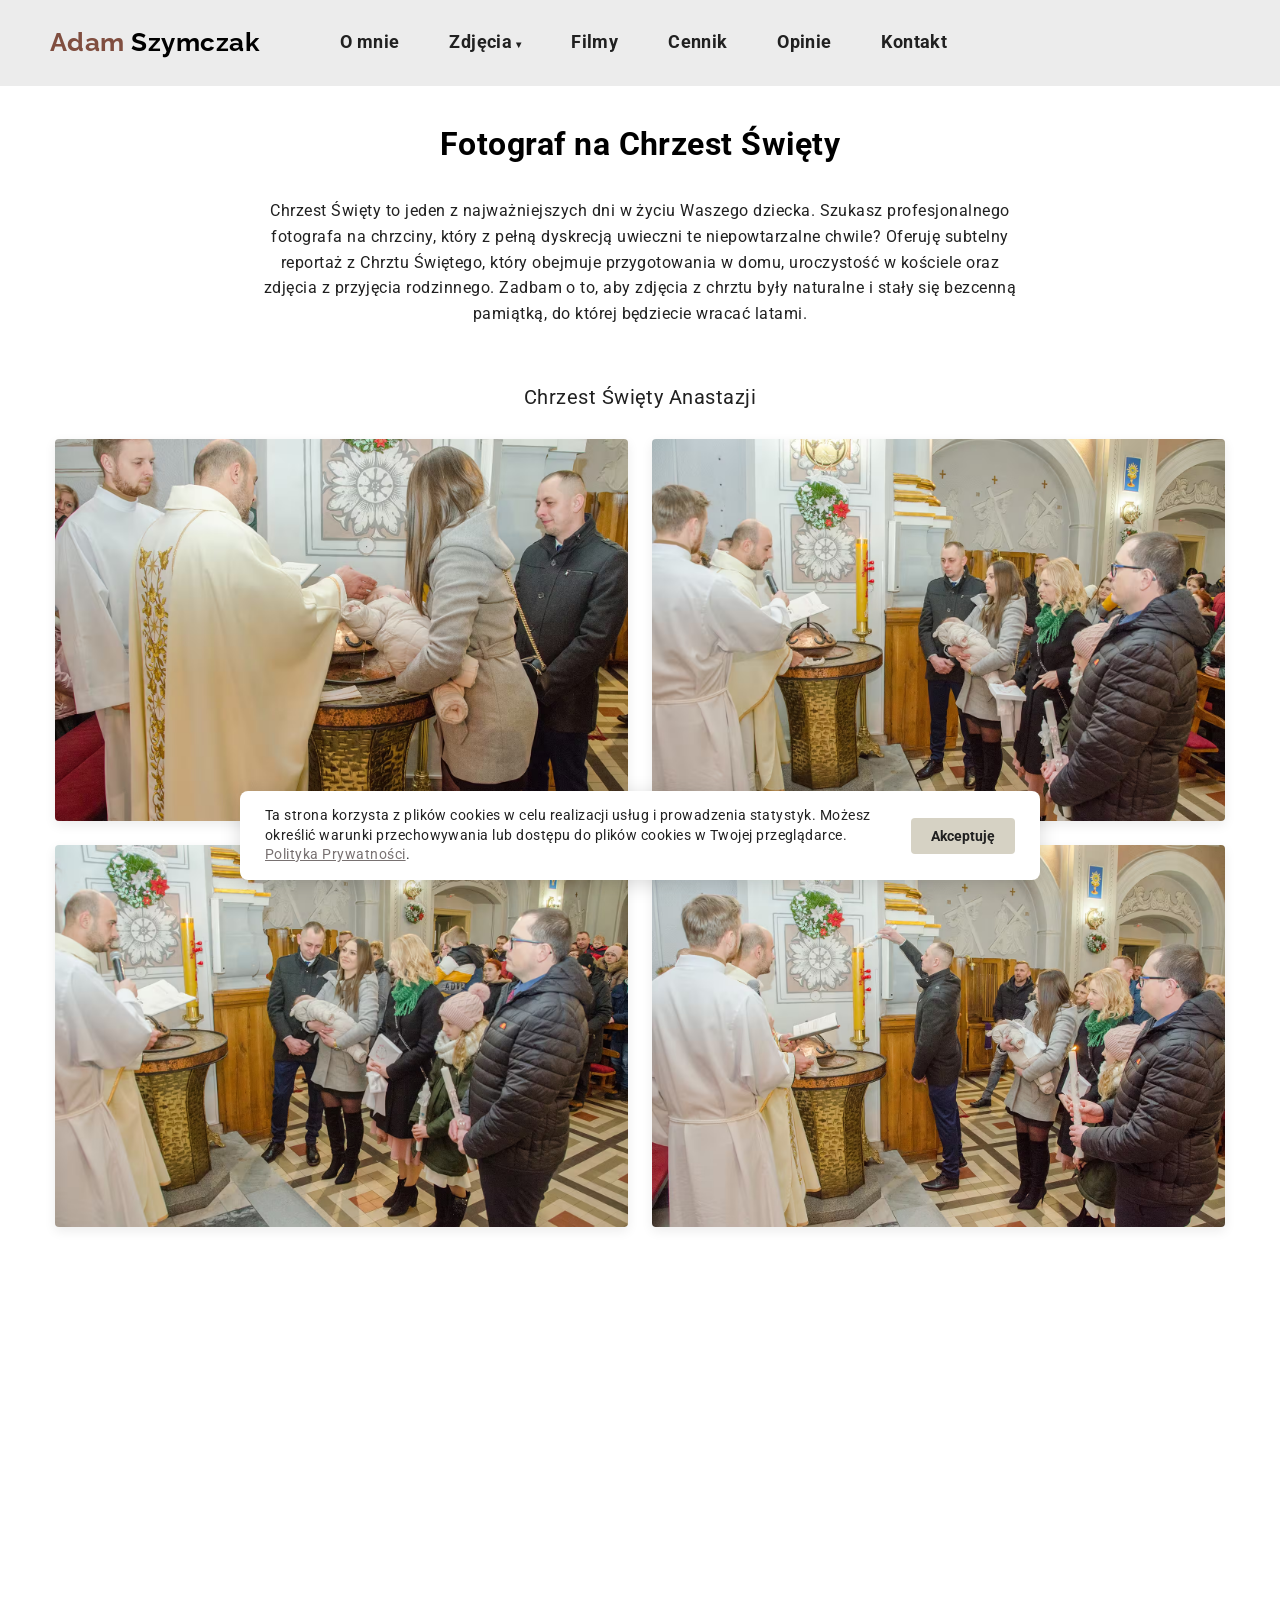
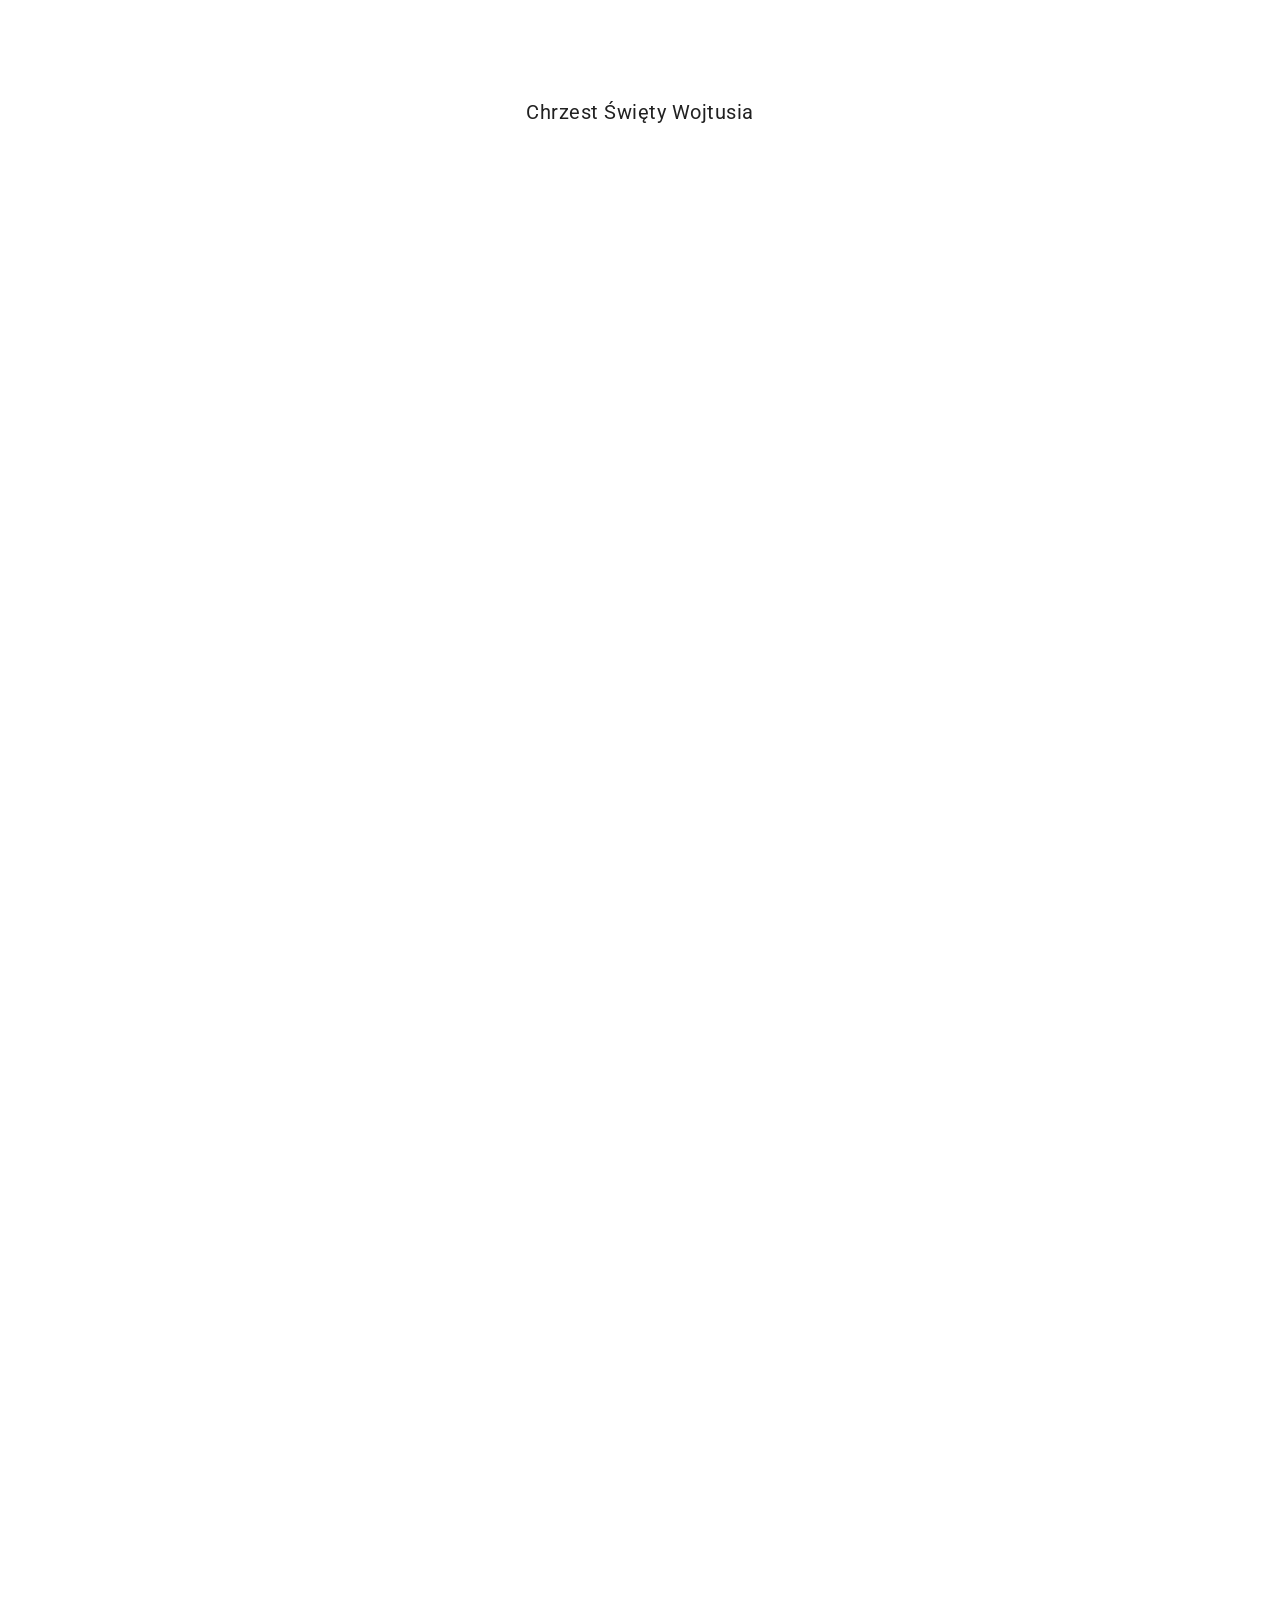
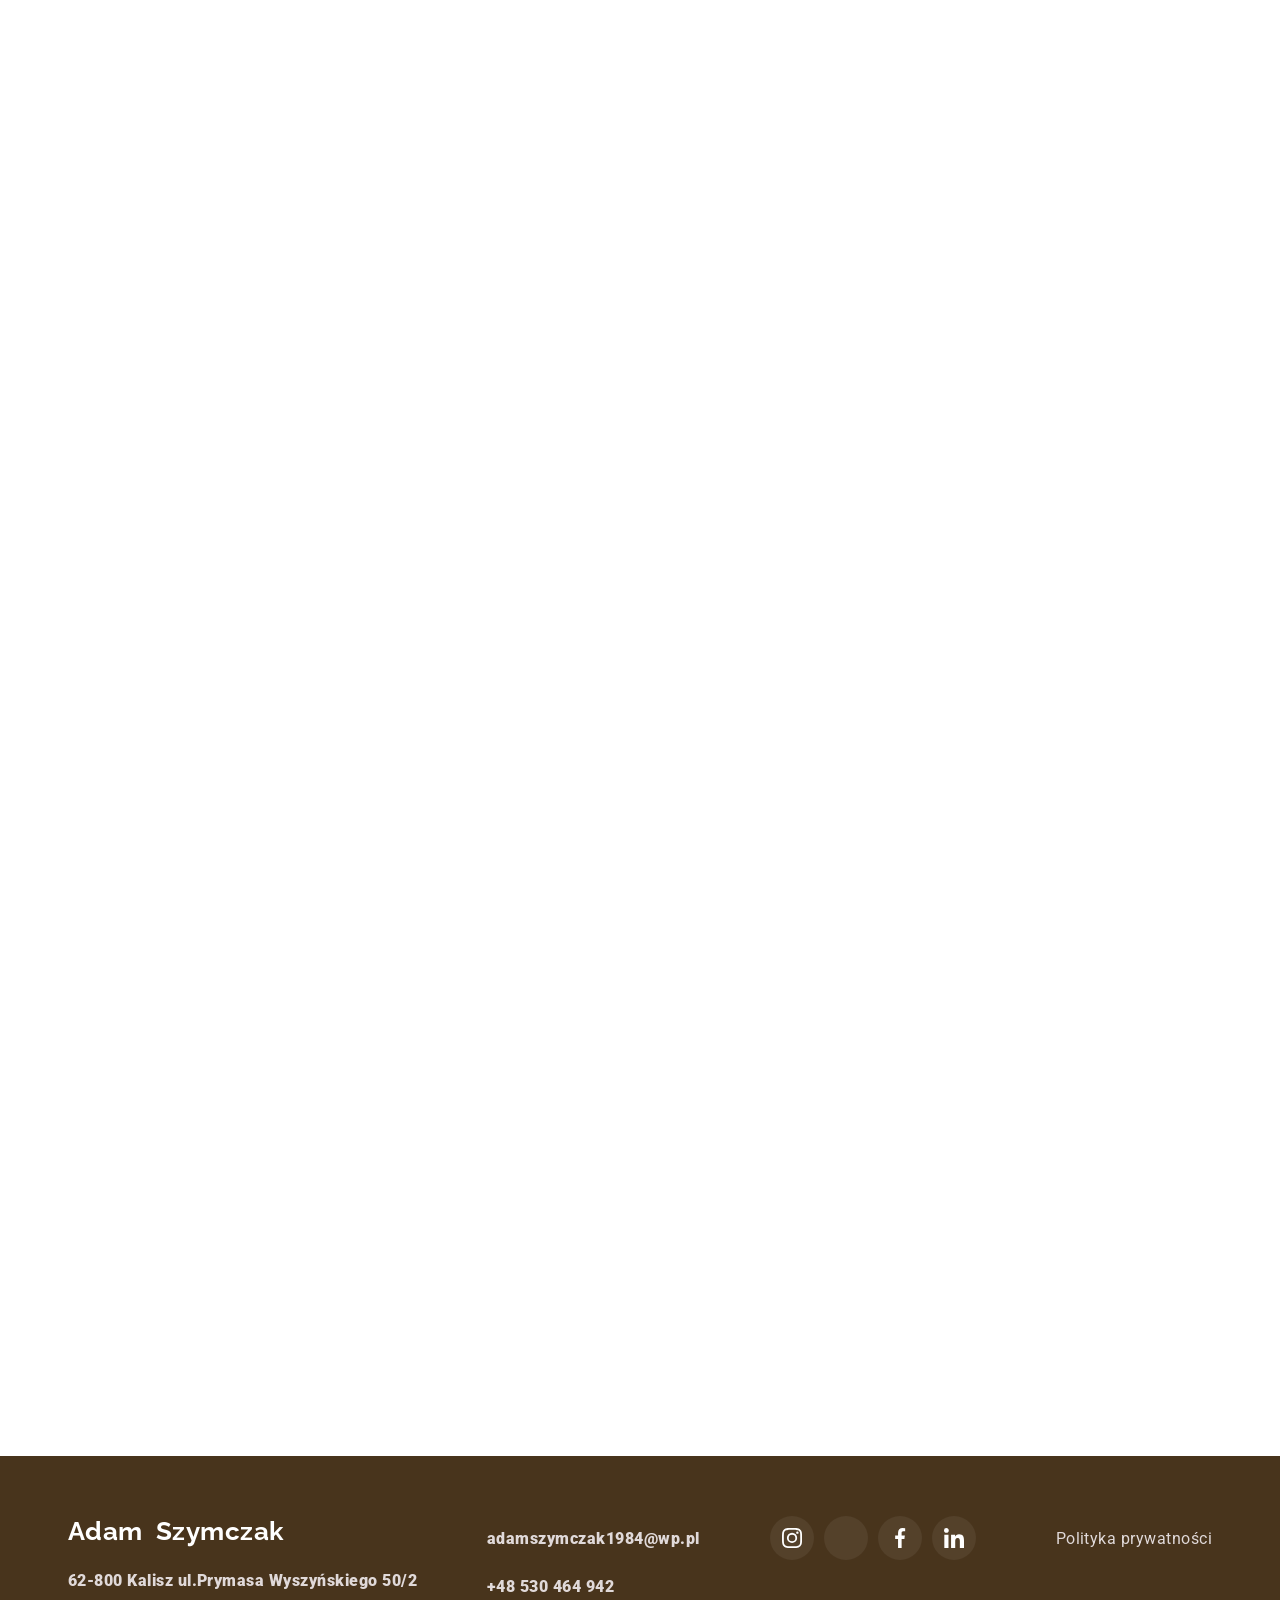
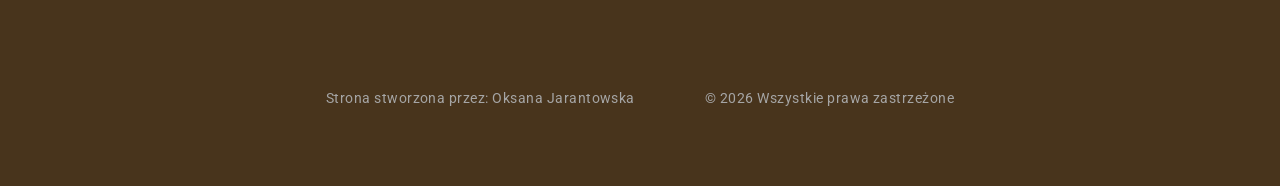
<file: chrzest.html>
<!doctype html>
<html lang="pl">

    <head>
        <meta charset="UTF-8">
        <meta http-equiv="X-UA-Compatible" content="IE=edge">
        <meta name="viewport" content="width=device-width, initial-scale=1.0">
        <meta name="description"
            content="Wyjątkowy reportaż z Chrztu Świętego. Piękne zdjęcia w kościele i na sali (Kalisz, Konin, Turek). Zadbaj o pamiątkę na całe życie. Zobacz ofertę i wolne terminy">
        <meta property="og:title" content="Fotograf i kamerzysta Adam Szymczak">
        <meta property="og:description"
            content="Profesjonalny reportaż ślubny i sesje plenerowe. Zobacz moje portfolio.">
        <meta property="og:image" content="https://dynamicznekadry.pl/images/adam-szymczak-fotograf-kalisz.avif">
        <meta property="og:url" content="https://dynamicznekadry.pl/">
        <meta property="og:type" content="website">
        <title>
            Fotograf i kamerzysta na Chrzest Święty - chrzciny Adam Szymczak Kalisz, Nowe
            Skalmierzyce, Ostrów Wielkopolski, Stawiszyn, Zbiersk, Konin, Morawin, Koło, Turek,
            Pleszew, Jarocin, Szczytniki, Błaszki, Sieradz i Opatówek
        </title>

        <link rel="icon" type="image/png" href="./images/favicon-96x96.png" sizes="96x96">
        <link rel="icon" type="image/svg+xml" href="./images/favicon.svg">
        <link rel="shortcut icon" href="./images/favicon.ico">
        <link rel="apple-touch-icon" sizes="180x180" href="./images/apple-touch-icon.png">
        <link rel="preconnect" href="https://fonts.googleapis.com">
        <link rel="preconnect" href="https://fonts.gstatic.com" crossorigin>
        <link
            href="https://fonts.googleapis.com/css2?family=Raleway:wght@700&family=Roboto:wght@400;500;700;900&display=swap"
            rel="stylesheet">
        <link rel="stylesheet"
            href="https://cdnjs.cloudflare.com/ajax/libs/modern-normalize/1.1.0/modern-normalize.min.css">
        <link rel="stylesheet" href="./css/main.min.css">
    </head>

    <body>
        <header class="header">
            <div class="container header__section">
                <nav class="header__nav">
                    <a class="header__logo logo link" href="./index.html">Adam&nbsp;<span
                            class="header__logo--black">Szymczak</span></a>

                    <ul class="nav list">
                        <li class="nav__item">
                            <a class="nav__link link" href="./index.html#o-mnie">O mnie</a>
                        </li>

                        <!-- Комп'ютерне випадаюче меню "Zdjęcia" -->
                        <li class="nav__item dropdown">
                            <a class="nav__link link dropdown-toggle" href="./index.html#portfolio">Zdjęcia<span
                                    class="arrow">&#9662;</span></a>
                            <ul class="dropdown-menu list">
                                <li>
                                    <a class="dropdown-menu__link link" href="./slubne.html">Zdjęcia ślubne</a>
                                </li>
                                <li>
                                    <a class="dropdown-menu__link link" href="./osiemnastki.html">18-stki</a>
                                </li>
                                <li>
                                    <a class="dropdown-menu__link link" href="./urodziny.html">Zdjęcia urodzinowe i
                                        jubileuszowe</a>
                                </li>
                                <li>
                                    <a class="dropdown-menu__link link" href="./chrzest.html">Chrzest Święty</a>
                                </li>
                                <li>
                                    <a class="dropdown-menu__link link" href="./komunia.html">Komunia Święta</a>
                                </li>
                            </ul>
                        </li>

                        <li class="nav__item">
                            <a class="nav__link link" href="./index.html#filmy">Filmy</a>
                        </li>
                        <li class="nav__item">
                            <a class="nav__link link" href="./index.html#oferta">Cennik</a>
                        </li>
                        <li class="nav__item">
                            <a class="nav__link link" href="./index.html#opinie">Opinie</a>
                        </li>
                        <li class="nav__item">
                            <a class="nav__link link" href="./index.html#kontakt">Kontakt</a>
                        </li>
                    </ul>
                </nav>

                <button class="menu-open" data-menu-open>
                    <svg class="menu-burger" width="24" height="16">
                        <use href="./images/icons.svg#icon-burger"></use>
                    </svg>
                </button>
            </div>

            <div class="mob-menu flex is-hidden" data-menu>
                <div>
                    <button class="menu-close" data-menu-close>
                        <svg class="menu-close" width="40" height="40">
                            <use href="./images/icons.svg#icon-close"></use>
                        </svg>
                    </button>

                    <ul class="mob-menu-list list">
                        <li class="mob-menu-list__item">
                            <a class="mob-menu-list__link link" href="./index.html#o-mnie">O mnie</a>
                        </li>

                        <li class="mob-menu-list__item">
                            <a class="mob-menu-list__link link" href="./index.html#portfolio"
                                style="color: var(--accent-color); font-size: 20px">Zdjęcia<span
                                    style="font-size: 14px">&#9662;</span></a>

                            <ul class="mob-sub-menu list" style="padding-left: 20px; margin-top: 8px">
                                <li style="margin-bottom: 10px">
                                    <a class="mob-menu-list__link link" href="./slubne.html"
                                        style="font-size: 18px">Zdjęcia ślubne</a>
                                </li>
                                <li style="margin-bottom: 10px">
                                    <a class="mob-menu-list__link link" href="./osiemnastki.html"
                                        style="font-size: 18px">18-stki</a>
                                </li>
                                <li style="margin-bottom: 10px">
                                    <a class="mob-menu-list__link link" href="./urodziny.html"
                                        style="font-size: 18px">Zdjęcia urodzinowe i jubileuszowe</a>
                                </li>
                                <li style="margin-bottom: 10px">
                                    <a class="mob-menu-list__link link" href="./chrzest.html"
                                        style="font-size: 18px">Chrzest Święty</a>
                                </li>

                                <li style="margin-bottom: 10px">
                                    <a class="mob-menu-list__link link" href="./komunia.html"
                                        style="font-size: 18px">Komunia Święta</a>
                                </li>
                            </ul>
                        </li>

                        <li class="mob-menu-list__item">
                            <a class="mob-menu-list__link link" href="./index.html#filmy">Filmy</a>
                        </li>
                        <li class="mob-menu-list__item">
                            <a class="mob-menu-list__link link" href="./index.html#oferta">Cennik</a>
                        </li>
                        <li class="mob-menu-list__item">
                            <a class="mob-menu-list__link link" href="./index.html#opinie">Opinie</a>
                        </li>
                        <li class="mob-menu-list__item">
                            <a class="mob-menu-list__link link" href="./index.html#kontakt">Kontakt</a>
                        </li>
                    </ul>
                </div>
            </div>
        </header>

        <main>
            <section class="wedding-gallery-section container">
                <h1 class="wedding-title">Fotograf na Chrzest Święty</h1>
                <p class="wedding-description">
                    Chrzest Święty to jeden z najważniejszych dni w życiu Waszego dziecka. Szukasz
                    profesjonalnego fotografa na chrzciny, który z pełną dyskrecją uwieczni te
                    niepowtarzalne chwile? Oferuję subtelny reportaż z Chrztu Świętego, który
                    obejmuje przygotowania w domu, uroczystość w kościele oraz zdjęcia z przyjęcia
                    rodzinnego. Zadbam o to, aby zdjęcia z chrztu były naturalne i stały się
                    bezcenną pamiątką, do której będziecie wracać latami.

                </p>

                <p class="wedding-grid__text">Chrzest Święty Anastazji</p>

                <div class="wedding-grid">

                    <div class="wedding-grid__item fade-left">
                        <img src="./images/chrzest-3.avif" alt="reportaż z chrztu świętego Kalisz" loading="lazy">
                    </div>
                    <div class="wedding-grid__item fade-right">
                        <img src="./images/chrzest-4.avif" alt="zdjęcia z chrztu w Kaliszu" loading="lazy">
                    </div>

                    <div class="wedding-grid__item fade-left">
                        <img src="./images/chrzest-5.avif" alt="profesjonalny fotograf na chrzest Kalisz"
                            loading="lazy">
                    </div>
                    <div class="wedding-grid__item fade-right">
                        <img src="./images/chrzest-6.avif" alt="fotograf na chrzciny w Kaliszu" loading="lazy">
                    </div>

                    <div class="wedding-grid__item fade-left">
                        <img src="./images/chrzest-7.avif" alt="ile kosztuje fotograf na chrzest Kalisz" loading="lazy">
                    </div>
                    <div class="wedding-grid__item fade-right">
                        <img src="./images/chrzest-8.avif" alt="pamiątkowe zdjęcia z chrztu Kalisz" loading="lazy">
                    </div>

                    <div class="wedding-grid__item fade-left">
                        <img src="./images/chrzest-9.avif" alt="fotograf na chrzest Kalisz cennik" loading="lazy">
                    </div>
                    <div class="wedding-grid__item fade-right">
                        <img src="./images/chrzest-10.avif" alt="zdjęcia z mszy świętej chrzest Kalisz" loading="lazy">
                    </div>

                    <div class="wedding-grid__item fade-left">
                        <img src="./images/chrzest-11.avif" alt="fotograf na przyjęcie po chrzcinach Kalisz"
                            loading="lazy">
                    </div>
                    <div class="wedding-grid__item fade-right">
                        <img src="./images/chrzest-12.avif" alt="naturalny reportaż z chrztu Kalisz" loading="lazy">
                    </div>

                    <div class="wedding-grid__item fade-left">
                        <img src="./images/chrzest-13.avif" alt="fotograf na chrzciny Kalisz okolice" loading="lazy">
                    </div>
                    <div class="wedding-grid__item fade-right">
                        <img src="./images/chrzest-14.avif" alt="zdjęcia dziecka z chrztu Kalisz" loading="lazy">
                    </div>

                    <div class="wedding-grid__item fade-left">
                        <img src="./images/chrzest-15.avif" alt="polecany fotograf na chrzest Kalisz" loading="lazy">
                    </div>

                    <div class="wedding-grid__item fade-right">
                        <img src="./images/chrzest-1.avif" alt="fotograf na Chrzest Święty" loading="lazy">
                    </div>

                    <div class="wedding-grid__item fade-left">
                        <img src="./images/chrzest-2.avif" alt="fotograf na chrzest święty Kalisz" loading="lazy">
                    </div>

                    <div class="wedding-grid__item fade-right">
                        <img src="./images/chrzest-16.avif" alt="piękne zdjęcia z chrztu Kalisz" loading="lazy">
                    </div>

                    <div class="wedding-grid__item fade-left">
                        <img src="./images/chrzest-17.avif" alt="fotograf na chrzciny cennik Kalisz" loading="lazy">
                    </div>
                    <div class="wedding-grid__item fade-right">
                        <img src="./images/chrzest-18.avif" alt="reportaż z chrzcin w Kaliszu" loading="lazy">
                    </div>

                    <div class="wedding-grid__item fade-left">
                        <img src="./images/chrzest-19.avif" alt="pakiet zdjęć na chrzest Kalisz" loading="lazy">
                    </div>
                    <div class="wedding-grid__item fade-right">
                        <img src="./images/chrzest-20.avif" alt="fotograf do kościoła na chrzest Kalisz" loading="lazy">
                    </div>

                    <div class="wedding-grid__item fade-left">
                        <img src="./images/chrzest-21.avif" alt="zdjęcia rodzinne z chrztu Kalisz" loading="lazy">
                    </div>
                </div>
                <p class="wedding-grid__text">Chrzest Święty Wojtusia</p>
                <div class="wedding-grid">

                    <div class="wedding-grid__item fade-left">
                        <img src="./images/chrzest-28.avif" alt="fotograf Adam Szymczak kościoła na chrzest"
                            loading="lazy">
                    </div>
                    <div class="wedding-grid__item fade-right">
                        <img src="./images/chrzest-29.avif" alt="fotograf na chrzciny cennik" loading="lazy">
                    </div>

                    <div class="wedding-grid__item fade-left">
                        <img src="./images/chrzest-30.avif" alt="fotograf Adam Szymczak chrzciny cennik" loading="lazy">
                    </div>
                    <div class="wedding-grid__item fade-right">
                        <img src="./images/chrzest-31.avif" alt="fotograf na chrzest święty" loading="lazy">
                    </div>

                    <div class="wedding-grid__item fade-left">
                        <img src="./images/chrzest-32.avif" alt="reportaż z chrztu świętego" loading="lazy">
                    </div>
                    <div class="wedding-grid__item fade-right">
                        <img src="./images/chrzest-33.avif" alt="zdjęcia z chrztu " loading="lazy">
                    </div>

                    <div class="wedding-grid__item fade-left">
                        <img src="./images/chrzest-34.avif" alt="profesjonalny fotograf na chrzest" loading="lazy">
                    </div>
                    <div class="wedding-grid__item fade-right">
                        <img src="./images/chrzest-35.avif" alt="profesjonalny fotograf na chrzciny" loading="lazy">
                    </div>

                    <div class="wedding-grid__item fade-left">
                        <img src="./images/chrzest-36.avif" alt="fotograf na chrzciny" loading="lazy">
                    </div>
                    <div class="wedding-grid__item fade-right">
                        <img src="./images/chrzest-37.avif" alt="ile kosztuje fotograf na chrzest " loading="lazy">
                    </div>

                    <div class="wedding-grid__item fade-left">
                        <img src="./images/chrzest-38.avif" alt="pamiątkowe zdjęcia z chrztu " loading="lazy">
                    </div>
                    <div class="wedding-grid__item fade-right">
                        <img src="./images/chrzest-39.avif" alt="fotograf na chrzest" loading="lazy">
                    </div>

                    <div class="wedding-grid__item fade-left">
                        <img src="./images/chrzest-40.avif" alt="zdjęcia z mszy świętej chrzest" loading="lazy">
                    </div>
                    <div class="wedding-grid__item fade-right">
                        <img src="./images/chrzest-41.avif" alt="fotograf na przyjęcie po chrzcinach " loading="lazy">
                    </div>

                    <div class="wedding-grid__item fade-left">
                        <img src="./images/chrzest-42.avif" alt="naturalny reportaż z chrztu " loading="lazy">
                    </div>
                    <div class="wedding-grid__item fade-right">
                        <img src="./images/chrzest-22.avif" alt="fotograf na chrzciny Kalisz i okolice" loading="lazy">
                    </div>

                    <div class="wedding-grid__item fade-left">
                        <img src="./images/chrzest-23.avif" alt="fotograf na chrzciny okolice Kalisza" loading="lazy">
                    </div>
                    <div class="wedding-grid__item fade-right">
                        <img src="./images/chrzest-24.avif" alt="zdjęcia rodzinne z chrztu" loading="lazy">
                    </div>

                    <div class="wedding-grid__item fade-left">
                        <img src="./images/chrzest-25.avif" alt="fotograf do kościoła na chrzest" loading="lazy">
                    </div>
                    <div class="wedding-grid__item fade-right">
                        <img src="./images/chrzest-26.avif" alt="fotograf do kościoła na chrzest Kalisz i okolice"
                            loading="lazy">
                    </div>
                    <div class="wedding-grid__item fade-right">
                        <img src="./images/chrzest-27.avif" alt="fotograf do kościoła na chrzest Kalisz i okolice"
                            loading="lazy">
                    </div>
                </div>
            </section>
        </main>
        <footer id="kontakt" class="footer">
            <div class="container">
                <div class="footer__flex">
                    <div class="footer__contacts-flex">
                        <a class="footer__logo logo link" href="./index.html">Adam&nbsp;&nbsp;<span
                                class="footer__logo--white">Szymczak</span>
                        </a>
                        <address class="footer-contact">
                            <ul class="footer-contact__list list">
                                <li class="footer-contact__item">
                                    <a class="footer-contact__link footer-contact__link-1  footer-contact__address link"
                                        href="https://maps.app.goo.gl/nKpzPqfzKfxCg2iY7" target="_blank"
                                        rel="noreferrer noopener">62-800
                                        Kalisz ul.Prymasa Wyszyńskiego 50/2</a>
                                </li>
                            </ul>
                        </address>
                    </div>
                    <ul class="footer__contacts-flex footer-contact__list list">
                        <li class="footer-contact__item">
                            <a class="footer-contact__link footer-contact__link-1  link"
                                href="mailto:adamszymczak1984@wp.pl">adamszymczak1984@wp.pl</a>
                        </li>
                        <li class="footer-contact__item">
                            <a class="footer-contact__link footer-contact__link-1  link" href="tel:+48530464942">+48 530
                                464
                                942</a>
                        </li>
                    </ul>
                    <div class="footer__contacts-flex social-section">
                        <ul class="footer-list list">
                            <li class="footer-list__item">
                                <a class="footer-list__link"
                                    href="https://www.instagram.com/dynamicznekadry.pl?igsh=ejNncTZyNnU4bHI0">
                                    <svg class="footer-list__icon" width="20" height="20">
                                        <use href="./images/icons.svg#icon-instagram"></use>
                                    </svg>
                                </a>
                            </li>

                            <li class="footer-list__item">
                                <a class="footer-list__link"
                                    href="https://www.tiktok.com/@dynamicznekadry.p?_r=1&_t=ZN-97NQ3rfKXpe">
                                    <svg class="footer-list__icon" width="20" height="20">
                                        <use href="./images/tiktok.svg"></use>
                                    </svg>
                                </a>
                            </li>

                            <li class="footer-list__item">
                                <a class="footer-list__link" href="https://www.facebook.com/share/1WzVgTsMKY/">
                                    <svg class="footer-list__icon" width="20" height="20">
                                        <use href="./images/icons.svg#icon-facebook"></use>
                                    </svg>
                                </a>
                            </li>

                            <li class="footer-list__item">
                                <a class="footer-list__link" href="https://www.linkedin.com/in/adam-szymczak-107631418">
                                    <svg class="footer-list__icon" width="20" height="20">
                                        <use href="./images/icons.svg#icon-linkedin"></use>
                                    </svg>
                                </a>
                            </li>
                        </ul>
                    </div>

                    <ul class="footer__copy__flex footer__center footer__copy__flex-top footer-contact__list list">
                        <li class="footer-contact__item">
                            <a class="footer-contact__link link" href="./rodo.html">Polityka prywatności</a>
                        </li>

                    </ul>

                    <a class=" footer__copy footer__copy__flex  link" href="https://jarantowska.pl">Strona stworzona
                        przez:
                        Oksana Jarantowska</a>
                    <span class="footer__copy">&#169; 2026 Wszystkie prawa zastrzeżone</span>


                </div>
            </div>
        </footer>

        <button id="scrollToTopBtn" class="scroll-to-top-btn">&#10148;</button>

        <div id="cookie-banner" class="cookie-banner">
            <p class="cookie-text">
                Ta strona korzysta z plików cookies w celu realizacji usług i prowadzenia statystyk.
                Możesz określić warunki przechowywania lub dostępu do plików cookies w Twojej
                przeglądarce.
                <a href="./rodo.html" class="cookie-link">Polityka Prywatności</a>.
            </p>
            <button id="cookie-accept-btn" class="cookie-btn">Akceptuję</button>
        </div>

        <script src="./js/menu.js"></script>
        <script src="./js/backtotop.js"></script>
        <script src="./js/cookies.js"></script>
    </body>

</html>
</file>
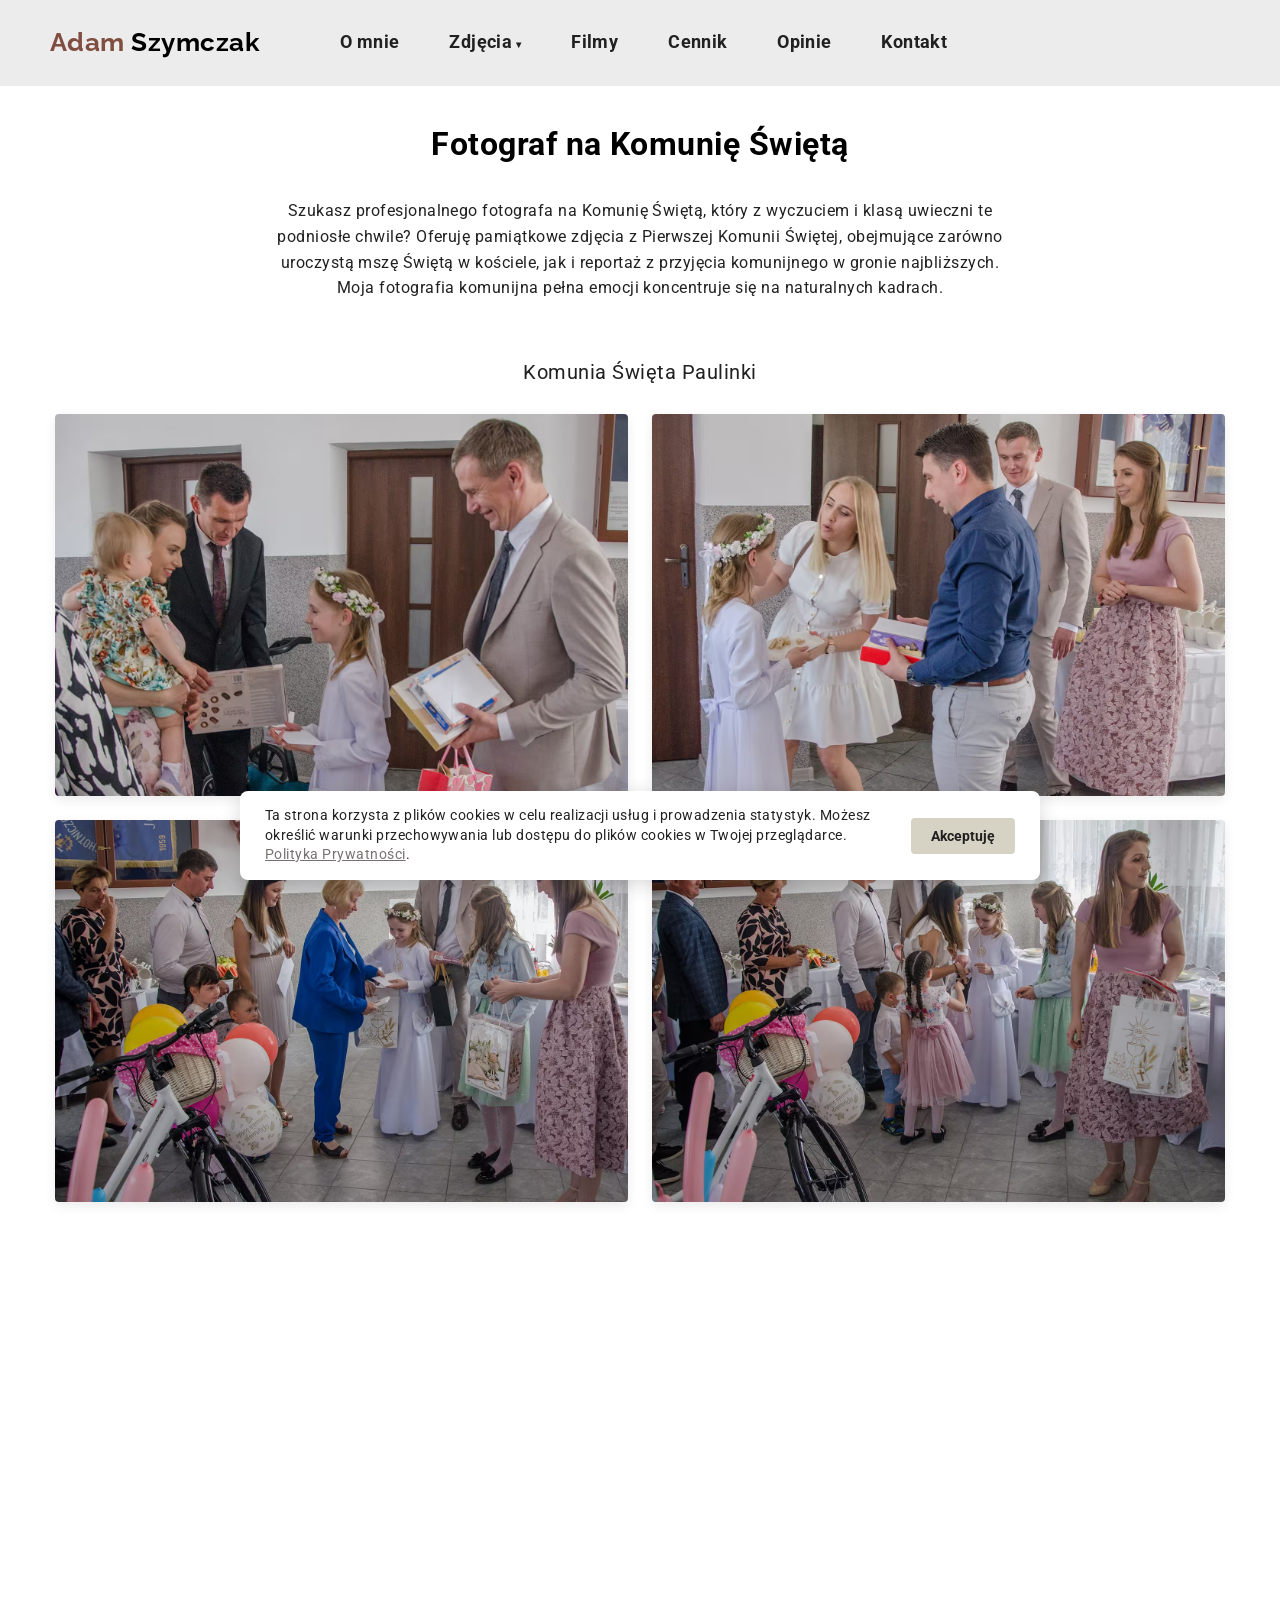
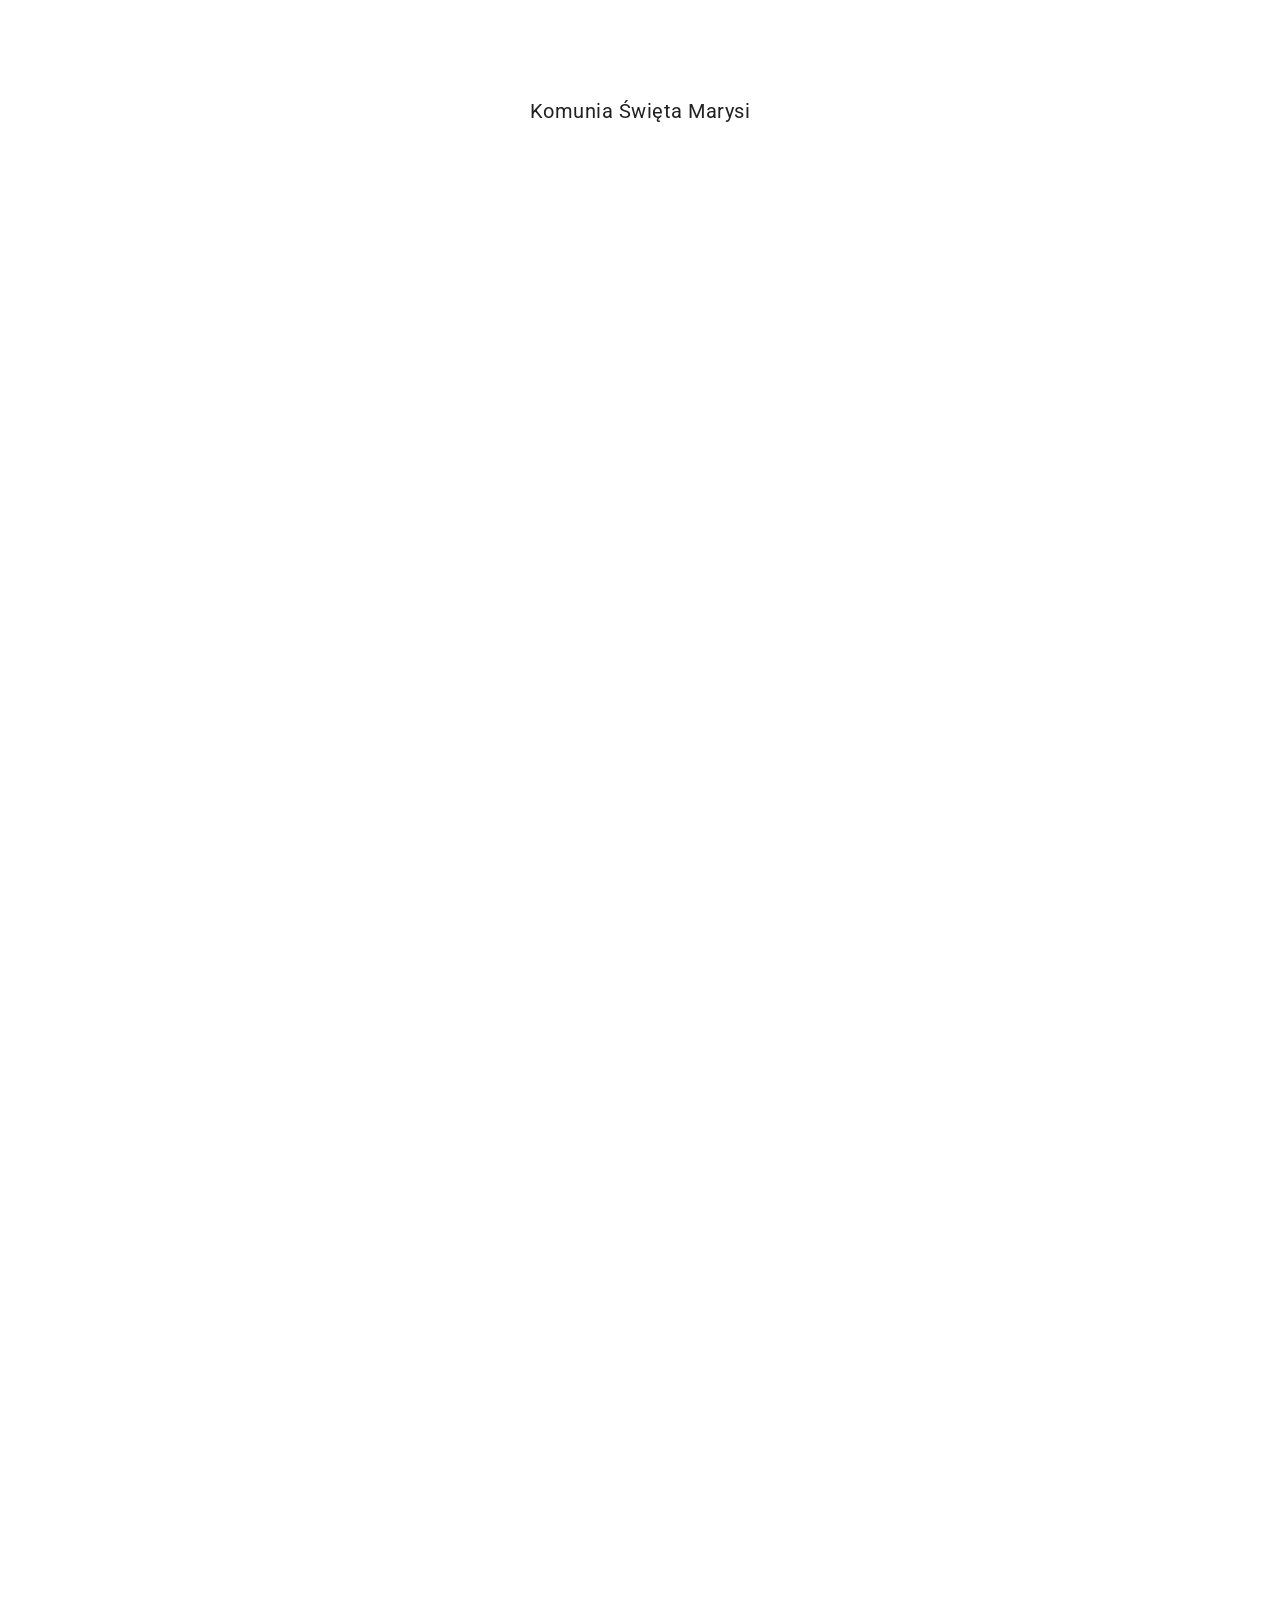
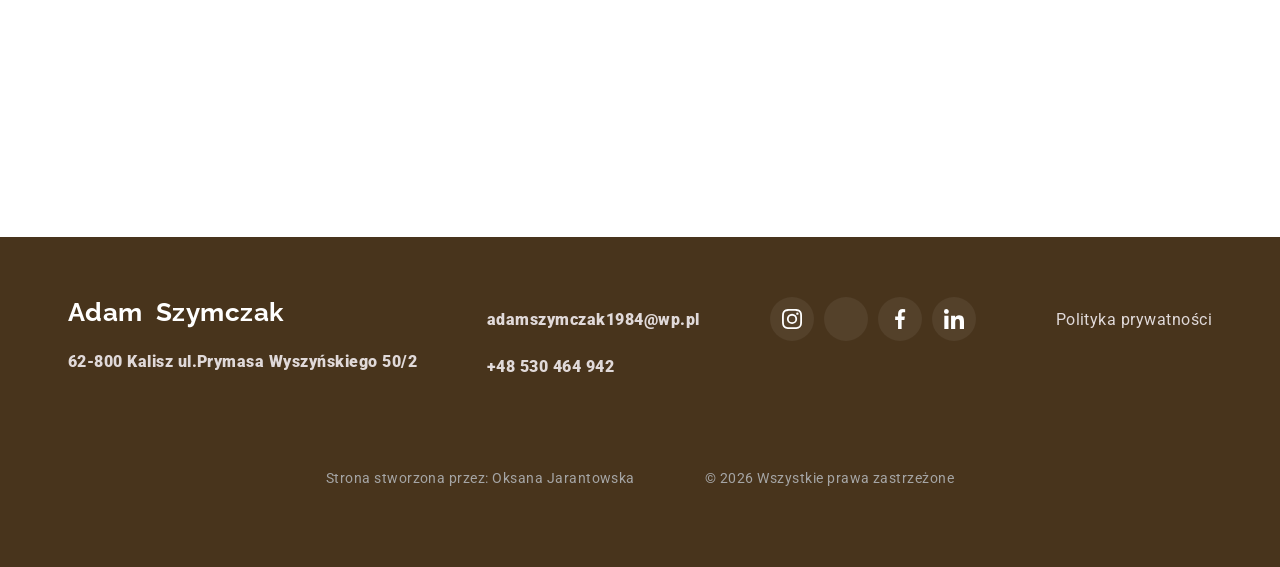
<file: komunia.html>
<!DOCTYPE html>
<html lang="pl">

  <head>
    <meta charset="UTF-8">
    <meta http-equiv="X-UA-Compatible" content="IE=edge">
    <meta name="viewport" content="width=device-width, initial-scale=1.0">
    <meta name="description"
      content="Profesjonalna fotografia komunijna. Naturalne zdjęcia rodzinne na sali w Kaliszu i okolicach. Sprawdź pakiety z fotoalbumem na lata 2026-2029. Zarezerwuj termin">
    <meta property="og:title" content="Fotograf i kamerzysta Adam Szymczak">
    <meta property="og:description" content="Profesjonalny reportaż ślubny i sesje plenerowe. Zobacz moje portfolio.">
    <meta property="og:image" content="https://dynamicznekadry.pl/images/adam-szymczak-fotograf-kalisz.avif">
    <meta property="og:url" content="https://dynamicznekadry.pl/">
    <meta property="og:type" content="website">
    <title>Fotograf i kamerzysta na Komunię Świętą Adam Szymczak Kalisz, Nowe Skalmierzyce, Ostrów Wielkopolski,
      Stawiszyn, Zbiersk, Konin, Morawin, Koło, Turek, Pleszew, Jarocin, Szczytniki, Błaszki, Sieradz i Opatówek</title>

    <link rel="icon" type="image/png" href="./images/favicon-96x96.png" sizes="96x96">
    <link rel="icon" type="image/svg+xml" href="./images/favicon.svg">
    <link rel="shortcut icon" href="./images/favicon.ico">
    <link rel="apple-touch-icon" sizes="180x180" href="./images/apple-touch-icon.png">
    <link rel="preconnect" href="https://fonts.googleapis.com">
    <link rel="preconnect" href="https://fonts.gstatic.com" crossorigin>
    <link
      href="https://fonts.googleapis.com/css2?family=Raleway:wght@700&family=Roboto:wght@400;500;700;900&display=swap"
      rel="stylesheet">
    <link rel="stylesheet"
      href="https://cdnjs.cloudflare.com/ajax/libs/modern-normalize/1.1.0/modern-normalize.min.css">
    <link rel="stylesheet" href="./css/main.min.css">
  </head>

  <body>
    <header class="header">
      <div class="container header__section">
        <nav class="header__nav">
          <a class="header__logo logo link" href="./index.html">Adam&nbsp;<span
              class="header__logo--black">Szymczak</span></a>

          <ul class="nav list">
            <li class="nav__item">
              <a class="nav__link link" href="./index.html#o-mnie">O mnie</a>
            </li>

            <li class="nav__item dropdown">
              <a class="nav__link link dropdown-toggle" href="./index.html#portfolio">Zdjęcia<span
                  class="arrow">&#9662;</span></a>
              <ul class="dropdown-menu list">
                <li>
                  <a class="dropdown-menu__link link" href="./slubne.html">Zdjęcia ślubne</a>
                </li>
                <li>
                  <a class="dropdown-menu__link link" href="./osiemnastki.html">18-stki</a>
                </li>
                <li>
                  <a class="dropdown-menu__link link" href="./urodziny.html">Zdjęcia urodzinowe i jubileuszowe</a>
                </li>
                <li>
                  <a class="dropdown-menu__link link" href="./chrzest.html">Chrzest Święty</a>
                </li>
                <li>
                  <a class="dropdown-menu__link link" href="./komunia.html">Komunia Święta</a>
                </li>
              </ul>
            </li>

            <li class="nav__item">
              <a class="nav__link link" href="./index.html#filmy">Filmy</a>
            </li>
            <li class="nav__item">
              <a class="nav__link link" href="./index.html#oferta">Cennik</a>
            </li>
            <li class="nav__item">
              <a class="nav__link link" href="./index.html#opinie">Opinie</a>
            </li>
            <li class="nav__item">
              <a class="nav__link link" href="./index.html#kontakt">Kontakt</a>
            </li>
          </ul>
        </nav>

        <button class="menu-open" data-menu-open>
          <svg class="menu-burger" width="24" height="16">
            <use href="./images/icons.svg#icon-burger"></use>
          </svg>
        </button>
      </div>

      <div class="mob-menu flex is-hidden" data-menu>
        <div>
          <button class="menu-close" data-menu-close>
            <svg class="menu-close" width="40" height="40">
              <use href="./images/icons.svg#icon-close"></use>
            </svg>
          </button>

          <ul class="mob-menu-list list">
            <li class="mob-menu-list__item">
              <a class="mob-menu-list__link link" href="./index.html#o-mnie">O mnie</a>
            </li>

            <li class="mob-menu-list__item">
              <a class="mob-menu-list__link link" href="./index.html#portfolio"
                style="color: var(--accent-color); font-size: 20px">Zdjęcia<span
                  style="font-size: 14px">&#9662;</span></a>

              <ul class="mob-sub-menu list" style="padding-left: 20px; margin-top: 8px">
                <li style="margin-bottom: 10px">
                  <a class="mob-menu-list__link link" href="./slubne.html" style="font-size: 18px">Zdjęcia ślubne</a>
                </li>
                <li style="margin-bottom: 10px">
                  <a class="mob-menu-list__link link" href="./osiemnastki.html" style="font-size: 18px">18-stki</a>
                </li>
                <li style="margin-bottom: 10px">
                  <a class="mob-menu-list__link link" href="./urodziny.html" style="font-size: 18px">Zdjęcia urodzinowe
                    i jubileuszowe</a>
                </li>
                <li style="margin-bottom: 10px">
                  <a class="mob-menu-list__link link" href="./chrzest.html" style="font-size: 18px">Chrzest Święty</a>
                </li>

                <li style="margin-bottom: 10px">
                  <a class="mob-menu-list__link link" href="./komunia.html" style="font-size: 18px">Komunia Święta</a>
                </li>
              </ul>
            </li>

            <li class="mob-menu-list__item">
              <a class="mob-menu-list__link link" href="./index.html#filmy">Filmy</a>
            </li>
            <li class="mob-menu-list__item">
              <a class="mob-menu-list__link link" href="./index.html#oferta">Cennik</a>
            </li>
            <li class="mob-menu-list__item">
              <a class="mob-menu-list__link link" href="./index.html#opinie">Opinie</a>
            </li>
            <li class="mob-menu-list__item">
              <a class="mob-menu-list__link link" href="./index.html#kontakt">Kontakt</a>
            </li>
          </ul>
        </div>
      </div>
    </header>

    <main>
      <section class="wedding-gallery-section container">
        <h1 class="wedding-title">Fotograf na Komunię Świętą</h1>
        <p class="wedding-description">
          Szukasz profesjonalnego fotografa na Komunię Świętą,
          który z wyczuciem i klasą uwieczni te podniosłe chwile? Oferuję pamiątkowe zdjęcia z Pierwszej Komunii
          Świętej,
          obejmujące zarówno uroczystą mszę Świętą w kościele, jak i reportaż z przyjęcia komunijnego w gronie
          najbliższych.
          Moja fotografia komunijna pełna emocji koncentruje się na naturalnych kadrach.
        </p>

        <p class="wedding-grid__text">Komunia Święta Paulinki</p>

        <div class="wedding-grid">

          <div class="wedding-grid__item fade-left">
            <img src="./images/komunia-5.avif" alt="tani fotograf na komunie Kalisz" loading="lazy">
          </div>
          <div class="wedding-grid__item fade-right">
            <img src="./images/komunia-10.avif" alt="fotograf na komunie swieta Kalisz cena" loading="lazy">
          </div>

          <div class="wedding-grid__item fade-left">
            <img src="./images/komunia-2.avif" alt="ile kosztuje fotograf na komunie w Kaliszu" loading="lazy">
          </div>
          <div class="wedding-grid__item fade-right">
            <img src="./images/komunia-3.avif" alt="profesjonalny fotograf na pierwsza komunie Kalisz" loading="lazy">
          </div>

          <div class="wedding-grid__item fade-left">
            <img src="./images/komunia-4.avif" alt="fotograf na komunie Kalisz cennik" loading="lazy">
          </div>
          <div class="wedding-grid__item fade-right">
            <img src="./images/komunia-9.avif" alt="polecany fotograf na komunie swieta Kalisz" loading="lazy">
          </div>

          <div class="wedding-grid__item fade-left">
            <img src="./images/komunia-36.avif" alt="fotograf na komunie Kalisz wolne terminy" loading="lazy">
          </div>
          <div class="wedding-grid__item fade-right">
            <img src="./images/komunia-37.avif" alt="szukam fotografa na komunie swieta Kalisz" loading="lazy">
          </div>

          <div class="wedding-grid__item fade-left">
            <img src="./images/komunia-6.avif" alt="najlepszy fotograf komunijny Kalisz" loading="lazy">
          </div>
          <div class="wedding-grid__item fade-right">
            <img src="./images/komunia-7.avif" alt="zdjęcia z komunii Kalisz cena" loading="lazy">
          </div>

          <div class="wedding-grid__item fade-left">
            <img src="./images/komunia-8.avif" alt="fotograf na komunie Kalisz i okolice" loading="lazy">
          </div>
          <div class="wedding-grid__item fade-right">
            <img src="./images/komunia-18.avif" alt="pakiety zdjec na komunie swieta Kalisz" loading="lazy">
          </div>

          <div class="wedding-grid__item fade-left">
            <img src="./images/komunia-19.avif" alt="tani reportaz z pierwszej komunii w Kaliszu" loading="lazy">
          </div>
          <div class="wedding-grid__item fade-right">
            <img src="./images/komunia-20.avif" alt="usługa fotografowania komunii swietej Kalisz" loading="lazy">
          </div>

          <div class="wedding-grid__item fade-left">
            <img src="./images/komunia-21.avif" alt="fotograf na komunie cena za godzine Kalisz" loading="lazy">
          </div>
          <div class="wedding-grid__item fade-right">
            <img src="./images/komunia-22.avif" alt="fotografowanie mszy swietej komunia Kalisz" loading="lazy">
          </div>

          <div class="wedding-grid__item fade-left">
            <img src="./images/komunia-23.avif" alt="zdjecia z kosciola pierwsza komunia swieta Kalisz" loading="lazy">
          </div>
          <div class="wedding-grid__item fade-right">
            <img src="./images/komunia-24.avif" alt="reportaz fotograficzny z komunii w kosciele Kalisz" loading="lazy">
          </div>

          <div class="wedding-grid__item fade-left">
            <img src="./images/komunia-25.avif" alt="fotograf do kosciola na komunie Kalisz" loading="lazy">
          </div>
          <div class="wedding-grid__item fade-right">
            <img src="./images/komunia-11.avif" alt="pamiatkowe zdjecia z komunii swietej Kalisz" loading="lazy">
          </div>

          <div class="wedding-grid__item fade-left">
            <img src="./images/komunia-12.avif" alt="fotograf na komunie dla calej klasy Kalisz" loading="lazy">
          </div>
          <div class="wedding-grid__item fade-right">
            <img src="./images/komunia-13.avif" alt="grupowe zdjecia komunijne w kosciele Kalisz" loading="lazy">
          </div>

          <div class="wedding-grid__item fade-left">
            <img src="./images/komunia-14.avif" alt="fotografowanie uroczystosci pierwszej komunii Kalisz" loading="lazy">
          </div>
          <div class="wedding-grid__item fade-right">
            <img src="./images/komunia-15.avif" alt="profesjonalne zdjecia w kosciele komunia Kalisz" loading="lazy">
          </div>

          <div class="wedding-grid__item fade-left">
            <img src="./images/komunia-16.avif" alt="fotograf na komunie swieta Kalisz parafia" loading="lazy">
          </div>
          <div class="wedding-grid__item fade-right">
            <img src="./images/komunia-27.avif" alt="fotograf na przyjecie po komunii Kalisz" loading="lazy">
          </div>

          <div class="wedding-grid__item fade-left">
            <img src="./images/komunia-30.avif" alt="zdjecia z komunii w restauracji Kalisz" loading="lazy">
          </div>
          <div class="wedding-grid__item fade-right">
            <img src="./images/komunia-32.avif" alt="reportaz z obiadu rodzinnego komunia Kalisz" loading="lazy">
          </div>

          <div class="wedding-grid__item fade-left">
            <img src="./images/komunia-34.avif" alt="fotograf na komunie restauracja Kalisz okolice" loading="lazy">
          </div>
          <div class="wedding-grid__item fade-right">
            <img src="./images/komunia-38.avif" alt="zdjecia rodzinne z przyjecia komunijnego Kalisz" loading="lazy">
          </div>

        </div>

        <p class="wedding-grid__text">Komunia Święta Marysi</p>

        <div class="wedding-grid">

          <div class="wedding-grid__item fade-left">
            <img src="./images/komunia-39.avif" alt="reportaz z imprezy z okazji komunii Kalisz" loading="lazy">
          </div>
          <div class="wedding-grid__item fade-right">
            <img src="./images/komunia-40.avif" alt="zdjecia z przygotowan do komunii swietej Kalisz" loading="lazy">
          </div>

          <div class="wedding-grid__item fade-left">
            <img src="./images/komunia-41.avif" alt="fotografowanie przygotowan dziecka do komunii Kalisz" loading="lazy">
          </div>
          <div class="wedding-grid__item fade-right">
            <img src="./images/komunia-46.avif" alt="sesja zdjeciowa podczas bialego tygodnia Kalisz" loading="lazy">
          </div>

          <div class="wedding-grid__item fade-left">
            <img src="./images/komunia-47.avif" alt="zdjecia detali ksiazeczka i rozaniec komunia Kalisz" loading="lazy">
          </div>
          <div class="wedding-grid__item fade-right">
            <img src="./images/komunia-49.avif" alt="naturalny reportaz z przygotowan do komunii Kalisz" loading="lazy">
          </div>

          <div class="wedding-grid__item fade-left">
            <img src="./images/komunia-50.avif" alt="fotograf na bialy tydzien Kalisz" loading="lazy">
          </div>
          <div class="wedding-grid__item fade-right">
            <img src="./images/komunia-42.avif" alt="zdjecia z chrzestnymi w dniu komunii Kalisz" loading="lazy">
          </div>

          <div class="wedding-grid__item fade-left">
            <img src="./images/komunia-43.avif" alt="plenerowa sesja z okazji komunii swietej Kalisz" loading="lazy">
          </div>
          <div class="wedding-grid__item fade-right">
            <img src="./images/komunia-44.avif" alt="zdjecia rodzinne w plenerze komunia Kalisz" loading="lazy">
          </div>

          <div class="wedding-grid__item fade-left">
            <img src="./images/komunia-45.avif" alt="mini sesja na komunie swieta Kalisz" loading="lazy">
          </div>
          <div class="wedding-grid__item fade-right">
            <img src="./images/komunia-51.avif" alt="artystyczne zdjecia z pierwszej komunii Kalisz" loading="lazy">
          </div>

          <div class="wedding-grid__item fade-left">
            <img src="./images/komunia-52.avif" alt="sesja fotograficzna dla dziecka na komunie Kalisz" loading="lazy">
          </div>
          <div class="wedding-grid__item fade-right">
            <img src="./images/komunia-53.avif" alt="pamiatkowy album ze zdjeciami z komunii Kalisz" loading="lazy">
          </div>

          <div class="wedding-grid__item fade-left">
            <img src="./images/komunia-1.avif" alt="zdjecia komunijne w plenerze Kalisz cena" loading="lazy">
          </div>
        </div>
      </section>

    </main>
    <footer id="kontakt" class="footer">
      <div class="container">
        <div class="footer__flex">
          <div class="footer__contacts-flex">
            <a class="footer__logo logo link" href="./index.html">Adam&nbsp;&nbsp;<span
                class="footer__logo--white">Szymczak</span>
            </a>
            <address class="footer-contact">
              <ul class="footer-contact__list list">
                <li class="footer-contact__item">
                  <a class="footer-contact__link footer-contact__link-1  footer-contact__address link"
                    href="https://maps.app.goo.gl/nKpzPqfzKfxCg2iY7" target="_blank" rel="noreferrer noopener">62-800
                    Kalisz ul.Prymasa Wyszyńskiego 50/2</a>
                </li>
              </ul>
            </address>
          </div>
          <ul class="footer__contacts-flex footer-contact__list list">
            <li class="footer-contact__item">
              <a class="footer-contact__link footer-contact__link-1  link"
                href="mailto:adamszymczak1984@wp.pl">adamszymczak1984@wp.pl</a>
            </li>
            <li class="footer-contact__item">
              <a class="footer-contact__link footer-contact__link-1  link" href="tel:+48530464942">+48 530 464 942</a>
            </li>
          </ul>
          <div class="footer__contacts-flex social-section">
            <ul class="footer-list list">
              <li class="footer-list__item">
                <a class="footer-list__link" href="https://www.instagram.com/dynamicznekadry.pl?igsh=ejNncTZyNnU4bHI0">
                  <svg class="footer-list__icon" width="20" height="20">
                    <use href="./images/icons.svg#icon-instagram"></use>
                  </svg>
                </a>
              </li>
    
              <li class="footer-list__item">
                <a class="footer-list__link" href="https://www.tiktok.com/@dynamicznekadry.p?_r=1&_t=ZN-97NQ3rfKXpe">
                  <svg class="footer-list__icon" width="20" height="20">
                    <use href="./images/tiktok.svg"></use>
                  </svg>
                </a>
              </li>
    
              <li class="footer-list__item">
                <a class="footer-list__link" href="https://www.facebook.com/share/1WzVgTsMKY/">
                  <svg class="footer-list__icon" width="20" height="20">
                    <use href="./images/icons.svg#icon-facebook"></use>
                  </svg>
                </a>
              </li>
    
              <li class="footer-list__item">
                <a class="footer-list__link" href="https://www.linkedin.com/in/adam-szymczak-107631418">
                  <svg class="footer-list__icon" width="20" height="20">
                    <use href="./images/icons.svg#icon-linkedin"></use>
                  </svg>
                </a>
              </li>
            </ul>
          </div>
    
          <ul class="footer__copy__flex footer__center footer__copy__flex-top footer-contact__list list">
            <li class="footer-contact__item">
              <a class="footer-contact__link link" href="./rodo.html">Polityka prywatności</a>
            </li>
           
          </ul>
    
          <a class=" footer__copy footer__copy__flex  link" href="https://jarantowska.pl">Strona stworzona przez: Oksana
            Jarantowska</a>
          <span class="footer__copy">&#169; 2026 Wszystkie prawa zastrzeżone</span>
    
    
        </div>
      </div>
    </footer>

    <button id="scrollToTopBtn" class="scroll-to-top-btn">&#10148;</button>

    <div id="cookie-banner" class="cookie-banner">
      <p class="cookie-text">
        Ta strona korzysta z plików cookies w celu realizacji usług i prowadzenia statystyk.
        Możesz określić warunki przechowywania lub dostępu do plików cookies w Twojej przeglądarce.
        <a href="./rodo.html" class="cookie-link">Polityka Prywatności</a>.
      </p>
      <button id="cookie-accept-btn" class="cookie-btn">Akceptuję</button>
    </div>

    <script src="./js/menu.js"></script>
    <script src="./js/backtotop.js"></script>
    <script src="./js/cookies.js"></script>

  </body>

</html>
</file>
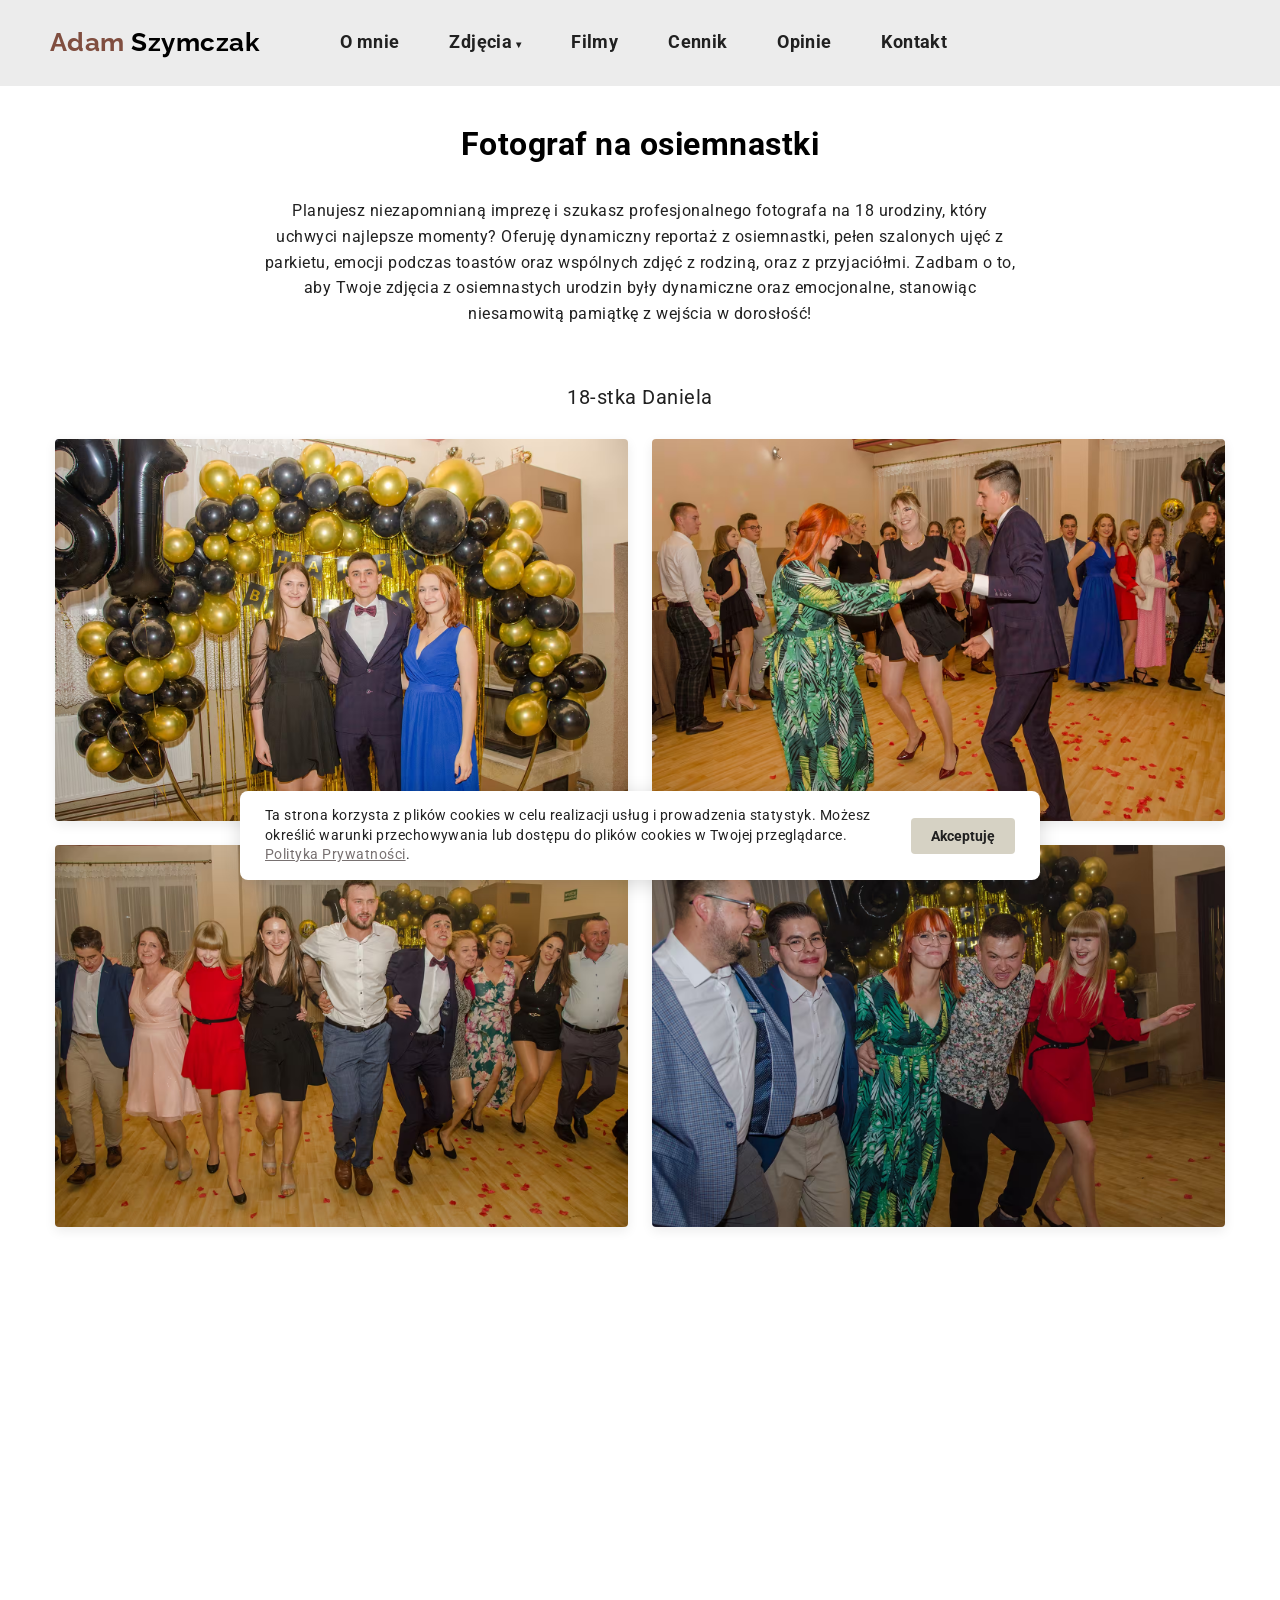
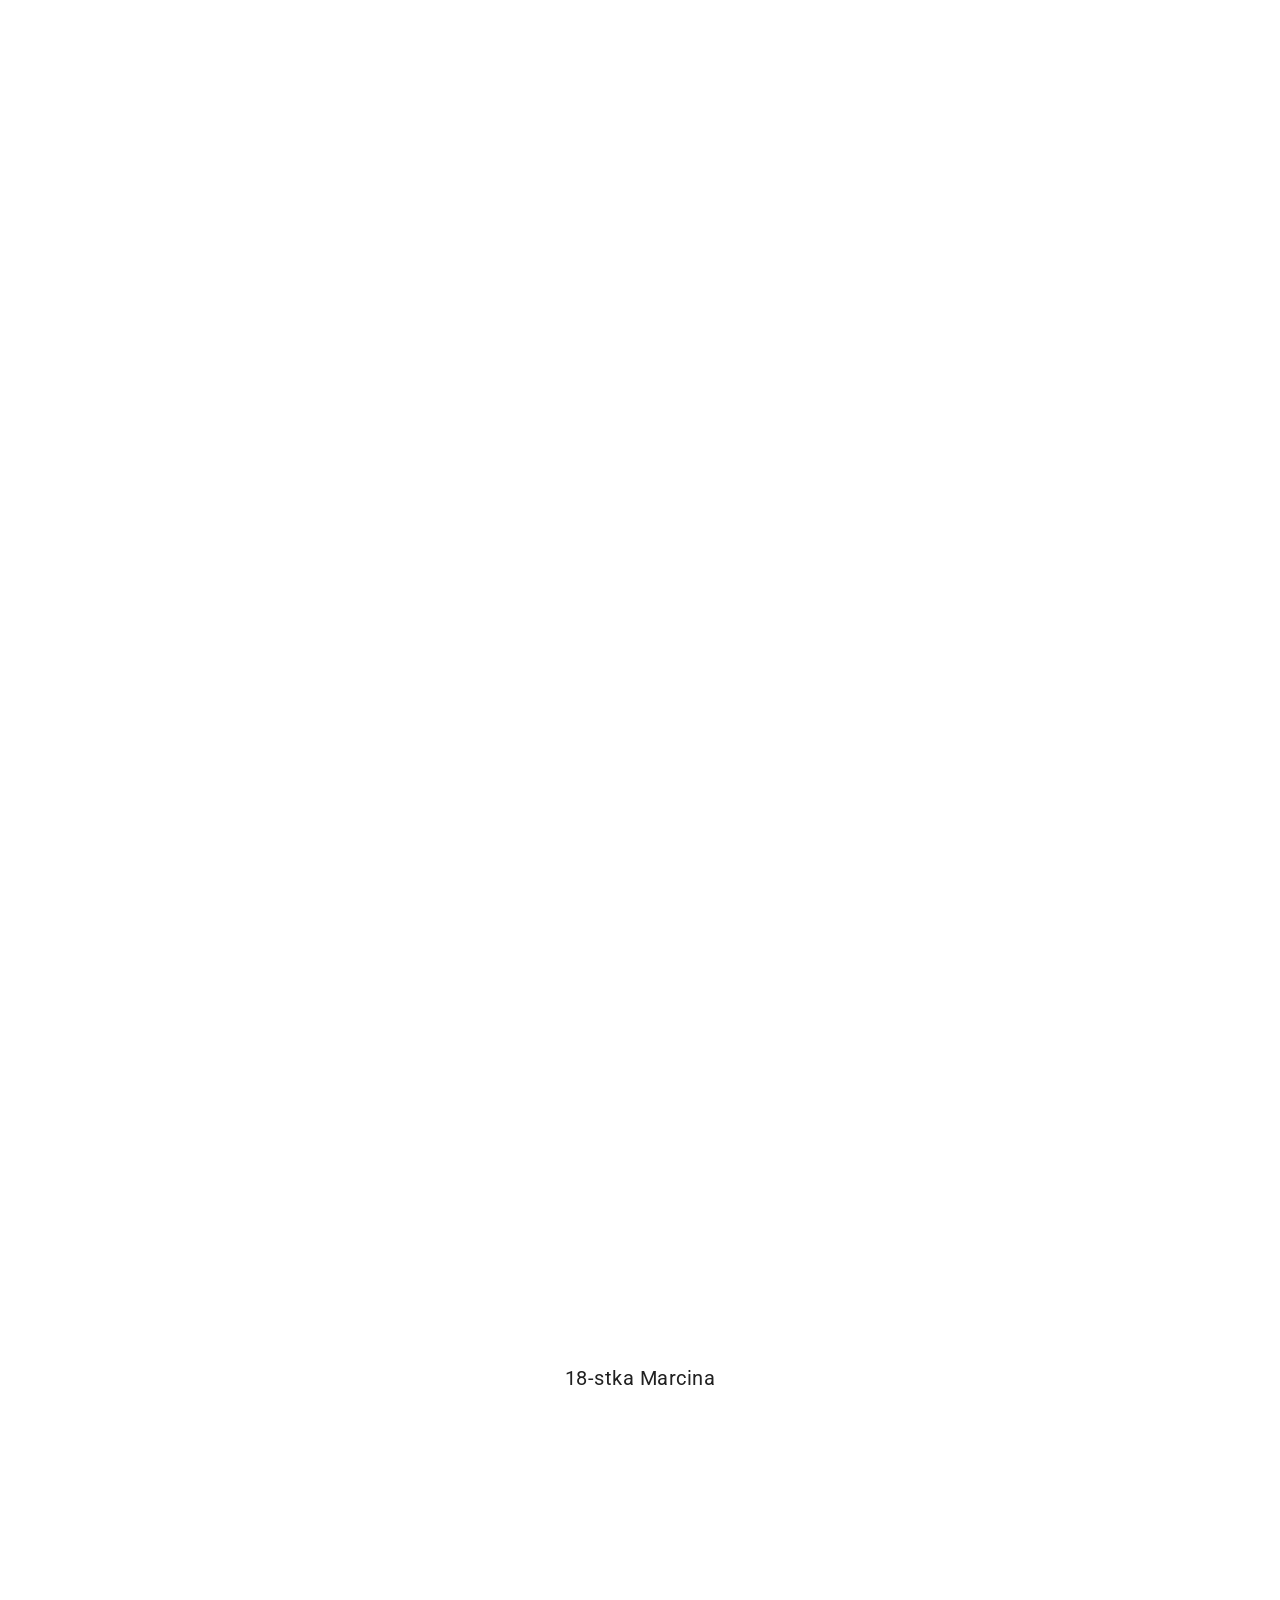
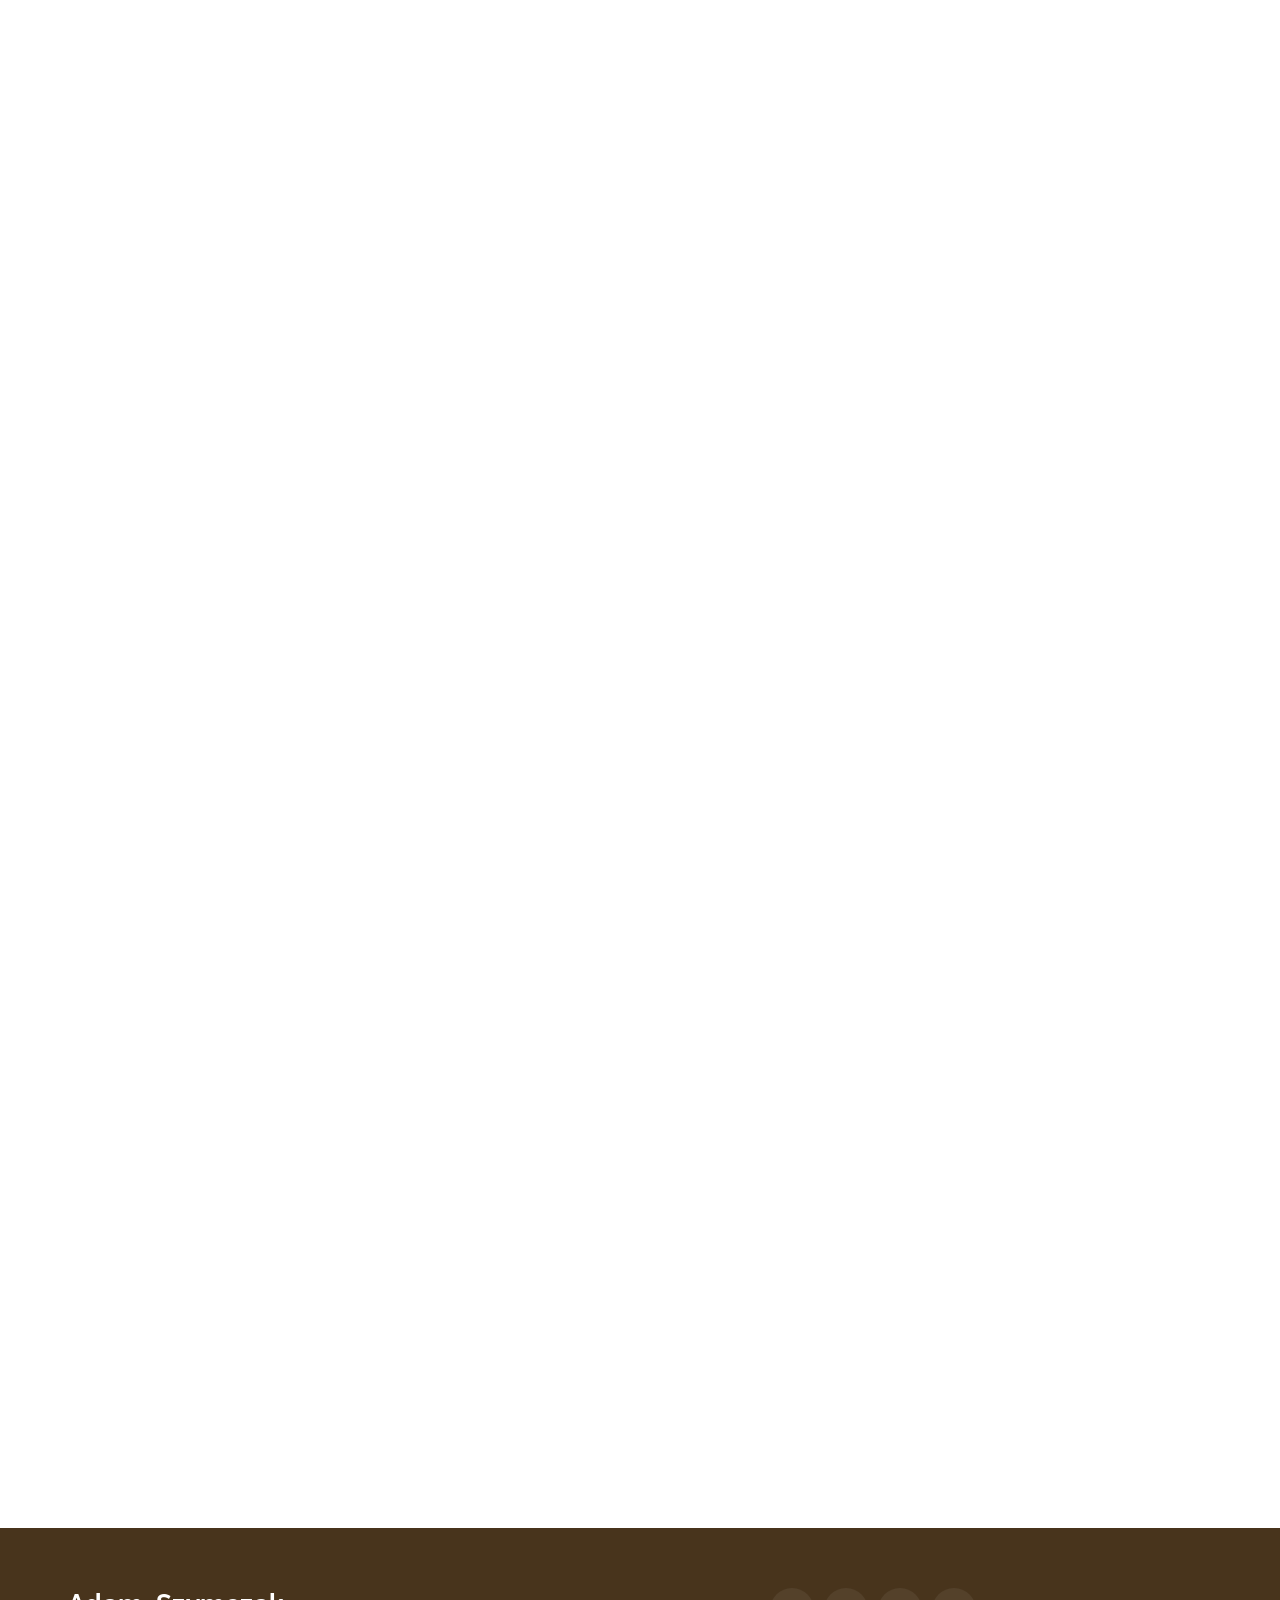
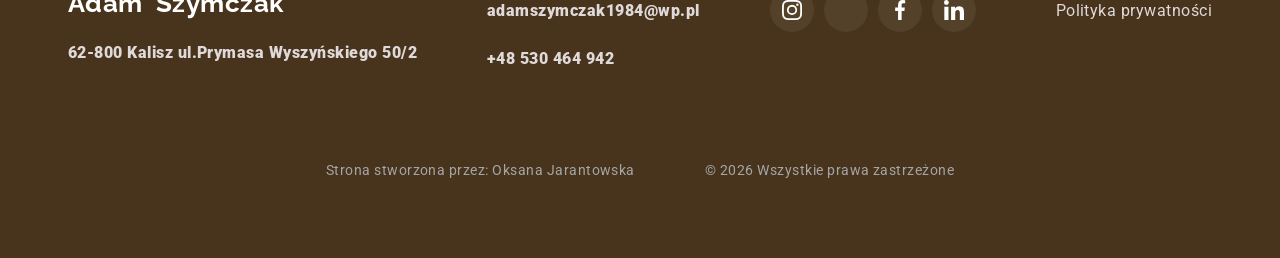
<file: osiemnastki.html>
<!doctype html>
<html lang="pl">

  <head>
    <meta charset="UTF-8">
    <meta http-equiv="X-UA-Compatible" content="IE=edge">
    <meta name="viewport" content="width=device-width, initial-scale=1.0">
    <meta property="og:title" content="Fotograf i kamerzysta Adam Szymczak">
    <meta property="og:description" content="Profesjonalny reportaż ślubny i sesje plenerowe. Zobacz moje portfolio.">
    <meta property="og:image" content="https://dynamicznekadry.pl/images/adam-szymczak-fotograf-kalisz.avif">
    <meta property="og:url" content="https://dynamicznekadry.pl/">
    <meta property="og:type" content="website">
    <title>
      Fotograf i kamerzysta na osiemnastki Adam Szymczak Kalisz, Nowe
      Skalmierzyce, Ostrów Wielkopolski, Stawiszyn, Zbiersk, Konin, Morawin,
      Koło, Turek, Pleszew, Jarocin, Szczytniki, Błaszki, Sieradz i Opatówek
    </title>
    <meta name="description"
      content="Dynamiczne zdjęcia z osiemnastki w Kaliszu i okolicach. Profesjonalny fotograf na imprezy urodzinowe. Sprawdź pakiety 2026-2029 i uwiecznij swoją najlepszą imprezę">

    <link rel="icon" type="image/png" href="./images/favicon-96x96.png" sizes="96x96">
    <link rel="icon" type="image/svg+xml" href="./images/favicon.svg">
    <link rel="shortcut icon" href="./images/favicon.ico">
    <link rel="apple-touch-icon" sizes="180x180" href="./images/apple-touch-icon.png">
    <link rel="preconnect" href="https://fonts.googleapis.com">
    <link rel="preconnect" href="https://fonts.gstatic.com" crossorigin>
    <link
      href="https://fonts.googleapis.com/css2?family=Raleway:wght@700&family=Roboto:wght@400;500;700;900&display=swap"
      rel="stylesheet">
    <link rel="stylesheet"
      href="https://cdnjs.cloudflare.com/ajax/libs/modern-normalize/1.1.0/modern-normalize.min.css">
    <link rel="stylesheet" href="./css/main.min.css">
  </head>

  <body>
    <header class="header">
      <div class="container header__section">
        <nav class="header__nav">
          <a class="header__logo logo link" href="./index.html">Adam&nbsp;<span
              class="header__logo--black">Szymczak</span></a>

          <ul class="nav list">
            <li class="nav__item">
              <a class="nav__link link" href="./index.html#o-mnie">O mnie</a>
            </li>

            <li class="nav__item dropdown">
              <a class="nav__link link dropdown-toggle" href="./index.html#portfolio">Zdjęcia<span
                  class="arrow">&#9662;</span></a>
              <ul class="dropdown-menu list">
                <li>
                  <a class="dropdown-menu__link link" href="./slubne.html">Zdjęcia ślubne</a>
                </li>
                <li>
                  <a class="dropdown-menu__link link" href="./osiemnastki.html">18-stki</a>
                </li>
                <li>
                  <a class="dropdown-menu__link link" href="./urodziny.html">Zdjęcia urodzinowe i jubileuszowe</a>
                </li>
                <li>
                  <a class="dropdown-menu__link link" href="./chrzest.html">Chrzest Święty</a>
                </li>
                <li>
                  <a class="dropdown-menu__link link" href="./komunia.html">Komunia Święta</a>
                </li>
              </ul>
            </li>

            <li class="nav__item">
              <a class="nav__link link" href="./index.html#filmy">Filmy</a>
            </li>
            <li class="nav__item">
              <a class="nav__link link" href="./index.html#oferta">Cennik</a>
            </li>
            <li class="nav__item">
              <a class="nav__link link" href="./index.html#opinie">Opinie</a>
            </li>
            <li class="nav__item">
              <a class="nav__link link" href="./index.html#kontakt">Kontakt</a>
            </li>
          </ul>
        </nav>

        <button class="menu-open" data-menu-open>
          <svg class="menu-burger" width="24" height="16">
            <use href="./images/icons.svg#icon-burger"></use>
          </svg>
        </button>
      </div>

      <div class="mob-menu flex is-hidden" data-menu>
        <div>
          <button class="menu-close" data-menu-close>
            <svg class="menu-close" width="40" height="40">
              <use href="./images/icons.svg#icon-close"></use>
            </svg>
          </button>

          <ul class="mob-menu-list list">
            <li class="mob-menu-list__item">
              <a class="mob-menu-list__link link" href="./index.html#o-mnie">O mnie</a>
            </li>

            <li class="mob-menu-list__item">
              <a class="mob-menu-list__link link" href="./index.html#portfolio"
                style="color: var(--accent-color); font-size: 20px">Zdjęcia<span
                  style="font-size: 14px">&#9662;</span></a>

              <ul class="mob-sub-menu list" style="padding-left: 20px; margin-top: 8px">
                <li style="margin-bottom: 10px">
                  <a class="mob-menu-list__link link" href="./slubne.html" style="font-size: 18px">Zdjęcia ślubne</a>
                </li>
                <li style="margin-bottom: 10px">
                  <a class="mob-menu-list__link link" href="./osiemnastki.html" style="font-size: 18px">18-stki</a>
                </li>
                <li style="margin-bottom: 10px">
                  <a class="mob-menu-list__link link" href="./urodziny.html" style="font-size: 18px">Zdjęcia urodzinowe
                    i jubileuszowe</a>
                </li>
                <li style="margin-bottom: 10px">
                  <a class="mob-menu-list__link link" href="./chrzest.html" style="font-size: 18px">Chrzest Święty</a>
                </li>

                <li style="margin-bottom: 10px">
                  <a class="mob-menu-list__link link" href="./komunia.html" style="font-size: 18px">Komunia Święta</a>
                </li>
              </ul>
            </li>

            <li class="mob-menu-list__item">
              <a class="mob-menu-list__link link" href="./index.html#filmy">Filmy</a>
            </li>
            <li class="mob-menu-list__item">
              <a class="mob-menu-list__link link" href="./index.html#oferta">Cennik</a>
            </li>
            <li class="mob-menu-list__item">
              <a class="mob-menu-list__link link" href="./index.html#opinie">Opinie</a>
            </li>
            <li class="mob-menu-list__item">
              <a class="mob-menu-list__link link" href="./index.html#kontakt">Kontakt</a>
            </li>
          </ul>
        </div>
      </div>
    </header>

    <main>
      <section class="wedding-gallery-section container">
        <h1 class="wedding-title">Fotograf na osiemnastki</h1>
        <p class="wedding-description">
          Planujesz niezapomnianą imprezę i szukasz profesjonalnego fotografa na
          18 urodziny, który uchwyci najlepsze momenty? Oferuję dynamiczny
          reportaż z osiemnastki, pełen szalonych ujęć z parkietu, emocji
          podczas toastów oraz wspólnych zdjęć z rodziną, oraz z przyjaciółmi. Zadbam o to, aby Twoje
          zdjęcia z osiemnastych urodzin były dynamiczne oraz emocjonalne,
          stanowiąc niesamowitą pamiątkę z wejścia w dorosłość!
        </p>

        <p class="wedding-grid__text">18-stka Daniela</p>

        <div class="wedding-grid">
          <div class="wedding-grid__item fade-left">
            <img src="./images/osiemnastka-2.avif" alt="profesjonalny fotograf na 18 urodziny Kalisz" loading="lazy">
          </div>
          <div class="wedding-grid__item fade-right">
            <img src="./images/osiemnastka-3.avif" alt="dynamiczny reportaż z osiemnastki Kalisz" loading="lazy">
          </div>

          <div class="wedding-grid__item fade-left">
            <img src="./images/osiemnastka-4.avif" alt="ile kosztuje fotograf na 18 w Kaliszu" loading="lazy">
          </div>
          <div class="wedding-grid__item fade-right">
            <img src="./images/osiemnastka-5.avif" alt="fotograf na osiemnastkę cena Kalisz" loading="lazy">
          </div>

          <div class="wedding-grid__item fade-left">
            <img src="./images/osiemnastka-6.avif" alt="zdjęcia z osiemnastych urodzin Kalisz klub" loading="lazy">
          </div>

          <div class="wedding-grid__item fade-right">
            <img src="./images/osiemnastka-39.avif" alt="ostre zdjęcia z imprezy w ciemnym klubie 18" loading="lazy">
          </div>
          <div class="wedding-grid__item fade-left">
            <img src="./images/osiemnastka-7.avif" alt="najlepszy fotograf imprezowy Kalisz 18" loading="lazy">
          </div>

          <div class="wedding-grid__item fade-right">
            <img src="./images/osiemnastka-8.avif" alt="fotograf na osiemnastki Kalisz i okolice" loading="lazy">
          </div>
          <div class="wedding-grid__item fade-left">
            <img src="./images/osiemnastka-9.avif" alt="sesja zdjęciowa na 18 urodziny Kalisz" loading="lazy">
          </div>

          <div class="wedding-grid__item fade-right">
            <img src="./images/osiemnastka-10.avif" alt="fotograf na imprezy urodzinowe Kalisz sala" loading="lazy">
          </div>
          <div class="wedding-grid__item fade-left">
            <img src="./images/osiemnastka-11.avif" alt="zdjęcia z 18-stki Kalisz opinie" loading="lazy">
          </div>

          <div class="wedding-grid__item fade-right">
            <img src="./images/osiemnastka-12.avif" alt="tani fotograf na 18 urodziny Kalisz" loading="lazy">
          </div>
          <div class="wedding-grid__item fade-left">
            <img src="./images/osiemnastka-13.avif" alt="reportaż fotograficzny z osiemnastki Kalisz" loading="lazy">
          </div>

          <div class="wedding-grid__item fade-right">
            <img src="./images/osiemnastka-14.avif" alt="fotograf na urodziny dla młodzieży Kalisz" loading="lazy">
          </div>
          <div class="wedding-grid__item fade-left">
            <img src="./images/osiemnastka-15.avif" alt="sesja urodzinowa w prezencie na 18 Kalisz" loading="lazy">
          </div>

          <div class="wedding-grid__item fade-right">
            <img src="./images/osiemnastka-16.avif" alt="fotograf Kalisz impreza osiemnastkowa" loading="lazy">
          </div>
          <div class="wedding-grid__item fade-left">
            <img src="./images/osiemnastka-17.avif" alt="nowoczesny fotograf na 18 w Kaliszu" loading="lazy">
          </div>

          <div class="wedding-grid__item fade-right">
            <img src="./images/osiemnastka-18.avif" alt="zdjęcia na osiemnastkę cennik Kalisz" loading="lazy">
          </div>
          <div class="wedding-grid__item fade-left">
            <img src="./images/osiemnastka-19.avif" alt="fotograf na osiemnastkę Kalisz wolne terminy" loading="lazy">
          </div>

          <div class="wedding-grid__item fade-right">
            <img src="./images/osiemnastka-20.avif" alt="fotograf klubowy na 18 urodziny Kalisz" loading="lazy">
          </div>
          <div class="wedding-grid__item fade-left">
            <img src="./images/osiemnastka-21.avif" alt="pamiątkowe zdjęcia z osiemnastki Kalisz" loading="lazy">
          </div>

          <div class="wedding-grid__item fade-right">
            <img src="./images/osiemnastka-22.avif" alt="fotograf na osiemnaste urodziny dziecka Kalisz" loading="lazy">
          </div>
          <div class="wedding-grid__item fade-left">
            <img src="./images/osiemnastka-23.avif" alt="sesja plenerowa na 18 urodziny Kalisz" loading="lazy">
          </div>

          <div class="wedding-grid__item fade-right">
            <img src="./images/osiemnastka-24.avif" alt="dobry fotograf na osiemnastkę w Kaliszu" loading="lazy">
          </div>
          <div class="wedding-grid__item fade-left">
            <img src="./images/osiemnastka-25.avif" alt="fotograf na 18 lat Kalisz cena za godzinę" loading="lazy">
          </div>

          <div class="wedding-grid__item fade-right">
            <img src="./images/osiemnastka-26.avif" alt="zdjęcia z osiemnastki w restauracji Kalisz" loading="lazy">
          </div>
          <div class="wedding-grid__item fade-left">
            <img src="./images/osiemnastka-27.avif" alt="fotograf na przyjęcie urodzinowe Kalisz" loading="lazy">
          </div>

          <div class="wedding-grid__item fade-right">
            <img src="./images/osiemnastka-28.avif" alt="portfolio fotografa na osiemnastki Kalisz" loading="lazy">
          </div>
          <div class="wedding-grid__item fade-left">
            <img src="./images/osiemnastka-29.avif" alt="fotograf na osiemnastkę Kalisz oferta" loading="lazy">
          </div>

          <div class="wedding-grid__item fade-right">
            <img src="./images/osiemnastka-30.avif" alt="zdjęcia z imprezy 18 lat Kalisz" loading="lazy">
          </div>
          <div class="wedding-grid__item fade-left">
            <img src="./images/osiemnastka-31.avif" alt="fotograf na imprezę zamkniętą Kalisz 18" loading="lazy">
          </div>

          <div class="wedding-grid__item fade-right">
            <img src="./images/osiemnastka-32.avif" alt="wynajęcie fotografa na 18 urodziny Kalisz" loading="lazy">
          </div>
          <div class="wedding-grid__item fade-left">
            <img src="./images/osiemnastka-33.avif" alt="zdjęcia grupowe z przyjaciółmi osiemnastka Kalisz" loading="lazy">
          </div>

          <div class="wedding-grid__item fade-right">
            <img src="./images/osiemnastka-34.avif" alt="naturalne zdjęcia z 18 urodzin Kalisz" loading="lazy">
          </div>
          <div class="wedding-grid__item fade-left">
            <img src="./images/osiemnastka-35.avif" alt="fotograf na urodziny osiemnaste Kalisz cennik" loading="lazy">
          </div>

          <div class="wedding-grid__item fade-right">
            <img src="./images/osiemnastka-36.avif" alt="nowoczesny reportaż z osiemnastki pełen emocji" loading="lazy">
          </div>
          <div class="wedding-grid__item fade-left">
            <img src="./images/osiemnastka-37.avif" alt="zdjęcia z osiemnastych urodzin z przyjaciółmi" loading="lazy">
          </div>

          <div class="wedding-grid__item fade-right">
            <img src="./images/osiemnastka-38.avif" alt="fotograf na 18 urodziny z własnym oświetleniem" loading="lazy">
          </div>

          <div class="wedding-grid__item fade-left">
            <img src="./images/osiemnastka-40.avif" alt="profesjonalne zdjęcia z wjazdu tortu osiemnastka" loading="lazy">
          </div>
          <div class="wedding-grid__item fade-right">
            <img src="./images/osiemnastka-41.avif" alt="dynamiczne ujęcia z parkietu na osiemnastce" loading="lazy">
          </div>

          <div class="wedding-grid__item fade-left">
            <img src="./images/osiemnastka-42.avif" alt="ile godzin fotografuje fotograf na osiemnastce" loading="lazy">
          </div>
          <div class="wedding-grid__item fade-right">
            <img src="./images/osiemnastka-43.avif" alt="zdjęcia z osiemnastki gotowe w 7 dni" loading="lazy">
          </div>

          <div class="wedding-grid__item fade-left">
            <img src="./images/osiemnastka-44.avif" alt="pamiątka z wejścia w dorosłość zdjęcia imprezowe" loading="lazy">
          </div>

        </div>

        <p class="wedding-grid__text">18-stka Marcina</p>

        <div class="wedding-grid">

          <div class="wedding-grid__item fade-left">
            <img src="./images/osiemnastka-45.avif" alt="fotograf na urodziny osiemnaste z mini sesją" loading="lazy">
          </div>
          <div class="wedding-grid__item fade-right">
            <img src="./images/osiemnastka-46.avif" alt="fotograf na urodziny osiemnaste z mini sesją" loading="lazy">
          </div>

          <div class="wedding-grid__item fade-left">
            <img src="./images/osiemnastka-47.avif" alt="naturalny reportaż z osiemnastki bez pozowania" loading="lazy">
          </div>


          <div class="wedding-grid__item fade-right">
            <img src="./images/osiemnastka-48.avif" alt="fotograf na osiemnastkę cena za 3 godziny pracy" loading="lazy">
          </div>

          <div class="wedding-grid__item fade-left">
            <img src="./images/osiemnastka-49.avif" alt="zdjęcia z 18 urodzin w stylu glamour" loading="lazy">
          </div>
          <div class="wedding-grid__item fade-right">
            <img src="./images/osiemnastka-50.avif" alt="reportaż z osiemnastki zdjęcia z zimnymi ogniami" loading="lazy">
          </div>

          <div class="wedding-grid__item fade-left">
            <img src="./images/osiemnastka-51.avif" alt="fotograf na imprezę urodzinową dla nastolatków" loading="lazy">
          </div>
          <div class="wedding-grid__item fade-right">
            <img src="./images/osiemnastka-52.avif" alt="co obejmuje oferta fotografa na osiemnastkę" loading="lazy">
          </div>

          <div class="wedding-grid__item fade-left">
            <img src="./images/osiemnastka-53.avif" alt="zdjęcia z osiemnastki robione jasnym obiektywem" loading="lazy">
          </div>
          <div class="wedding-grid__item fade-right">
            <img src="./images/osiemnastka-54.avif" alt="fotograf na 18 urodziny eleganckie przyjęcie" loading="lazy">
          </div>

          <div class="wedding-grid__item fade-left">
            <img src="./images/osiemnastka-55.avif" alt="zdjęcia z osiemnastki w formie galerii online" loading="lazy">
          </div>
          <div class="wedding-grid__item fade-right">
            <img src="./images/osiemnastka-56.avif" alt="fotograf na osiemnastkę do dyskoteki cena" loading="lazy">
          </div>

          <div class="wedding-grid__item fade-left">
            <img src="./images/osiemnastka-57.avif" alt="reportaż z 18 urodzin zdjęcia grupowe i detale" loading="lazy">
          </div>
          <div class="wedding-grid__item fade-right">
            <img src="./images/osiemnastka-58.avif" alt="fotograf na osiemnastkę z obróbką cyfrową" loading="lazy">
          </div>

          <div class="wedding-grid__item fade-left">
            <img src="./images/osiemnastka-59.avif" alt="spontaniczne ujęcia z osiemnastych urodzin" loading="lazy">
          </div>
          <div class="wedding-grid__item fade-right">
            <img src="./images/osiemnastka-60.avif" alt="sesja portretowa solenizanta na osiemnastce" loading="lazy">
          </div>

          <div class="wedding-grid__item fade-left">
            <img src="./images/osiemnastka-61.avif" alt="wybrać dobrego fotografa na 18 urodziny" loading="lazy">
          </div>
          <div class="wedding-grid__item fade-right">
            <img src="./images/osiemnastka-62.avif" alt="profesjonalna fotografia imprezowa osiemnastki" loading="lazy">
          </div>

          <div class="wedding-grid__item fade-left">
            <img src="./images/osiemnastka-63.avif" alt="zdjęcia z osiemnastki z toastu i życzeń" loading="lazy">
          </div>
          <div class="wedding-grid__item fade-right">
            <img src="./images/osiemnastka-64.avif" alt="fotograf na osiemnastkę z pendrivem ze zdjęciami" loading="lazy">
          </div>

          <div class="wedding-grid__item fade-left">
            <img src="./images/osiemnastka-67.avif" alt="zdjęcia urodzinowe 18 lat pamiątka dla rodziców" loading="lazy">
          </div>

          <div class="wedding-grid__item fade-right">
            <img src="./images/osiemnastka-68.avif" alt="fotograf na osiemnastkę z najlepszymi opiniami" loading="lazy">
          </div>

          <div class="wedding-grid__item fade-left">
            <img src="./images/osiemnastka-1.avif" alt="sesja fotograficzna na osiemnastkę z gadżetami" loading="lazy">
          </div>

        </div>
      </section>
    </main>
    <footer id="kontakt" class="footer">
      <div class="container">
        <div class="footer__flex">
          <div class="footer__contacts-flex">
            <a class="footer__logo logo link" href="./index.html">Adam&nbsp;&nbsp;<span
                class="footer__logo--white">Szymczak</span>
            </a>
            <address class="footer-contact">
              <ul class="footer-contact__list list">
                <li class="footer-contact__item">
                  <a class="footer-contact__link footer-contact__link-1  footer-contact__address link"
                    href="https://maps.app.goo.gl/nKpzPqfzKfxCg2iY7" target="_blank" rel="noreferrer noopener">62-800
                    Kalisz ul.Prymasa Wyszyńskiego 50/2</a>
                </li>
              </ul>
            </address>
          </div>
          <ul class="footer__contacts-flex footer-contact__list list">
            <li class="footer-contact__item">
              <a class="footer-contact__link footer-contact__link-1  link"
                href="mailto:adamszymczak1984@wp.pl">adamszymczak1984@wp.pl</a>
            </li>
            <li class="footer-contact__item">
              <a class="footer-contact__link footer-contact__link-1  link" href="tel:+48530464942">+48 530 464 942</a>
            </li>
          </ul>
          <div class="footer__contacts-flex social-section">
            <ul class="footer-list list">
              <li class="footer-list__item">
                <a class="footer-list__link" href="https://www.instagram.com/dynamicznekadry.pl?igsh=ejNncTZyNnU4bHI0">
                  <svg class="footer-list__icon" width="20" height="20">
                    <use href="./images/icons.svg#icon-instagram"></use>
                  </svg>
                </a>
              </li>
    
              <li class="footer-list__item">
                <a class="footer-list__link" href="https://www.tiktok.com/@dynamicznekadry.p?_r=1&_t=ZN-97NQ3rfKXpe">
                  <svg class="footer-list__icon" width="20" height="20">
                    <use href="./images/tiktok.svg"></use>
                  </svg>
                </a>
              </li>
    
              <li class="footer-list__item">
                <a class="footer-list__link" href="https://www.facebook.com/share/1WzVgTsMKY/">
                  <svg class="footer-list__icon" width="20" height="20">
                    <use href="./images/icons.svg#icon-facebook"></use>
                  </svg>
                </a>
              </li>
    
              <li class="footer-list__item">
                <a class="footer-list__link" href="https://www.linkedin.com/in/adam-szymczak-107631418">
                  <svg class="footer-list__icon" width="20" height="20">
                    <use href="./images/icons.svg#icon-linkedin"></use>
                  </svg>
                </a>
              </li>
            </ul>
          </div>
    
          <ul class="footer__copy__flex footer__center footer__copy__flex-top footer-contact__list list">
            <li class="footer-contact__item">
              <a class="footer-contact__link link" href="./rodo.html">Polityka prywatności</a>
            </li>
           
          </ul>
    
          <a class=" footer__copy footer__copy__flex  link" href="https://jarantowska.pl">Strona stworzona przez: Oksana
            Jarantowska</a>
          <span class="footer__copy">&#169; 2026 Wszystkie prawa zastrzeżone</span>
    
    
        </div>
      </div>
    </footer>

    <button id="scrollToTopBtn" class="scroll-to-top-btn">&#10148;</button>

    <div id="cookie-banner" class="cookie-banner">
      <p class="cookie-text">
        Ta strona korzysta z plików cookies w celu realizacji usług i
        prowadzenia statystyk. Możesz określić warunki przechowywania lub
        dostępu do plików cookies w Twojej przeglądarce.
        <a href="./rodo.html" class="cookie-link">Polityka Prywatności</a>.
      </p>
      <button id="cookie-accept-btn" class="cookie-btn">Akceptuję</button>
    </div>

    <!-- <script src="./js/modal.js"></script> -->
    <!-- <script src="./js/opinie.js"></script> -->
    <script src="./js/menu.js"></script>
    <script src="./js/stat.js"></script>
    <script src="./js/backtotop.js"></script>
    <script src="./js/cookies.js"></script>
  </body>

</html>
</file>
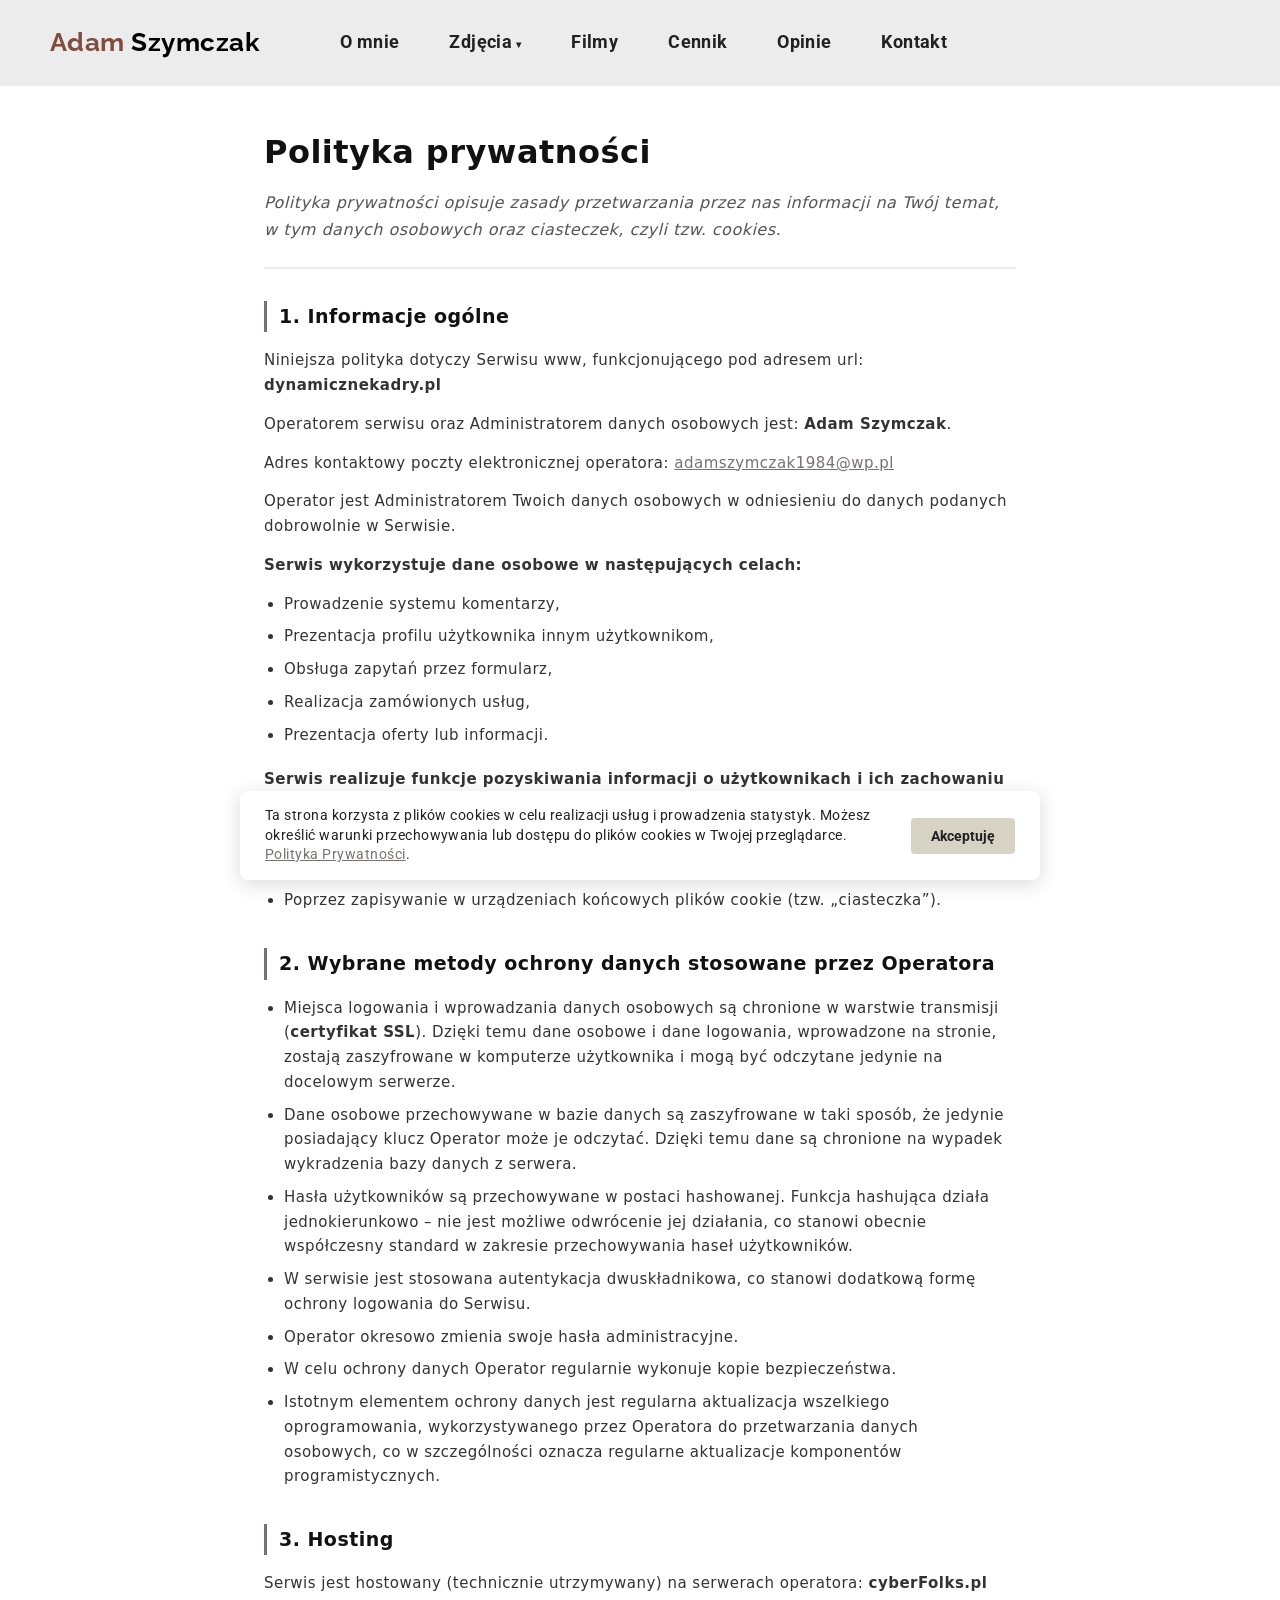
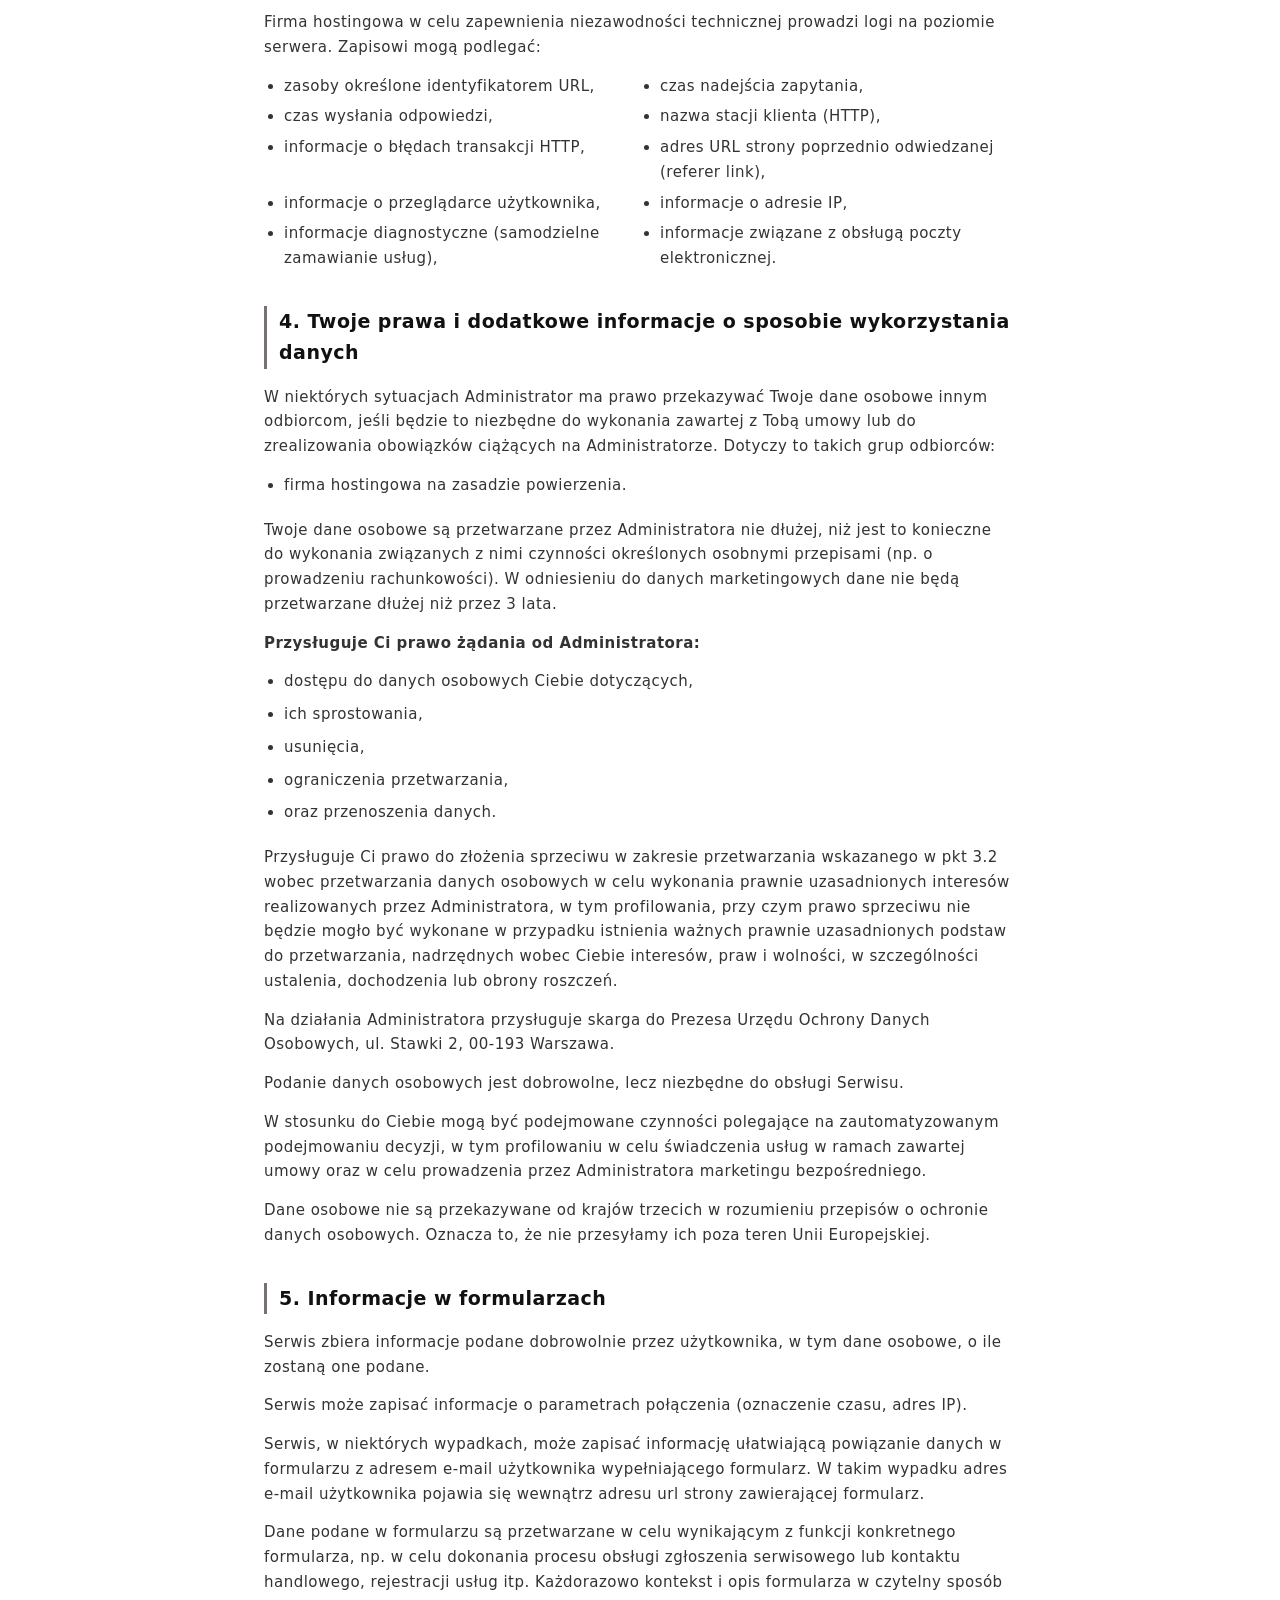
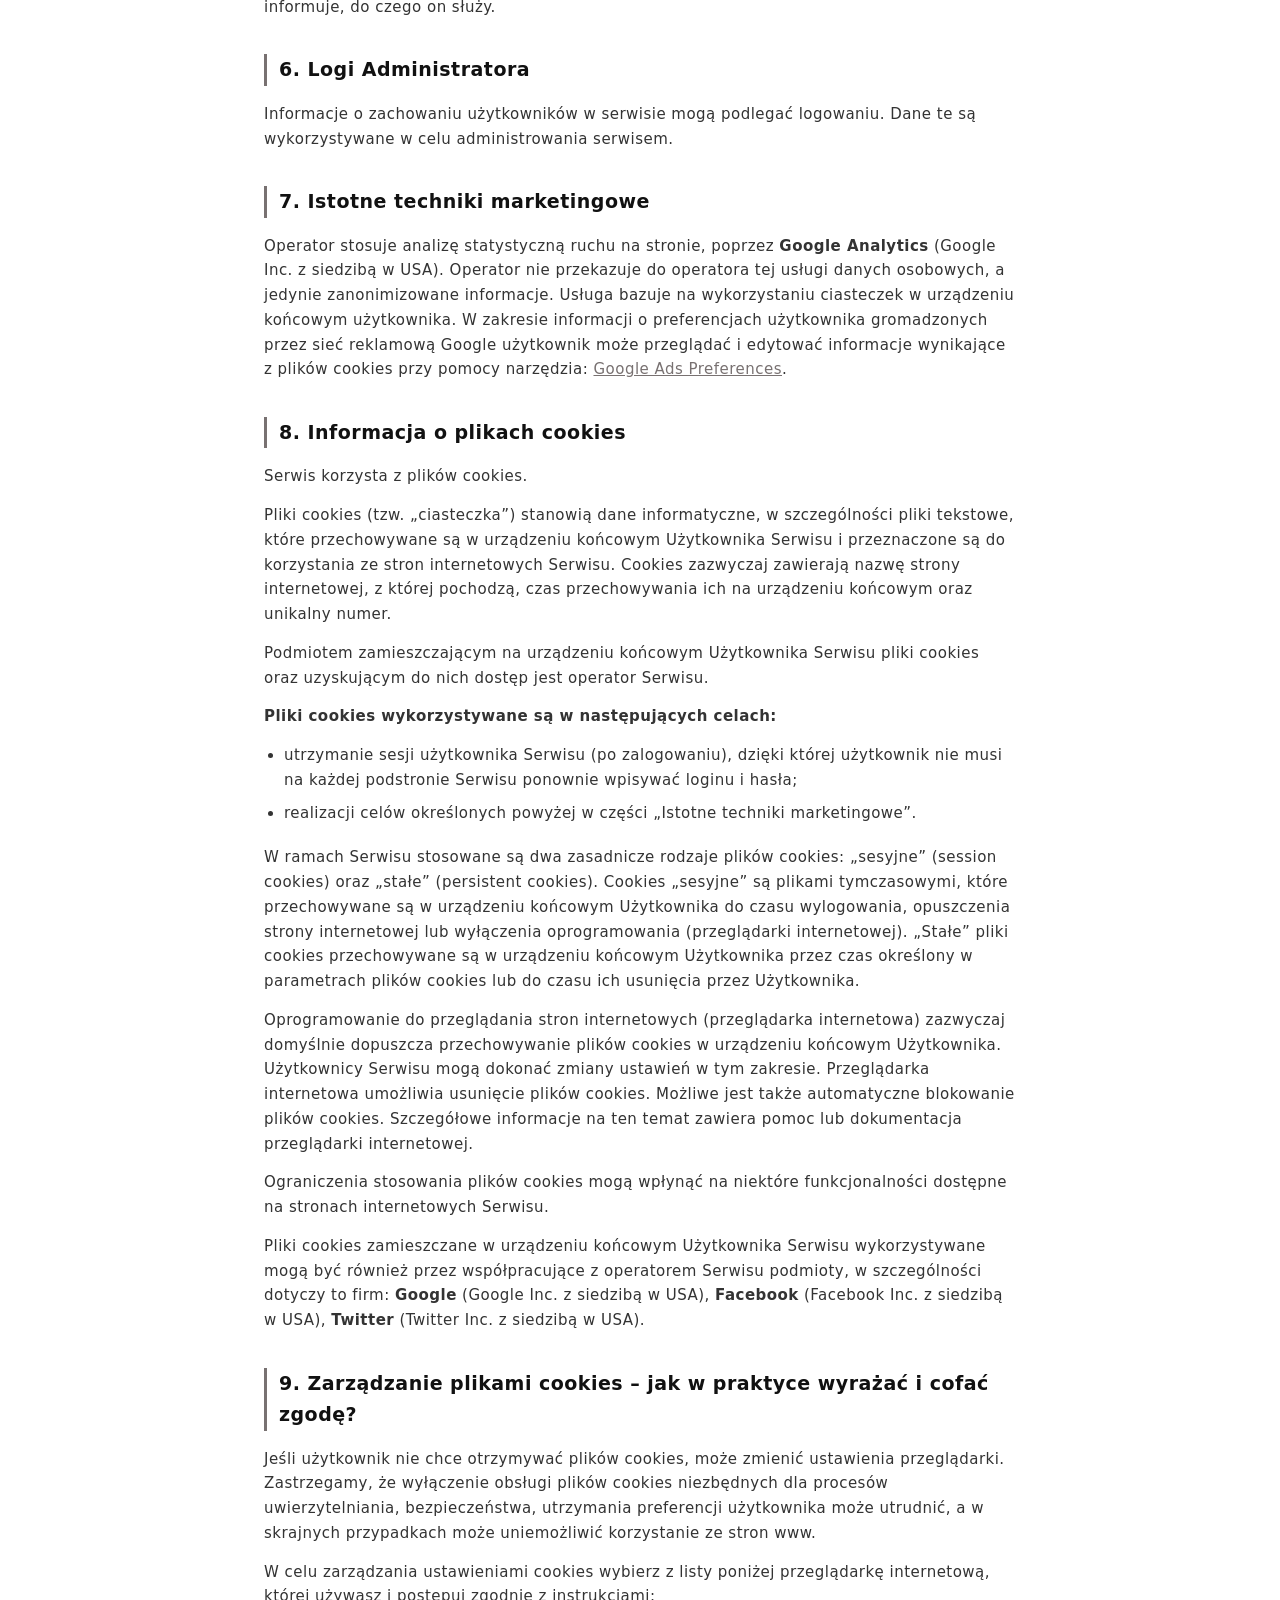
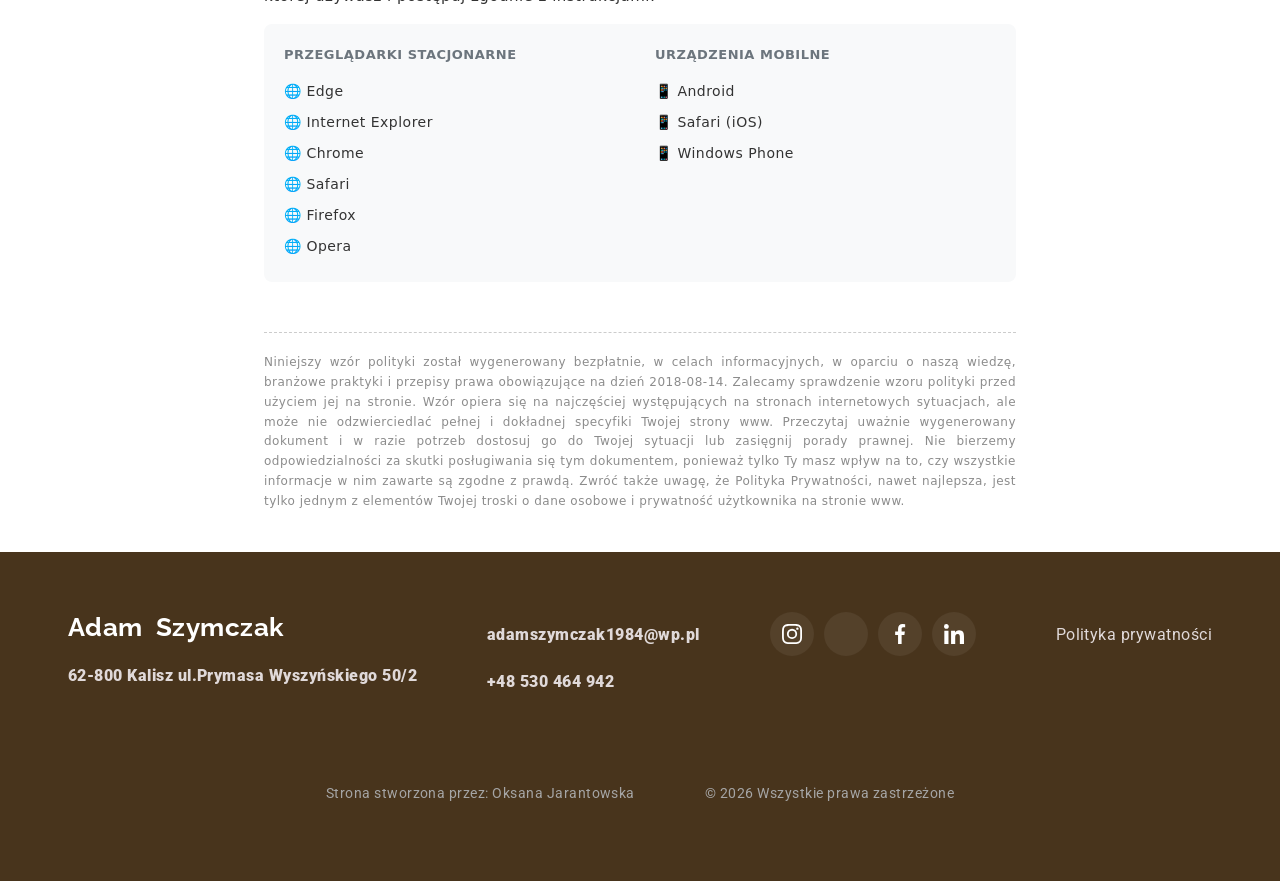
<file: rodo.html>
<!doctype html>
<html lang="pl">
  <head>
    <meta charset="UTF-8" >
    <meta http-equiv="X-UA-Compatible" content="IE=edge" >

    <meta name="viewport" content="width=device-width, initial-scale=1.0 " >
    <meta property="og:title" content="Fotograf i kamerzysta Adam Szymczak">
    <meta property="og:description" content="Profesjonalny reportaż ślubny i sesje plenerowe. Zobacz moje portfolio.">
    <meta property="og:image" content="https://dynamicznekadry.pl/images/adam-szymczak-fotograf-kalisz.avif">
    <meta property="og:url" content="https://dynamicznekadry.pl/">
    <meta property="og:type" content="website">
    <title>Polityka Prywatności i RODO - Adam Szymczak</title>
    <link
      rel="icon"
      type="image/png"
      href="./images/favicon-96x96.png"
      sizes="96x96"
    >
    <link rel="icon" type="image/svg+xml" href="./images/favicon.svg" >
    <link rel="shortcut icon" href="./images/favicon.ico" >
    <link
      rel="apple-touch-icon"
      sizes="180x180"
      href="./images/apple-touch-icon.png"
    >
    <link rel="preconnect" href="https://fonts.googleapis.com" >
    <link rel="preconnect" href="https://fonts.gstatic.com" crossorigin >
    <link
      href="https://fonts.googleapis.com/css2?family=Raleway:wght@700&family=Roboto:wght@400;500;700;900&display=swap"
      rel="stylesheet"
    >
    <link
      rel="stylesheet"
      href="https://cdnjs.cloudflare.com/ajax/libs/modern-normalize/1.1.0/modern-normalize.min.css"
    >
    <link rel="stylesheet" href="./css/main.min.css" >
  </head>
  <body>
    <header class="header">
      <div class="container header__section">
        <nav class="header__nav">
          <a class="header__logo logo link" href="./index.html"
            >Adam&nbsp;<span class="header__logo--black">Szymczak</span></a
          >

          <ul class="nav list">
            <li class="nav__item">
              <a class="nav__link link" href="./index.html#o-mnie">O mnie</a>
            </li>

            <!-- Комп'ютерне випадаюче меню "Zdjęcia" -->
            <li class="nav__item dropdown">
              <a
                class="nav__link link dropdown-toggle"
                href="./index.html#portfolio"
                >Zdjęcia<span class="arrow">&#9662;</span></a
              >
              <ul class="dropdown-menu list">
                <li>
                  <a class="dropdown-menu__link link" href="./slubne.html"
                    >Zdjęcia ślubne</a
                  >
                </li>
                <li>
                  <a class="dropdown-menu__link link" href="./osiemnastki.html"
                    >18-stki</a
                  >
                </li>
                <li>
                  <a class="dropdown-menu__link link" href="./urodziny.html"
                    >Zdjęcia urodzinowe i jubileuszowe</a
                  >
                </li>
                <li>
                  <a class="dropdown-menu__link link" href="./chrzest.html"
                    >Chrzest Święty</a
                  >
                </li>
                <li>
                  <a class="dropdown-menu__link link" href="./komunia.html"
                    >Komunia Święta</a
                  >
                </li>
              </ul>
            </li>

            <li class="nav__item">
              <a class="nav__link link" href="./index.html#filmy">Filmy</a>
            </li>
            <li class="nav__item">
              <a class="nav__link link" href="./index.html#oferta">Cennik</a>
            </li>
            <li class="nav__item">
              <a class="nav__link link" href="./index.html#opinie">Opinie</a>
            </li>
            <li class="nav__item">
              <a class="nav__link link" href="./index.html#kontakt">Kontakt</a>
            </li>
          </ul>
        </nav>

        <button class="menu-open" data-menu-open>
          <svg class="menu-burger" width="24" height="16">
            <use href="./images/icons.svg#icon-burger"></use>
          </svg>
        </button>
      </div>

      <div class="mob-menu flex is-hidden" data-menu>
        <div>
          <button class="menu-close" data-menu-close>
            <svg class="menu-close" width="40" height="40">
              <use href="./images/icons.svg#icon-close"></use>
            </svg>
          </button>

          <ul class="mob-menu-list list">
            <li class="mob-menu-list__item">
              <a class="mob-menu-list__link link" href="./index.html#o-mnie"
                >O mnie</a
              >
            </li>

            <li class="mob-menu-list__item">
              <a
                class="mob-menu-list__link link"
                href="./index.html#portfolio"
                style="color: var(--accent-color); font-size: 20px"
                >Zdjęcia<span style="font-size: 14px">&#9662;</span></a
              >

              <ul
                class="mob-sub-menu list"
                style="padding-left: 20px; margin-top: 8px"
              >
                <li style="margin-bottom: 10px">
                  <a
                    class="mob-menu-list__link link"
                    href="./slubne.html"
                    style="font-size: 18px"
                    >Zdjęcia ślubne</a
                  >
                </li>
                <li style="margin-bottom: 10px">
                  <a
                    class="mob-menu-list__link link"
                    href="./osiemnastki.html"
                    style="font-size: 18px"
                    >18-stki</a
                  >
                </li>
                <li style="margin-bottom: 10px">
                  <a
                    class="mob-menu-list__link link"
                    href="./urodziny.html"
                    style="font-size: 18px"
                    >Zdjęcia urodzinowe i jubileuszowe</a
                  >
                </li>
                <li style="margin-bottom: 10px">
                  <a
                    class="mob-menu-list__link link"
                    href="./chrzest.html"
                    style="font-size: 18px"
                    >Chrzest Święty</a
                  >
                </li>

                <li style="margin-bottom: 10px">
                  <a
                    class="mob-menu-list__link link"
                    href="./komunia.html"
                    style="font-size: 18px"
                    >Komunia Święta</a
                  >
                </li>
              </ul>
            </li>

            <li class="mob-menu-list__item">
              <a class="mob-menu-list__link link" href="./index.html#filmy"
                >Filmy</a
              >
            </li>
            <li class="mob-menu-list__item">
              <a class="mob-menu-list__link link" href="./index.html#oferta"
                >Cennik</a
              >
            </li>
            <li class="mob-menu-list__item">
              <a class="mob-menu-list__link link" href="./index.html#opinie"
                >Opinie</a
              >
            </li>
            <li class="mob-menu-list__item">
              <a class="mob-menu-list__link link" href="./index.html#kontakt"
                >Kontakt</a
              >
            </li>
          </ul>
        </div>
      </div>
    </header>

    <main>
      <section>
        <div class="privacy-policy-container">
          <header class="privacy-header-block">
            <h1 class="privacy-main-title">Polityka prywatności</h1>
            <p class="privacy-lead">
              Polityka prywatności opisuje zasady przetwarzania przez nas
              informacji na Twój temat, w tym danych osobowych oraz ciasteczek,
              czyli tzw. cookies.
            </p>
          </header>

          <section class="privacy-section">
            <h2 class="privacy-heading">1. Informacje ogólne</h2>
            <p>
              Niniejsza polityka dotyczy Serwisu www, funkcjonującego pod
              adresem url: <strong>dynamicznekadry.pl</strong>
            </p>
            <p>
              Operatorem serwisu oraz Administratorem danych osobowych jest:
              <strong>Adam Szymczak</strong>.
            </p>
            <p>
              Adres kontaktowy poczty elektronicznej operatora:
              <a href="mailto:adamszymczak1984@wp.pl" class="privacy-link"
                >adamszymczak1984@wp.pl</a
              >
            </p>
            <p>
              Operator jest Administratorem Twoich danych osobowych w
              odniesieniu do danych podanych dobrowolnie w Serwisie.
            </p>

            <p>
              <strong
                >Serwis wykorzystuje dane osobowe w następujących
                celach:</strong
              >
            </p>
            <ul class="privacy-list">
              <li>Prowadzenie systemu komentarzy,</li>
              <li>Prezentacja profilu użytkownika innym użytkownikom,</li>
              <li>Obsługa zapytań przez formularz,</li>
              <li>Realizacja zamówionych usług,</li>
              <li>Prezentacja oferty lub informacji.</li>
            </ul>

            <p>
              <strong
                >Serwis realizuje funkcje pozyskiwania informacji o
                użytkownikach i ich zachowaniu w następujący sposób:</strong
              >
            </p>
            <ul class="privacy-list">
              <li>
                Poprzez dobrowolnie wprowadzone w formularzach dane, które
                zostają wprowadzone do systemów Operatora.
              </li>
              <li>
                Poprzez zapisywanie w urządzeniach końcowych plików cookie (tzw.
                „ciasteczka”).
              </li>
            </ul>
          </section>

          <section class="privacy-section">
            <h2 class="privacy-heading">
              2. Wybrane metody ochrony danych stosowane przez Operatora
            </h2>
            <ul class="privacy-list">
              <li>
                Miejsca logowania i wprowadzania danych osobowych są chronione w
                warstwie transmisji (<strong>certyfikat SSL</strong>). Dzięki
                temu dane osobowe i dane logowania, wprowadzone na stronie,
                zostają zaszyfrowane w komputerze użytkownika i mogą być
                odczytane jedynie na docelowym serwerze.
              </li>
              <li>
                Dane osobowe przechowywane w bazie danych są zaszyfrowane w taki
                sposób, że jedynie posiadający klucz Operator może je odczytać.
                Dzięki temu dane są chronione na wypadek wykradzenia bazy danych
                z serwera.
              </li>
              <li>
                Hasła użytkowników są przechowywane w postaci hashowanej.
                Funkcja hashująca działa jednokierunkowo – nie jest możliwe
                odwrócenie jej działania, co stanowi obecnie współczesny
                standard w zakresie przechowywania haseł użytkowników.
              </li>
              <li>
                W serwisie jest stosowana autentykacja dwuskładnikowa, co
                stanowi dodatkową formę ochrony logowania do Serwisu.
              </li>
              <li>Operator okresowo zmienia swoje hasła administracyjne.</li>
              <li>
                W celu ochrony danych Operator regularnie wykonuje kopie
                bezpieczeństwa.
              </li>
              <li>
                Istotnym elementem ochrony danych jest regularna aktualizacja
                wszelkiego oprogramowania, wykorzystywanego przez Operatora do
                przetwarzania danych osobowych, co w szczególności oznacza
                regularne aktualizacje komponentów programistycznych.
              </li>
            </ul>
          </section>

          <section class="privacy-section">
            <h2 class="privacy-heading">3. Hosting</h2>
            <p>
              Serwis jest hostowany (technicznie utrzymywany) na serwerach
              operatora: <strong>cyberFolks.pl</strong>
            </p>
            <p>
              Firma hostingowa w celu zapewnienia niezawodności technicznej
              prowadzi logi na poziomie serwera. Zapisowi mogą podlegać:
            </p>
            <ul class="privacy-list-two-col">
              <li>zasoby określone identyfikatorem URL,</li>
              <li>czas nadejścia zapytania,</li>
              <li>czas wysłania odpowiedzi,</li>
              <li>nazwa stacji klienta (HTTP),</li>
              <li>informacje o błędach transakcji HTTP,</li>
              <li>adres URL strony poprzednio odwiedzanej (referer link),</li>
              <li>informacje o przeglądarce użytkownika,</li>
              <li>informacje o adresie IP,</li>
              <li>informacje diagnostyczne (samodzielne zamawianie usług),</li>
              <li>informacje związane z obsługą poczty elektronicznej.</li>
            </ul>
          </section>

          <section class="privacy-section">
            <h2 class="privacy-heading">
              4. Twoje prawa i dodatkowe informacje o sposobie wykorzystania
              danych
            </h2>
            <p>
              W niektórych sytuacjach Administrator ma prawo przekazywać Twoje
              dane osobowe innym odbiorcom, jeśli będzie to niezbędne do
              wykonania zawartej z Tobą umowy lub do zrealizowania obowiązków
              ciążących na Administratorze. Dotyczy to takich grup odbiorców:
            </p>
            <ul class="privacy-list">
              <li>firma hostingowa na zasadzie powierzenia.</li>
            </ul>
            <p>
              Twoje dane osobowe są przetwarzane przez Administratora nie
              dłużej, niż jest to konieczne do wykonania związanych z nimi
              czynności określonych osobnymi przepisami (np. o prowadzeniu
              rachunkowości). W odniesieniu do danych marketingowych dane nie
              będą przetwarzane dłużej niż przez 3 lata.
            </p>

            <p>
              <strong>Przysługuje Ci prawo żądania od Administratora:</strong>
            </p>
            <ul class="privacy-list-inline">
              <li>dostępu do danych osobowych Ciebie dotyczących,</li>
              <li>ich sprostowania,</li>
              <li>usunięcia,</li>
              <li>ograniczenia przetwarzania,</li>
              <li>oraz przenoszenia danych.</li>
            </ul>

            <p>
              Przysługuje Ci prawo do złożenia sprzeciwu w zakresie
              przetwarzania wskazanego w pkt 3.2 wobec przetwarzania danych
              osobowych w celu wykonania prawnie uzasadnionych interesów
              realizowanych przez Administratora, w tym profilowania, przy czym
              prawo sprzeciwu nie będzie mogło być wykonane w przypadku
              istnienia ważnych prawnie uzasadnionych podstaw do przetwarzania,
              nadrzędnych wobec Ciebie interesów, praw i wolności, w
              szczególności ustalenia, dochodzenia lub obrony roszczeń.
            </p>
            <p>
              Na działania Administratora przysługuje skarga do Prezesa Urzędu
              Ochrony Danych Osobowych, ul. Stawki 2, 00-193 Warszawa.
            </p>
            <p>
              Podanie danych osobowych jest dobrowolne, lecz niezbędne do
              obsługi Serwisu.
            </p>
            <p>
              W stosunku do Ciebie mogą być podejmowane czynności polegające na
              zautomatyzowanym podejmowaniu decyzji, w tym profilowaniu w celu
              świadczenia usług w ramach zawartej umowy oraz w celu prowadzenia
              przez Administratora marketingu bezpośredniego.
            </p>
            <p>
              Dane osobowe nie są przekazywane od krajów trzecich w rozumieniu
              przepisów o ochronie danych osobowych. Oznacza to, że nie
              przesyłamy ich poza teren Unii Europejskiej.
            </p>
          </section>

          <section class="privacy-section">
            <h2 class="privacy-heading">5. Informacje w formularzach</h2>
            <p>
              Serwis zbiera informacje podane dobrowolnie przez użytkownika, w
              tym dane osobowe, o ile zostaną one podane.
            </p>
            <p>
              Serwis może zapisać informacje o parametrach połączenia
              (oznaczenie czasu, adres IP).
            </p>
            <p>
              Serwis, w niektórych wypadkach, może zapisać informację
              ułatwiającą powiązanie danych w formularzu z adresem e-mail
              użytkownika wypełniającego formularz. W takim wypadku adres e-mail
              użytkownika pojawia się wewnątrz adresu url strony zawierającej
              formularz.
            </p>
            <p>
              Dane podane w formularzu są przetwarzane w celu wynikającym z
              funkcji konkretnego formularza, np. w celu dokonania procesu
              obsługi zgłoszenia serwisowego lub kontaktu handlowego,
              rejestracji usług itp. Każdorazowo kontekst i opis formularza w
              czytelny sposób informuje, do czego on służy.
            </p>
          </section>

          <section class="privacy-section">
            <h2 class="privacy-heading">6. Logi Administratora</h2>
            <p>
              Informacje o zachowaniu użytkowników w serwisie mogą podlegać
              logowaniu. Dane te są wykorzystywane w celu administrowania
              serwisem.
            </p>
          </section>

          <section class="privacy-section">
            <h2 class="privacy-heading">7. Istotne techniki marketingowe</h2>
            <p>
              Operator stosuje analizę statystyczną ruchu na stronie, poprzez
              <strong>Google Analytics</strong> (Google Inc. z siedzibą w USA).
              Operator nie przekazuje do operatora tej usługi danych osobowych,
              a jedynie zanonimizowane informacje. Usługa bazuje na
              wykorzystaniu ciasteczek w urządzeniu końcowym użytkownika. W
              zakresie informacji o preferencjach użytkownika gromadzonych przez
              sieć reklamową Google użytkownik może przeglądać i edytować
              informacje wynikające z plików cookies przy pomocy narzędzia:
              <a
                href="https://www.google.com/ads/preferences/"
                target="_blank"
                rel="noopener noreferrer"
                class="privacy-link"
                >Google Ads Preferences</a
              >.
            </p>
          </section>

          <section class="privacy-section">
            <h2 class="privacy-heading">8. Informacja o plikach cookies</h2>
            <p>Serwis korzysta z plików cookies.</p>
            <p>
              Pliki cookies (tzw. „ciasteczka”) stanowią dane informatyczne, w
              szczególności pliki tekstowe, które przechowywane są w urządzeniu
              końcowym Użytkownika Serwisu i przeznaczone są do korzystania ze
              stron internetowych Serwisu. Cookies zazwyczaj zawierają nazwę
              strony internetowej, z której pochodzą, czas przechowywania ich na
              urządzeniu końcowym oraz unikalny numer.
            </p>
            <p>
              Podmiotem zamieszczającym na urządzeniu końcowym Użytkownika
              Serwisu pliki cookies oraz uzyskującym do nich dostęp jest
              operator Serwisu.
            </p>
            <p>
              <strong
                >Pliki cookies wykorzystywane są w następujących celach:</strong
              >
            </p>
            <ul class="privacy-list">
              <li>
                utrzymanie sesji użytkownika Serwisu (po zalogowaniu), dzięki
                której użytkownik nie musi na każdej podstronie Serwisu ponownie
                wpisywać loginu i hasła;
              </li>
              <li>
                realizacji celów określonych powyżej w części „Istotne techniki
                marketingowe”.
              </li>
            </ul>
            <p>
              W ramach Serwisu stosowane są dwa zasadnicze rodzaje plików
              cookies: „sesyjne” (session cookies) oraz „stałe” (persistent
              cookies). Cookies „sesyjne” są plikami tymczasowymi, które
              przechowywane są w urządzeniu końcowym Użytkownika do czasu
              wylogowania, opuszczenia strony internetowej lub wyłączenia
              oprogramowania (przeglądarki internetowej). „Stałe” pliki cookies
              przechowywane są w urządzeniu końcowym Użytkownika przez czas
              określony w parametrach plików cookies lub do czasu ich usunięcia
              przez Użytkownika.
            </p>
            <p>
              Oprogramowanie do przeglądania stron internetowych (przeglądarka
              internetowa) zazwyczaj domyślnie dopuszcza przechowywanie plików
              cookies w urządzeniu końcowym Użytkownika. Użytkownicy Serwisu
              mogą dokonać zmiany ustawień w tym zakresie. Przeglądarka
              internetowa umożliwia usunięcie plików cookies. Możliwe jest także
              automatyczne blokowanie plików cookies. Szczegółowe informacje na
              ten temat zawiera pomoc lub dokumentacja przeglądarki
              internetowej.
            </p>
            <p>
              Ograniczenia stosowania plików cookies mogą wpłynąć na niektóre
              funkcjonalności dostępne na stronach internetowych Serwisu.
            </p>
            <p>
              Pliki cookies zamieszczane w urządzeniu końcowym Użytkownika
              Serwisu wykorzystywane mogą być również przez współpracujące z
              operatorem Serwisu podmioty, w szczególności dotyczy to firm:
              <strong>Google</strong> (Google Inc. z siedzibą w USA),
              <strong>Facebook</strong> (Facebook Inc. z siedzibą w USA),
              <strong>Twitter</strong> (Twitter Inc. z siedzibą w USA).
            </p>
          </section>

          <section class="privacy-section">
            <h2 class="privacy-heading">
              9. Zarządzanie plikami cookies – jak w praktyce wyrażać i cofać
              zgodę?
            </h2>
            <p>
              Jeśli użytkownik nie chce otrzymywać plików cookies, może zmienić
              ustawienia przeglądarki. Zastrzegamy, że wyłączenie obsługi plików
              cookies niezbędnych dla procesów uwierzytelniania, bezpieczeństwa,
              utrzymania preferencji użytkownika może utrudnić, a w skrajnych
              przypadkach może uniemożliwić korzystanie ze stron www.
            </p>
            <p>
              W celu zarządzania ustawieniami cookies wybierz z listy poniżej
              przeglądarkę internetową, której używasz i postępuj zgodnie z
              instrukcjami:
            </p>

            <div class="browsers-wrapper">
              <div class="browsers-column">
                <p class="browsers-title">Przeglądarki stacjonarne</p>
                <ul class="privacy-list-clean">
                  <li>🌐 Edge</li>
                  <li>🌐 Internet Explorer</li>
                  <li>🌐 Chrome</li>
                  <li>🌐 Safari</li>
                  <li>🌐 Firefox</li>
                  <li>🌐 Opera</li>
                </ul>
              </div>
              <div class="browsers-column">
                <p class="browsers-title">Urządzenia mobilne</p>
                <ul class="privacy-list-clean">
                  <li>📱 Android</li>
                  <li>📱 Safari (iOS)</li>
                  <li>📱 Windows Phone</li>
                </ul>
              </div>
            </div>
          </section>

          <div class="privacy-disclaimer">
            <p>
              Niniejszy wzór polityki został wygenerowany bezpłatnie, w celach
              informacyjnych, w oparciu o naszą wiedzę, branżowe praktyki i
              przepisy prawa obowiązujące na dzień 2018-08-14. Zalecamy
              sprawdzenie wzoru polityki przed użyciem jej na stronie. Wzór
              opiera się na najczęściej występujących na stronach internetowych
              sytuacjach, ale może nie odzwierciedlać pełnej i dokładnej
              specyfiki Twojej strony www. Przeczytaj uważnie wygenerowany
              dokument i w razie potrzeb dostosuj go do Twojej sytuacji lub
              zasięgnij porady prawnej. Nie bierzemy odpowiedzialności za skutki
              posługiwania się tym dokumentem, ponieważ tylko Ty masz wpływ na
              to, czy wszystkie informacje w nim zawarte są zgodne z prawdą.
              Zwróć także uwagę, że Polityka Prywatności, nawet najlepsza, jest
              tylko jednym z elementów Twojej troski o dane osobowe i prywatność
              użytkownika na stronie www.
            </p>
          </div>
        </div>
      </section>
    </main>

    <footer id="kontakt" class="footer">
      <div class="container">
        <div class="footer__flex">
          <div class="footer__contacts-flex">
            <a class="footer__logo logo link" href="./index.html">Adam&nbsp;&nbsp;<span
                class="footer__logo--white">Szymczak</span>
            </a>
            <address class="footer-contact">
              <ul class="footer-contact__list list">
                <li class="footer-contact__item">
                  <a class="footer-contact__link footer-contact__link-1  footer-contact__address link"
                    href="https://maps.app.goo.gl/nKpzPqfzKfxCg2iY7" target="_blank" rel="noreferrer noopener">62-800
                    Kalisz ul.Prymasa Wyszyńskiego 50/2</a>
                </li>
              </ul>
            </address>
          </div>
          <ul class="footer__contacts-flex footer-contact__list list">
            <li class="footer-contact__item">
              <a class="footer-contact__link footer-contact__link-1  link"
                href="mailto:adamszymczak1984@wp.pl">adamszymczak1984@wp.pl</a>
            </li>
            <li class="footer-contact__item">
              <a class="footer-contact__link footer-contact__link-1  link" href="tel:+48530464942">+48 530 464 942</a>
            </li>
          </ul>
          <div class="footer__contacts-flex social-section">
            <ul class="footer-list list">
              <li class="footer-list__item">
                <a class="footer-list__link" href="https://www.instagram.com/dynamicznekadry.pl?igsh=ejNncTZyNnU4bHI0">
                  <svg class="footer-list__icon" width="20" height="20">
                    <use href="./images/icons.svg#icon-instagram"></use>
                  </svg>
                </a>
              </li>
    
              <li class="footer-list__item">
                <a class="footer-list__link" href="https://www.tiktok.com/@dynamicznekadry.p?_r=1&_t=ZN-97NQ3rfKXpe">
                  <svg class="footer-list__icon" width="20" height="20">
                    <use href="./images/tiktok.svg"></use>
                  </svg>
                </a>
              </li>
    
              <li class="footer-list__item">
                <a class="footer-list__link" href="https://www.facebook.com/share/1WzVgTsMKY/">
                  <svg class="footer-list__icon" width="20" height="20">
                    <use href="./images/icons.svg#icon-facebook"></use>
                  </svg>
                </a>
              </li>
    
              <li class="footer-list__item">
                <a class="footer-list__link" href="https://www.linkedin.com/in/adam-szymczak-107631418">
                  <svg class="footer-list__icon" width="20" height="20">
                    <use href="./images/icons.svg#icon-linkedin"></use>
                  </svg>
                </a>
              </li>
            </ul>
          </div>
    
          <ul class="footer__copy__flex footer__center footer__copy__flex-top footer-contact__list list">
            <li class="footer-contact__item">
              <a class="footer-contact__link link" href="./rodo.html">Polityka prywatności</a>
            </li>
            
          </ul>
    
          <a class=" footer__copy footer__copy__flex  link" href="https://jarantowska.pl">Strona stworzona przez: Oksana
            Jarantowska</a>
          <span class="footer__copy">&#169; 2026 Wszystkie prawa zastrzeżone</span>
    
    
        </div>
      </div>
    </footer>

    <button id="scrollToTopBtn" class="scroll-to-top-btn">&#10148;</button>

    <div id="cookie-banner" class="cookie-banner">
      <p class="cookie-text">
        Ta strona korzysta z plików cookies w celu realizacji usług i
        prowadzenia statystyk. Możesz określić warunki przechowywania lub
        dostępu do plików cookies w Twojej przeglądarce.
        <a href="#" class="cookie-link">Polityka Prywatności</a>.
      </p>
      <button id="cookie-accept-btn" class="cookie-btn">Akceptuję</button>
    </div>

    <script src="./js/menu.js"></script>
    <script src="./js/backtotop.js"></script>
    <script src="./js/cookies.js"></script>
  </body>
</html>
</file>
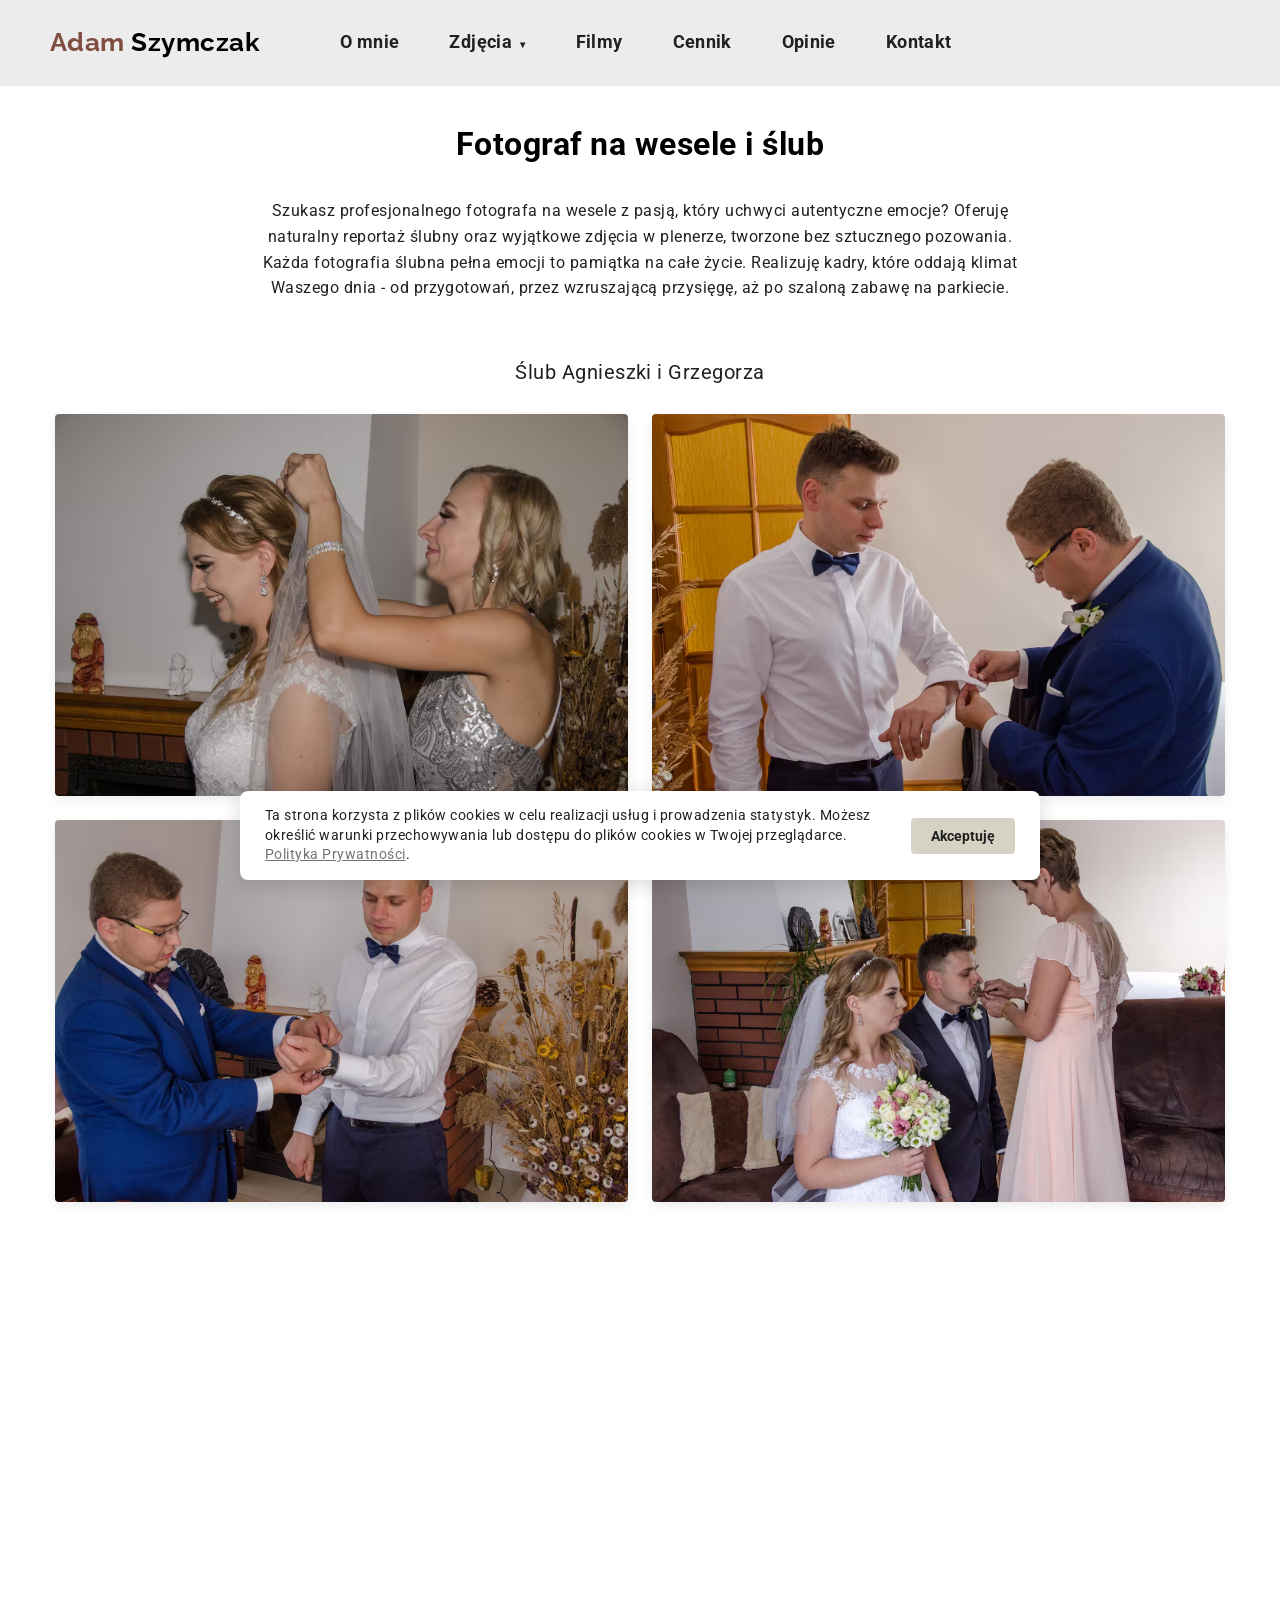
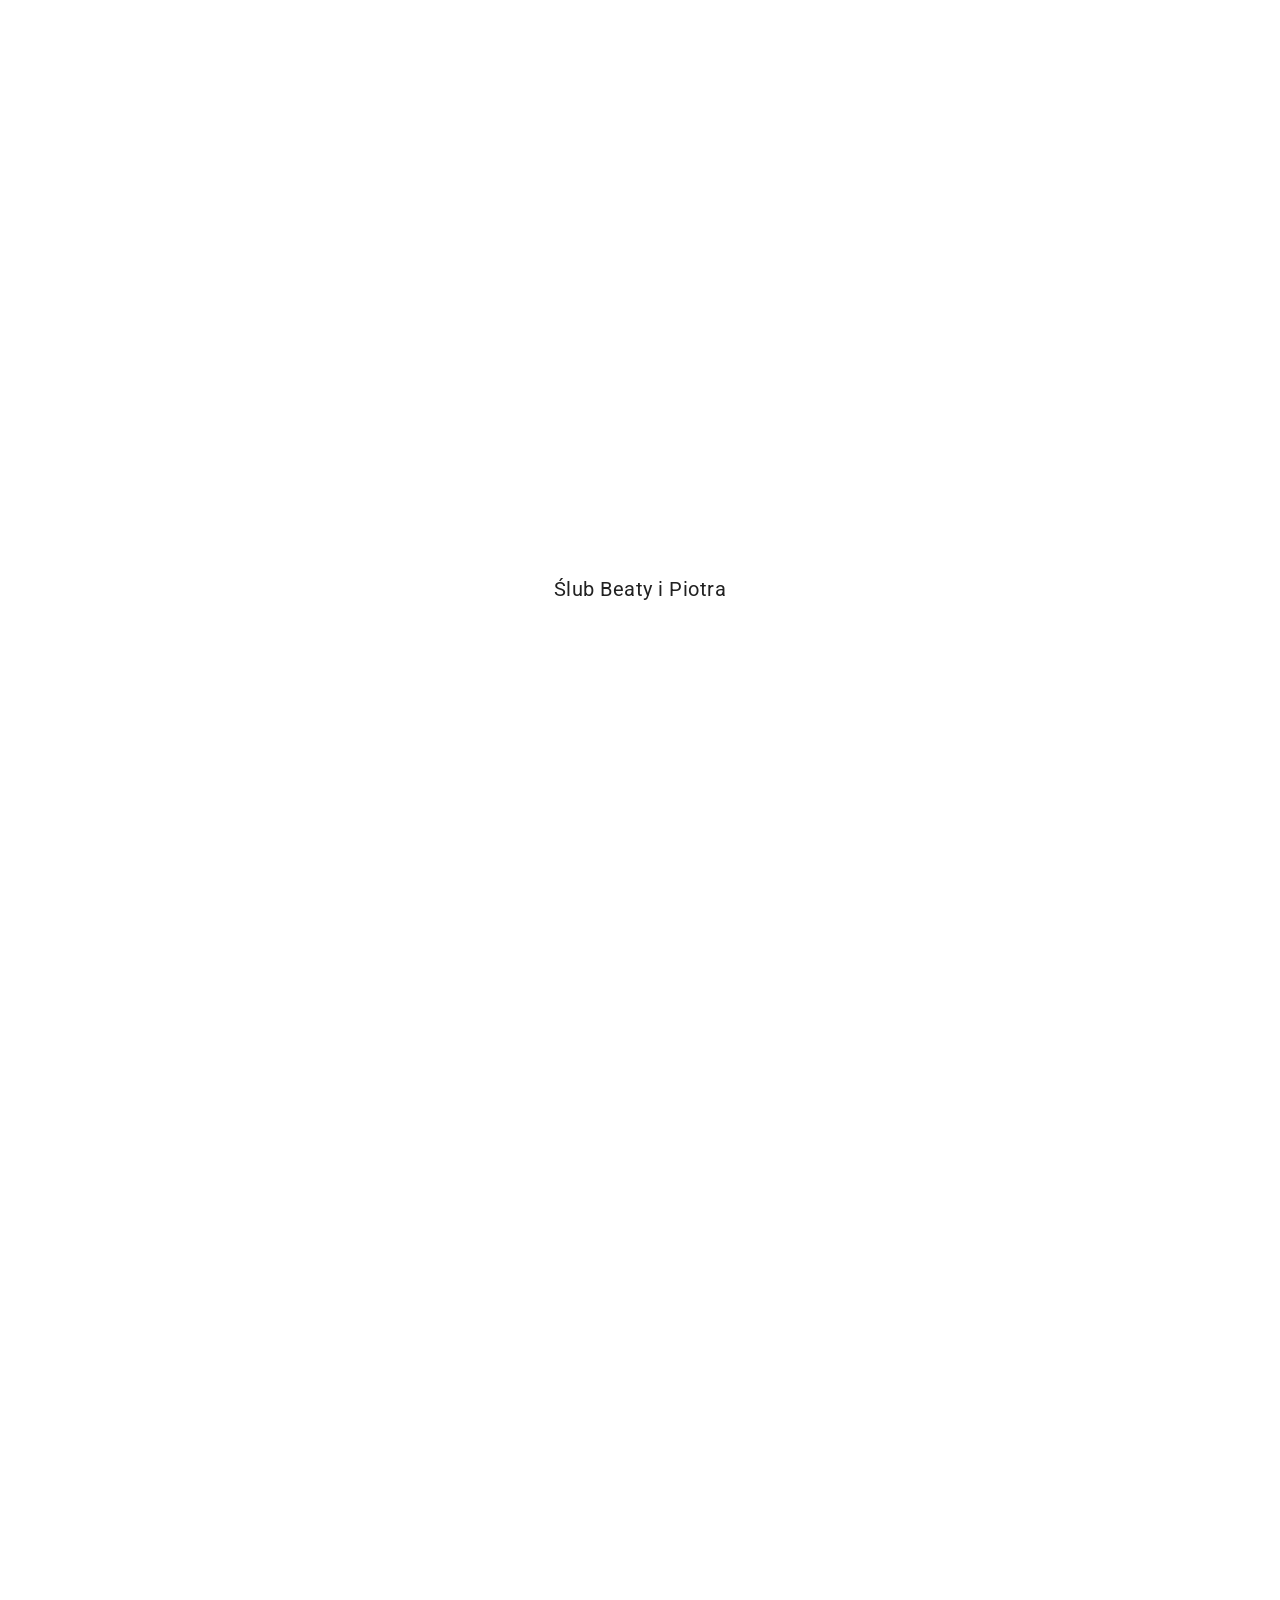
<file: slubne.html>
<!doctype html>
<html lang="pl">

  <head>
    <meta charset="UTF-8">
    <meta http-equiv="X-UA-Compatible" content="IE=edge">
    <meta name="viewport" content="width=device-width, initial-scale=1.0">
    <meta name="description"
      content="Szukasz fotografa na ślub? Oferuję naturalny reportaż ślubny w Kaliszu, Jarocinie i Ostrowie Wlkp. Autentyczne emocje i piękne sesje plenerowe. Zarezerwuj termin!">
    <meta property="og:title" content="Fotograf i kamerzysta Adam Szymczak">
    <meta property="og:description" content="Profesjonalny reportaż ślubny i sesje plenerowe. Zobacz moje portfolio.">
    <meta property="og:image" content="https://dynamicznekadry.pl/images/adam-szymczak-fotograf-kalisz.avif">
    <meta property="og:url" content="https://dynamicznekadry.pl/">
    <meta property="og:type" content="website">
    <title>
      Fotograf i kamerzysta na wesele i ślub Adam Szymczak Kalisz, Nowe
      Skalmierzyce, Ostrów Wielkopolski, Stawiszyn, Zbiersk, Konin, Morawin,
      Koło, Turek, Pleszew, Jarocin, Szczytniki, Błaszki, Sieradz i Opatówek
    </title>

    <link rel="icon" type="image/png" href="./images/favicon-96x96.png" sizes="96x96">
    <link rel="icon" type="image/svg+xml" href="./images/favicon.svg">
    <link rel="shortcut icon" href="./images/favicon.ico">
    <link rel="apple-touch-icon" sizes="180x180" href="./images/apple-touch-icon.png">
    <link rel="preconnect" href="https://fonts.googleapis.com">
    <link rel="preconnect" href="https://fonts.gstatic.com" crossorigin>
    <link
      href="https://fonts.googleapis.com/css2?family=Raleway:wght@700&family=Roboto:wght@400;500;700;900&display=swap"
      rel="stylesheet">
    <link rel="stylesheet"
      href="https://cdnjs.cloudflare.com/ajax/libs/modern-normalize/1.1.0/modern-normalize.min.css">
    <link rel="stylesheet" href="./css/main.min.css">
  </head>

  <body>
    <header class="header">
      <div class="container header__section">
        <nav class="header__nav">
          <a class="header__logo logo link" href="./index.html">Adam&nbsp;<span
              class="header__logo--black">Szymczak</span></a>

          <ul class="nav list">
            <li class="nav__item">
              <a class="nav__link link" href="./index.html#o-mnie">O mnie</a>
            </li>

            <li class="nav__item dropdown">
              <a class="nav__link link dropdown-toggle" href="./index.html#portfolio">Zdjęcia <span
                  class="arrow">&#9662;</span></a>
              <ul class="dropdown-menu list">
                <li>
                  <a class="dropdown-menu__link link" href="./slubne.html">Zdjęcia ślubne</a>
                </li>
                <li>
                  <a class="dropdown-menu__link link" href="./osiemnastki.html">18-stki</a>
                </li>
                <li>
                  <a class="dropdown-menu__link link" href="./urodziny.html">Zdjęcia urodzinowe i jubileuszowe</a>
                </li>
                <li>
                  <a class="dropdown-menu__link link" href="./chrzest.html">Chrzest Święty</a>
                </li>
                <li>
                  <a class="dropdown-menu__link link" href="./komunia.html">Komunia Święta</a>
                </li>
              </ul>
            </li>

            <li class="nav__item">
              <a class="nav__link link" href="./index.html#filmy">Filmy</a>
            </li>
            <li class="nav__item">
              <a class="nav__link link" href="./index.html#oferta">Cennik</a>
            </li>
            <li class="nav__item">
              <a class="nav__link link" href="./index.html#opinie">Opinie</a>
            </li>
            <li class="nav__item">
              <a class="nav__link link" href="./index.html#kontakt">Kontakt</a>
            </li>
          </ul>
        </nav>

        <button class="menu-open" data-menu-open>
          <svg class="menu-burger" width="24" height="16">
            <use href="./images/icons.svg#icon-burger"></use>
          </svg>
        </button>
      </div>

      <div class="mob-menu flex is-hidden" data-menu>
        <div>
          <button class="menu-close" data-menu-close>
            <svg class="menu-close" width="40" height="40">
              <use href="./images/icons.svg#icon-close"></use>
            </svg>
          </button>

          <ul class="mob-menu-list list">
            <li class="mob-menu-list__item">
              <a class="mob-menu-list__link link" href="./index.html#o-mnie">O mnie</a>
            </li>

            <li class="mob-menu-list__item">
              <a class="mob-menu-list__link link" href="./index.html#portfolio"
                style="color: var(--accent-color); font-size: 20px">Zdjęcia <span
                  style="font-size: 14px">&#9662;</span></a>

              <ul class="mob-sub-menu list" style="padding-left: 20px; margin-top: 8px">
                <li style="margin-bottom: 10px">
                  <a class="mob-menu-list__link link" href="./slubne.html" style="font-size: 18px">Zdjęcia ślubne</a>
                </li>
                <li style="margin-bottom: 10px">
                  <a class="mob-menu-list__link link" href="./osiemnastki.html" style="font-size: 18px">18-stki</a>
                </li>
                <li style="margin-bottom: 10px">
                  <a class="mob-menu-list__link link" href="./urodziny.html" style="font-size: 18px">Zdjęcia urodzinowe
                    i jubileuszowe</a>
                </li>
                <li style="margin-bottom: 10px">
                  <a class="mob-menu-list__link link" href="./chrzest.html" style="font-size: 18px">Chrzest Święty</a>
                </li>

                <li style="margin-bottom: 10px">
                  <a class="mob-menu-list__link link" href="./komunia.html" style="font-size: 18px">Komunia Święta</a>
                </li>
              </ul>
            </li>

            <li class="mob-menu-list__item">
              <a class="mob-menu-list__link link" href="./index.html#filmy">Filmy</a>
            </li>
            <li class="mob-menu-list__item">
              <a class="mob-menu-list__link link" href="./index.html#oferta">Cennik</a>
            </li>
            <li class="mob-menu-list__item">
              <a class="mob-menu-list__link link" href="./index.html#opinie">Opinie</a>
            </li>
            <li class="mob-menu-list__item">
              <a class="mob-menu-list__link link" href="./index.html#kontakt">Kontakt</a>
            </li>
          </ul>
        </div>
      </div>
    </header>

    <main>
      <section class="wedding-gallery-section container">
        <h1 class="wedding-title">Fotograf na wesele i ślub</h1>
        <p class="wedding-description">
          Szukasz profesjonalnego fotografa na wesele z pasją, który uchwyci
          autentyczne emocje? Oferuję naturalny reportaż ślubny oraz wyjątkowe
          zdjęcia w plenerze, tworzone bez sztucznego pozowania. Każda
          fotografia ślubna pełna emocji to pamiątka na całe życie. Realizuję
          kadry, które oddają klimat Waszego dnia - od przygotowań, przez
          wzruszającą przysięgę, aż po szaloną zabawę na parkiecie.
        </p>

        <p class="wedding-grid__text">Ślub Agnieszki i Grzegorza</p>


        <div class="wedding-grid">
          <div class="wedding-grid__item fade-left">
            <img src="./images/wesele-146.avif" alt="profesjonalny fotograf na wesele Kalisz cena" loading="lazy">
          </div>

          <div class="wedding-grid__item fade-right">
            <img src="./images/wesele-148.avif" alt="naturalny reportaż ślubny Kalisz i okolice" loading="lazy">
          </div>

          <div class="wedding-grid__item fade-left">
            <img src="./images/wesele-149.avif" alt="plener ślubny o zachodzie słońca Kalisz" loading="lazy">
          </div>

          <div class="wedding-grid__item fade-right">
            <img src="./images/wesele-147.avif" alt="fotograf na ślub cywilny Kalisz cennik" loading="lazy">
          </div>

          <div class="wedding-grid__item fade-left">
            <img src="./images/wesele-150.avif" alt="najlepszy fotograf ślubny Kalisz opinie" loading="lazy">
          </div>

          <div class="wedding-grid__item fade-right">
            <img src="./images/wesele-151.avif" alt="zdjęcia weselne z przygotowań para młoda Kalisz" loading="lazy">
          </div>

          <div class="wedding-grid__item fade-left">
            <img src="./images/wesele-152.avif" alt="nowoczesna fotografia ślubna Kalisz i Wielkopolska" loading="lazy">
          </div>

          <div class="wedding-grid__item fade-right">
            <img src="./images/wesele-153.avif" alt="tani fotograf na ślub kościelny Kalisz" loading="lazy">
          </div>

          <div class="wedding-grid__item fade-left">
            <img src="./images/wesele-156.avif" alt="fotograf na wesele Kalisz wolne terminy 2026" loading="lazy">
          </div>

          <div class="wedding-grid__item fade-right">
            <img src="./images/wesele-20.avif" alt="zdjęcia ślubne pełne emocji Kalisz klub" loading="lazy">
          </div>

          <div class="wedding-grid__item fade-left">
            <img src="./images/wesele-21.avif" alt="reportaż z wesela Kalisz i profesjonalna obróbka" loading="lazy">
          </div>

          <div class="wedding-grid__item fade-right">
            <img src="./images/wesele-23.avif" alt="elegancka sesja poślubna w plenerze Kalisz" loading="lazy">
          </div>

          <div class="wedding-grid__item fade-left">
            <img src="./images/wesele-24.avif" alt="fotograf na wesele Kalisz koszt za godzinę" loading="lazy">
          </div>

          <div class="wedding-grid__item fade-right">
            <img src="./images/wesele-25.avif" alt="autentyczne emocje w reportażu ślubnym Kalisz" loading="lazy">
          </div>

          <div class="wedding-grid__item fade-left">
            <img src="./images/wesele-27.avif" alt="sesja narzeczeńska jako prezent ślubny Kalisz" loading="lazy">
          </div>

          <div class="wedding-grid__item fade-right">
            <img src="./images/wesele-28.avif" alt="fotograf ślubny Kalisz cennik pakiety weselne" loading="lazy">
          </div>

          <div class="wedding-grid__item fade-left">
            <img src="./images/wesele-29.avif" alt="zdjęcia ślubne w stylu rustykalnym Kalisz" loading="lazy">
          </div>

          <div class="wedding-grid__item fade-right">
            <img src="./images/wesele-32.avif" alt="polecany fotograf na przyjęcie weselne Kalisz" loading="lazy">
          </div>

          <div class="wedding-grid__item fade-left">
            <img src="./images/wesele-33.avif" alt="fotograf na wesele Konin i okolice cennik" loading="lazy">
          </div>

          <div class="wedding-grid__item fade-right">
            <img src="./images/wesele-35.avif" alt="pamiątkowe zdjęcia ślubne Konin reportaż" loading="lazy">
          </div>

          <div class="wedding-grid__item fade-left">
            <img src="./images/wesele-36.avif" alt="sesja ślubna w plenerze Konin i jeziora" loading="lazy">
          </div>

          <div class="wedding-grid__item fade-right">
            <img src="./images/wesele-37.avif" alt="fotograf na ślub Konin z wieloletnim doświadczeniem" loading="lazy">
          </div>

          <div class="wedding-grid__item fade-left">
            <img src="./images/wesele-38.avif" alt="dynamiczne zdjęcia z zabawy weselnej Konin" loading="lazy">
          </div>

          <div class="wedding-grid__item fade-right">
            <img src="./images/wesele-39.avif" alt="profesjonalne zdjęcia ślubne w kościele Konin" loading="lazy">
          </div>

          <div class="wedding-grid__item fade-left">
            <img src="./images/wesele-40.avif" alt="fotograf ślubny Konin cena za cały dzień" loading="lazy">
          </div>

          <div class="wedding-grid__item fade-right">
            <img src="./images/wesele-42.avif" alt="naturalne ujęcia ślubne bez pozowania Konin" loading="lazy">
          </div>

          <div class="wedding-grid__item fade-left">
            <img src="./images/wesele-43.avif" alt="reportaż ślubny Konin zdjęcia z zimnymi ogniami" loading="lazy">
          </div>

          <div class="wedding-grid__item fade-right">
            <img src="./images/wesele-44.avif" alt="oryginalna sesja poślubna Konin i okolice" loading="lazy">
          </div>

          <div class="wedding-grid__item fade-left">
            <img src="./images/wesele-45.avif" alt="fotograf na ślub cywilny w Koninie opinie" loading="lazy">
          </div>

          <div class="wedding-grid__item fade-right">
            <img src="./images/wesele-46.avif" alt="zdjęcia z wjazdu tortu weselnego Konin" loading="lazy">
          </div>

          <div class="wedding-grid__item fade-left">
            <img src="./images/wesele-47.avif" alt="klimatyczna fotografia ślubna Konin dla wymagających" loading="lazy">
          </div>

          <div class="wedding-grid__item fade-right">
            <img src="./images/wesele-48.avif" alt="fotograf na wesele Konin portfolio i ceny" loading="lazy">
          </div>

          <div class="wedding-grid__item fade-left">
            <img src="./images/wesele-49.avif" alt="piękne zdjęcia ślubne detale i obrączki Konin" loading="lazy">
          </div>

          <div class="wedding-grid__item fade-right">
            <img src="./images/wesele-50.avif" alt="fotograf Konin ślub i wesele wolne daty" loading="lazy">
          </div>

          <div class="wedding-grid__item fade-left">
            <img src="./images/wesele-51.avif" alt="sesja narzeczeńska przed ślubem Konin cennik" loading="lazy">
          </div>

          <div class="wedding-grid__item fade-right">
            <img src="./images/wesele-52.avif" alt="nowoczesny reportaż z wesela Konin i region" loading="lazy">
          </div>

          <div class="wedding-grid__item fade-left">
            <img src="./images/wesele-53.avif" alt="profesjonalny fotograf na wesele Ostrów Wielkopolski" loading="lazy">
          </div>

          <div class="wedding-grid__item fade-right">
            <img src="./images/wesele-54.avif" alt="naturalny reportaż ślubny Ostrów Wielkopolski" loading="lazy">
          </div>

          <div class="wedding-grid__item fade-left">
            <img src="./images/wesele-55.avif" alt="plener poślubny Ostrów Wielkopolski i okolice" loading="lazy">
          </div>

          <div class="wedding-grid__item fade-right">
            <img src="./images/wesele-57.avif" alt="ile kosztuje fotograf na ślub Ostrów Wielkopolski" loading="lazy">
          </div>

          <div class="wedding-grid__item fade-left">
            <img src="./images/wesele-58.avif" alt="zdjęcia z pierwszego tańca pary młodej Ostrów" loading="lazy">
          </div>

          <div class="wedding-grid__item fade-right">
            <img src="./images/wesele-59.avif" alt="najlepszy fotograf ślubny Ostrów Wielkopolski opinie" loading="lazy">
          </div>

          <div class="wedding-grid__item fade-left">
            <img src="./images/wesele-60.avif" alt="reportaż fotograficzny z wesela Ostrów Wielkopolski" loading="lazy">
          </div>

          <div class="wedding-grid__item fade-right">
            <img src="./images/wesele-98.avif" alt="fotograf na ślub cywilny Ostrów Wielkopolski cennik" loading="lazy">
          </div>

          <div class="wedding-grid__item fade-left">
            <img src="./images/wesele-99.avif" alt="nowoczesna fotografia weselna Ostrów Wielkopolski" loading="lazy">
          </div>

          <div class="wedding-grid__item fade-right">
            <img src="./images/wesele-100.avif" alt="zdjęcia ślubne pełne naturalnych emocji Ostrów" loading="lazy">
          </div>

          <div class="wedding-grid__item fade-left">
            <img src="./images/wesele-101.avif" alt="tani fotograf na wesele Ostrów Wielkopolski" loading="lazy">
          </div>

          <div class="wedding-grid__item fade-right">
            <img src="./images/wesele-102.avif" alt="sesja ślubna w stylu boho Ostrów Wielkopolski" loading="lazy">
          </div>

          <div class="wedding-grid__item fade-left">
            <img src="./images/wesele-104.avif" alt="fotograf na wesele Ostrów Wielkopolski cena pakietu" loading="lazy">
          </div>
          <div class="wedding-grid__item fade-right">
            <img src="./images/wesele-105.avif" alt="zdjęcia z przygotowań pana młodego Ostrów Wielkopolski" loading="lazy">
          </div>

          <div class="wedding-grid__item fade-left">
            <img src="./images/wesele-106.avif" alt="fotograf ślubny Ostrów Wielkopolski wolne terminy" loading="lazy">
          </div>
          <div class="wedding-grid__item fade-right">
            <img src="./images/wesele-107.avif" alt="pamiątka ślubna zdjęcia w plenerze Ostrów Wielkopolski" loading="lazy">
          </div>

          <div class="wedding-grid__item fade-left">
            <img src="./images/wesele-108.avif" alt="dynamiczne kadry z parkietu weselnego Ostrów" loading="lazy">
          </div>
          <div class="wedding-grid__item fade-right">
            <img src="./images/wesele-109.avif" alt="fotograf na przyjęcie ślubne Ostrów Wielkopolski lokal" loading="lazy">
          </div>

          <div class="wedding-grid__item fade-left">
            <img src="./images/wesele-110.avif" alt="fotograf na wesele Turek i okolice cena" loading="lazy">
          </div>
          <div class="wedding-grid__item fade-right">
            <img src="./images/wesele-111.avif" alt="profesjonalna fotografia ślubna Turek reportaż" loading="lazy">
          </div>
        </div>

        <p class="wedding-grid__text">Ślub Beaty i Piotra</p>


        <div class="wedding-grid">

          <div class="wedding-grid__item fade-left">
            <img src="./images/wesele-61.avif" alt="wyjątkowa sesja ślubna w plenerze Turek" loading="lazy">
          </div>
          <div class="wedding-grid__item fade-right">
            <img src="./images/wesele-62.avif" alt="fotograf na ślub kościelny Turek cennik" loading="lazy">
          </div>

          <div class="wedding-grid__item fade-left">
            <img src="./images/wesele-63.avif" alt="naturalne zdjęcia ślubne Turek bez sztuczności" loading="lazy">
          </div>
          <div class="wedding-grid__item fade-right">
            <img src="./images/wesele-64.avif" alt="reportaż z wesela Turek zdjęcia grupowe z gośćmi" loading="lazy">
          </div>

          <div class="wedding-grid__item fade-left">
            <img src="./images/wesele-65.avif" alt="najlepszy fotograf na ślub Turek opinie klientów" loading="lazy">
          </div>
          <div class="wedding-grid__item fade-right">
            <img src="./images/wesele-66.avif" alt="zdjęcia ślubne z podziękowania dla rodziców Turek" loading="lazy">
          </div>

          <div class="wedding-grid__item fade-left">
            <img src="./images/wesele-67.avif" alt="tani i dobry fotograf ślubny Turek" loading="lazy">
          </div>
          <div class="wedding-grid__item fade-right">
            <img src="./images/wesele-68.avif" alt="dynamiczne ujęcia z wesela Turek i parkiet" loading="lazy">
          </div>

          <div class="wedding-grid__item fade-left">
            <img src="./images/wesele-69.avif" alt="fotograf na ślub cywilny Turek wolne terminy" loading="lazy">
          </div>
          <div class="wedding-grid__item fade-right">
            <img src="./images/wesele-70.avif" alt="pamiątkowe zdjęcia z wesela Turek i okolice" loading="lazy">
          </div>

          <div class="wedding-grid__item fade-left">
            <img src="./images/wesele-71.avif" alt="sesja poślubna o wschodzie słońca Turek" loading="lazy">
          </div>
          <div class="wedding-grid__item fade-right">
            <img src="./images/wesele-72.avif" alt="fotograf na wesele Turek cennik za 12 godzin" loading="lazy">
          </div>

          <div class="wedding-grid__item fade-left">
            <img src="./images/wesele-73.avif" alt="romantyczne ujęcia ślubne w plenerze Turek" loading="lazy">
          </div>
          <div class="wedding-grid__item fade-right">
            <img src="./images/wesele-74.avif" alt="fotografia ślubna pełna detali Turek sala" loading="lazy">
          </div>

          <div class="wedding-grid__item fade-left">
            <img src="./images/wesele-75.avif" alt="reportaż ślubny Turek cena za fotoalbum" loading="lazy">
          </div>
          <div class="wedding-grid__item fade-right">
            <img src="./images/wesele-76.avif" alt="nowoczesny fotograf na wesele Turek oferta" loading="lazy">
          </div>

          <div class="wedding-grid__item fade-left">
            <img src="./images/wesele-77.avif" alt="fotograf na wesele Jarocin i okolice cennik" loading="lazy">
          </div>
          <div class="wedding-grid__item fade-right">
            <img src="./images/wesele-78.avif" alt="profesjonalny reportaż ślubny Jarocin cena" loading="lazy">
          </div>

          <div class="wedding-grid__item fade-left">
            <img src="./images/wesele-79.avif" alt="sesja ślubna w plenerze Jarocin i parki" loading="lazy">
          </div>
          <div class="wedding-grid__item fade-right">
            <img src="./images/wesele-80.avif" alt="fotograf na ślub cywilny Jarocin opinie" loading="lazy">
          </div>

          <div class="wedding-grid__item fade-left">
            <img src="./images/wesele-81.avif" alt="naturalna fotografia ślubna Jarocin pełna emocji" loading="lazy">
          </div>
          <div class="wedding-grid__item fade-right">
            <img src="./images/wesele-82.avif" alt="zdjęcia z wesela Jarocin przygotowania i błogosławieństwo" loading="lazy">
          </div>

          <div class="wedding-grid__item fade-left">
            <img src="./images/wesele-83.avif" alt="najlepszy fotograf ślubny Jarocin wolne terminy" loading="lazy">
          </div>
          <div class="wedding-grid__item fade-right">
            <img src="./images/wesele-84.avif" alt="tani fotograf na ślub kościelny Jarocin" loading="lazy">
          </div>

          <div class="wedding-grid__item fade-left">
            <img src="./images/wesele-85.avif" alt="zdjęcia z pierwszego tańca weselnego Jarocin" loading="lazy">
          </div>
          <div class="wedding-grid__item fade-right">
            <img src="./images/wesele-86.avif" alt="nowoczesne zdjęcia ślubne Jarocin i Wielkopolska" loading="lazy">
          </div>

          <div class="wedding-grid__item fade-left">
            <img src="./images/wesele-87.avif" alt="fotograf na wesele Jarocin koszty i pakiety" loading="lazy">
          </div>
          <div class="wedding-grid__item fade-right">
            <img src="./images/wesele-88.avif" alt="pamiątkowe zdjęcia ślubne Jarocin dla rodziny" loading="lazy">
          </div>

          <div class="wedding-grid__item fade-left">
            <img src="./images/wesele-89.avif" alt="dynamiczny reportaż z wesela Jarocin zabawa" loading="lazy">
          </div>
          <div class="wedding-grid__item fade-right">
            <img src="./images/wesele-90.avif" alt="sesja narzeczeńska w plenerze Jarocin cennik" loading="lazy">
          </div>

          <div class="wedding-grid__item fade-left">
            <img src="./images/wesele-91.avif" alt="fotograf ślubny Jarocin zdjęcia z oczepin" loading="lazy">
          </div>
          <div class="wedding-grid__item fade-right">
            <img src="./images/wesele-92.avif" alt="oryginalna sesja poślubna Jarocin i okolice" loading="lazy">
          </div>

          <div class="wedding-grid__item fade-left">
            <img src="./images/wesele-93.avif" alt="fotograf na przyjęcie weselne Jarocin restauracja" loading="lazy">
          </div>
          <div class="wedding-grid__item fade-right">
            <img src="./images/wesele-94.avif" alt="zdjęcia ślubne detale i emocje Jarocin" loading="lazy">
          </div>

          <div class="wedding-grid__item fade-left">
            <img src="./images/wesele-96.avif" alt="fotograf na wesele Koło i okolice cena" loading="lazy">
          </div>
          <div class="wedding-grid__item fade-right">
            <img src="./images/wesele-95.avif" alt="naturalny reportaż ślubny Koło cennik" loading="lazy">
          </div>
        </div>


        <p class="wedding-grid__text">Ślub Kamili i Damiana</p>


        <div class="wedding-grid">

          <div class="wedding-grid__item fade-left">
            <img src="./images/wesele-124.avif" alt="sesja ślubna w plenerze Koło i okolice" loading="lazy">
          </div>
          <div class="wedding-grid__item fade-right">
            <img src="./images/wesele-125.avif" alt="fotograf na ślub cywilny Koło opinie" loading="lazy">
          </div>

          <div class="wedding-grid__item fade-left">
            <img src="./images/wesele-126.avif" alt="profesjonalna fotografia weselna Koło reportaż" loading="lazy">
          </div>
          <div class="wedding-grid__item fade-right">
            <img src="./images/wesele-127.avif" alt="najlepszy fotograf na ślub Koło wolne terminy" loading="lazy">
          </div>

          <div class="wedding-grid__item fade-left">
            <img src="./images/wesele-128.avif" alt="dynamiczne zdjęcia z parkietu weselnego Koło" loading="lazy">
          </div>
          <div class="wedding-grid__item fade-right">
            <img src="./images/wesele-129.avif" alt="zdjęcia z przygotowań ślubnych u pani młodej Koło" loading="lazy">
          </div>

          <div class="wedding-grid__item fade-left">
            <img src="./images/wesele-130.avif" alt="tani fotograf ślubny Koło dobre opinie" loading="lazy">
          </div>
          <div class="wedding-grid__item fade-right">
            <img src="./images/wesele-131.avif" alt="nowoczesny reportaż z wesela Koło i region" loading="lazy">
          </div>

          <div class="wedding-grid__item fade-left">
            <img src="./images/wesele-132.avif" alt="zdjęcia ślubne pełne wzruszeń i emocji Koło" loading="lazy">
          </div>
          <div class="wedding-grid__item fade-right">
            <img src="./images/wesele-133.avif" alt="fotograf na ślub kościelny Koło cena za godzinę" loading="lazy">
          </div>

          <div class="wedding-grid__item fade-left">
            <img src="./images/wesele-134.avif" alt="pamiątkowe zdjęcia z wesela Koło fotoalbum" loading="lazy">
          </div>
          <div class="wedding-grid__item fade-right">
            <img src="./images/wesele-135.avif" alt="plener poślubny w stylu rustykalnym Koło" loading="lazy">
          </div>

          <div class="wedding-grid__item fade-left">
            <img src="./images/wesele-136.avif" alt="fotograf na przyjęcie ślubne Koło i sala weselna" loading="lazy">
          </div>
          <div class="wedding-grid__item fade-right">
            <img src="./images/wesele-137.avif" alt="zdjęcia ślubne z zimnymi ogniami Koło" loading="lazy">
          </div>

          <div class="wedding-grid__item fade-left">
            <img src="./images/wesele-138.avif" alt="sesja narzeczeńska przed ślubem Koło cennik" loading="lazy">
          </div>
          <div class="wedding-grid__item fade-right">
            <img src="./images/wesele-139.avif" alt="fotograf ślubny Koło oferta na wesele 2026" loading="lazy">
          </div>

          <div class="wedding-grid__item fade-left">
            <img src="./images/wesele-141.avif" alt="fotograf na wesele Stawiszyn i okolice" loading="lazy">
          </div>
          <div class="wedding-grid__item fade-right">
            <img src="./images/wesele-142.avif" alt="profesjonalny fotograf ślubny Stawiszyn cena" loading="lazy">
          </div>

          <div class="wedding-grid__item fade-left">
            <img src="./images/wesele-143.avif" alt="naturalny reportaż ze ślubu Stawiszyn" loading="lazy">
          </div>
          <div class="wedding-grid__item fade-right">
            <img src="./images/wesele-144.avif" alt="sesja ślubna w plenerze Stawiszyn cennik" loading="lazy">
          </div>

          <div class="wedding-grid__item fade-left">
            <img src="./images/wesele-145.avif" alt="fotograf na ślub cywilny Stawiszyn opinie" loading="lazy">
          </div>
          <div class="wedding-grid__item fade-right">
            <img src="./images/wesele-112.avif" alt="zdjęcia z wesela Stawiszyn przygotowania domowe" loading="lazy">
          </div>

          <div class="wedding-grid__item fade-left">
            <img src="./images/wesele-113.avif" alt="tani fotograf na wesele Stawiszyn i region" loading="lazy">
          </div>
          <div class="wedding-grid__item fade-right">
            <img src="./images/wesele-114.avif" alt="dynamiczne ujęcia z zabawy weselnej Stawiszyn" loading="lazy">
          </div>

          <div class="wedding-grid__item fade-left">
            <img src="./images/wesele-115.avif" alt="najlepszy fotograf ślubny Stawiszyn wolne daty" loading="lazy">
          </div>
          <div class="wedding-grid__item fade-right">
            <img src="./images/wesele-116.avif" alt="pamiątkowe zdjęcia ślubne Stawiszyn dla pary młodej" loading="lazy">
          </div>

          <div class="wedding-grid__item fade-left">
            <img src="./images/wesele-117.avif" alt="sesja poślubna o zachodzie słońca Stawiszyn" loading="lazy">
          </div>
          <div class="wedding-grid__item fade-right">
            <img src="./images/wesele-118.avif" alt="fotograf na ślub kościelny Stawiszyn cennik" loading="lazy">
          </div>

          <div class="wedding-grid__item fade-left">
            <img src="./images/wesele-119.avif" alt="zdjęcia ślubne detale obrączki kwiaty Stawiszyn" loading="lazy">
          </div>
          <div class="wedding-grid__item fade-right">
            <img src="./images/wesele-120.avif" alt="fotografia weselna Stawiszyn reportaż z sali" loading="lazy">
          </div>

          <div class="wedding-grid__item fade-left">
            <img src="./images/wesele-121.avif" alt="fotograf na wesele Nowe Skalmierzyce cena" loading="lazy">
          </div>
          <div class="wedding-grid__item fade-right">
            <img src="./images/wesele-122.avif" alt="profesjonalny reportaż ślubny Nowe Skalmierzyce" loading="lazy">
          </div>

          <div class="wedding-grid__item fade-left">
            <img src="./images/wesele-123.avif" alt="naturalna fotografia ślubna Nowe Skalmierzyce" loading="lazy">
          </div>
          <div class="wedding-grid__item fade-right">
            <img src="./images/wesele-140.avif" alt="sesja ślubna w plenerze Nowe Skalmierzyce" loading="lazy">
          </div>

        </div>
      </section>

    </main>

    <footer id="kontakt" class="footer">
      <div class="container">
        <div class="footer__flex">
          <div class="footer__contacts-flex">
            <a class="footer__logo logo link" href="./index.html">Adam&nbsp;&nbsp;<span
                class="footer__logo--white">Szymczak</span>
            </a>
            <address class="footer-contact">
              <ul class="footer-contact__list list">
                <li class="footer-contact__item">
                  <a class="footer-contact__link footer-contact__link-1  footer-contact__address link"
                    href="https://maps.app.goo.gl/nKpzPqfzKfxCg2iY7" target="_blank" rel="noreferrer noopener">62-800
                    Kalisz ul.Prymasa Wyszyńskiego 50/2</a>
                </li>
              </ul>
            </address>
          </div>
          <ul class="footer__contacts-flex footer-contact__list list">
            <li class="footer-contact__item">
              <a class="footer-contact__link footer-contact__link-1  link"
                href="mailto:adamszymczak1984@wp.pl">adamszymczak1984@wp.pl</a>
            </li>
            <li class="footer-contact__item">
              <a class="footer-contact__link footer-contact__link-1  link" href="tel:+48530464942">+48 530 464 942</a>
            </li>
          </ul>
          <div class="footer__contacts-flex social-section">
            <ul class="footer-list list">
              <li class="footer-list__item">
                <a class="footer-list__link" href="https://www.instagram.com/dynamicznekadry.pl?igsh=ejNncTZyNnU4bHI0">
                  <svg class="footer-list__icon" width="20" height="20">
                    <use href="./images/icons.svg#icon-instagram"></use>
                  </svg>
                </a>
              </li>

              <li class="footer-list__item">
                <a class="footer-list__link" href="https://www.tiktok.com/@dynamicznekadry.p?_r=1&_t=ZN-97NQ3rfKXpe">
                  <svg class="footer-list__icon" width="20" height="20">
                    <use href="./images/tiktok.svg"></use>
                  </svg>
                </a>
              </li>

              <li class="footer-list__item">
                <a class="footer-list__link" href="https://www.facebook.com/share/1WzVgTsMKY/">
                  <svg class="footer-list__icon" width="20" height="20">
                    <use href="./images/icons.svg#icon-facebook"></use>
                  </svg>
                </a>
              </li>

              <li class="footer-list__item">
                <a class="footer-list__link" href="https://www.linkedin.com/in/adam-szymczak-107631418">
                  <svg class="footer-list__icon" width="20" height="20">
                    <use href="./images/icons.svg#icon-linkedin"></use>
                  </svg>
                </a>
              </li>
            </ul>
          </div>

          <ul class="footer__copy__flex footer__center footer__copy__flex-top footer-contact__list list">
            <li class="footer-contact__item">
              <a class="footer-contact__link link" href="./rodo.html">Polityka prywatności</a>
            </li>
           
          </ul>

          <a class=" footer__copy footer__copy__flex  link" href="https://jarantowska.pl">Strona stworzona przez: Oksana Jarantowska</a>
          <span class="footer__copy">&#169; 2026 Wszystkie prawa zastrzeżone</span>


        </div>
      </div>
    </footer>

    <button id="scrollToTopBtn" class="scroll-to-top-btn">&#10148;</button>

    <div id="cookie-banner" class="cookie-banner">
      <p class="cookie-text">
        Ta strona korzysta z plików cookies w celu realizacji usług i
        prowadzenia statystyk. Możesz określić warunki przechowywania lub
        dostępu do plików cookies w Twojej przeglądarce.
        <a href="./rodo.html" class="cookie-link">Polityka Prywatności</a>.
      </p>
      <button id="cookie-accept-btn" class="cookie-btn">Akceptuję</button>
    </div>

    <script src="./js/menu.js"></script>
    <script src="./js/backtotop.js"></script>
    <script src="./js/cookies.js"></script>
  </body>

</html>
</file>
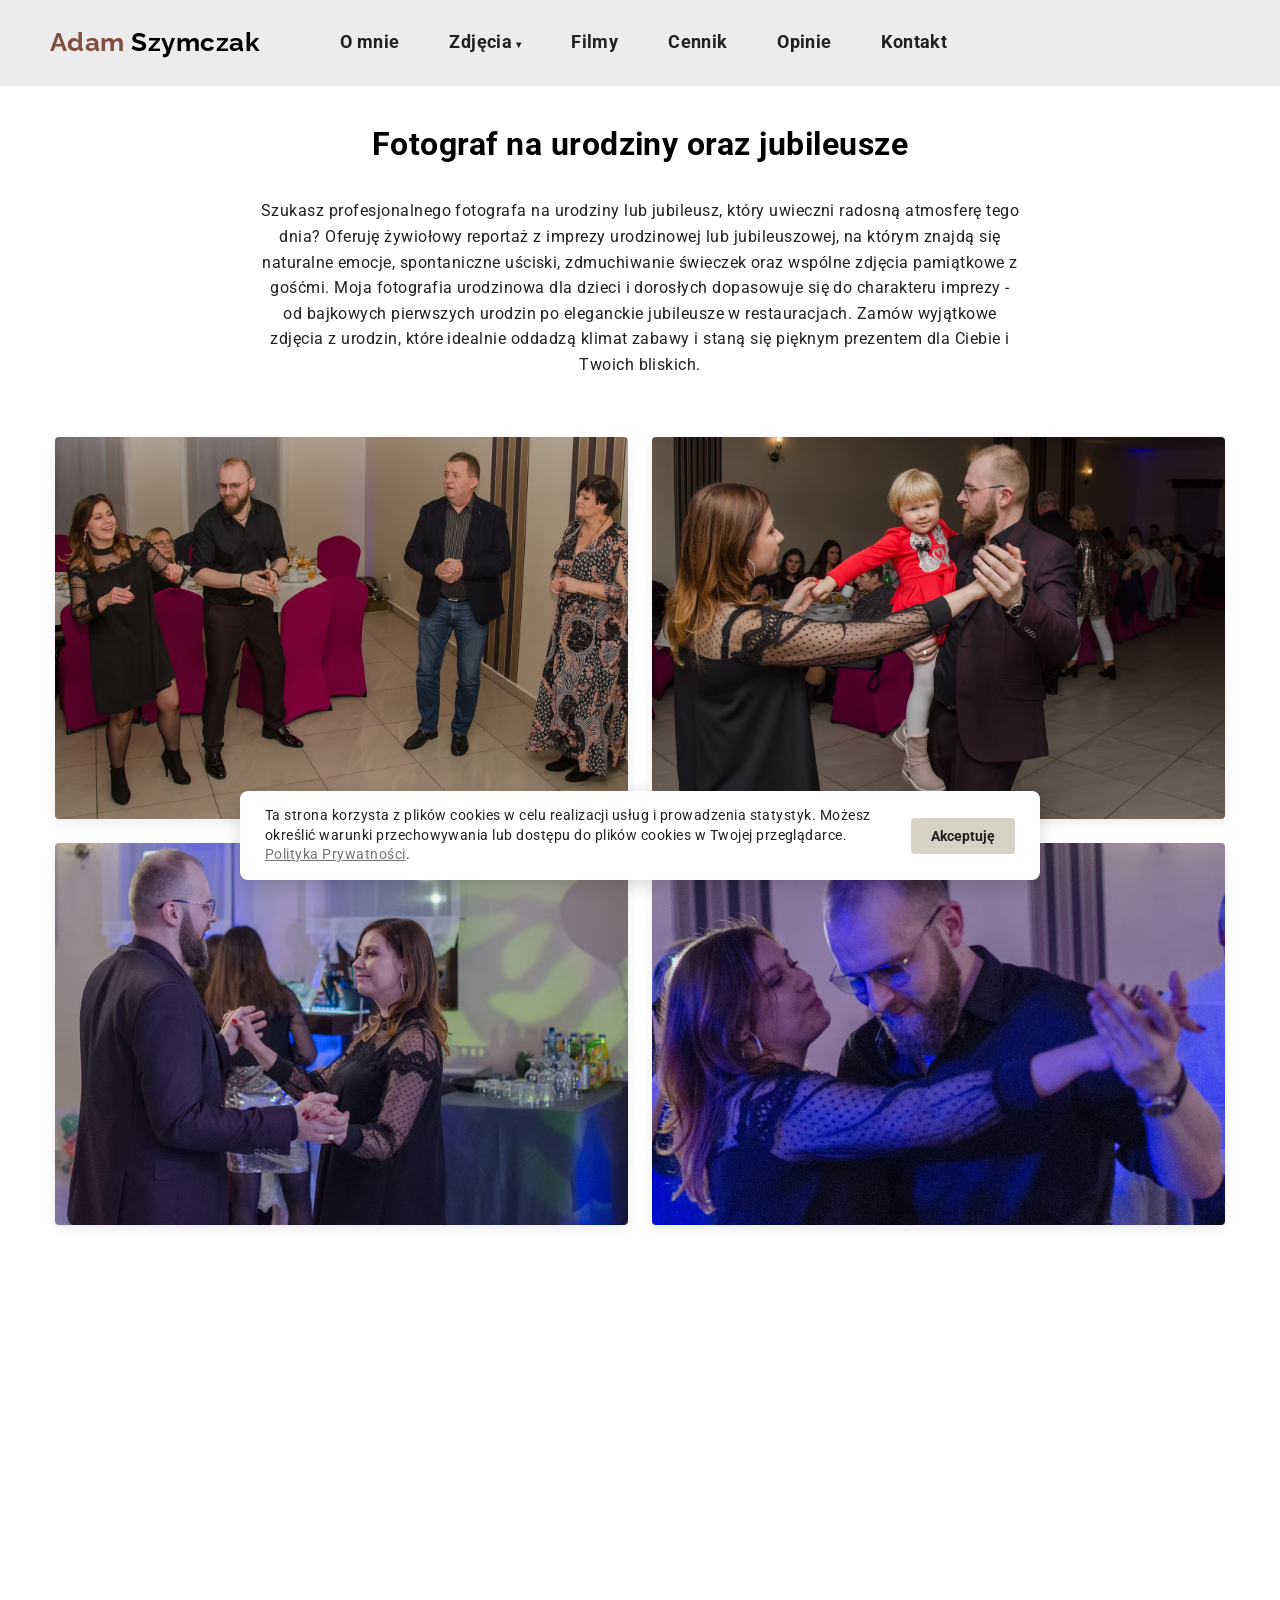
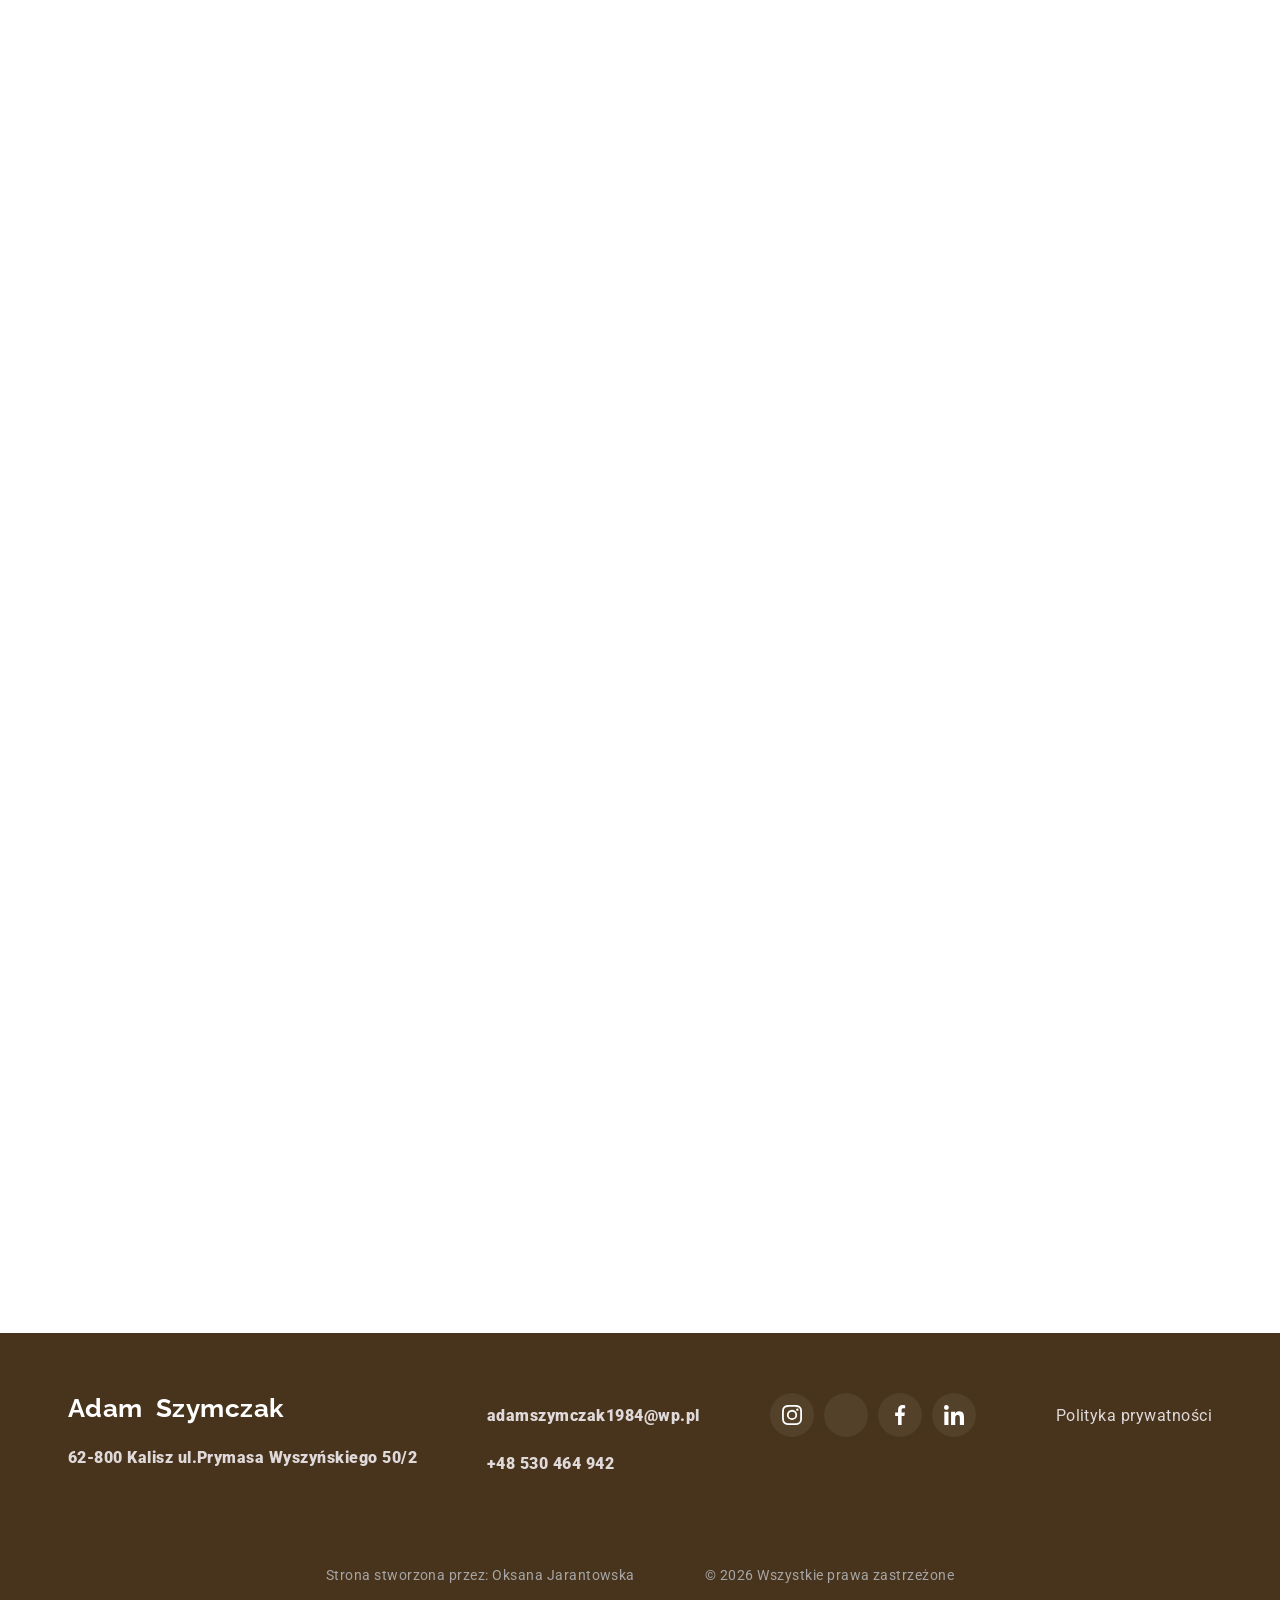
<file: urodziny.html>
<!DOCTYPE html>
<html lang="pl">

  <head>
    <meta charset="UTF-8">
    <meta http-equiv="X-UA-Compatible" content="IE=edge">
    <meta name="viewport" content="width=device-width, initial-scale=1.0 ">
    <meta name="description"
      content="Profesjonalny fotograf na jubileusz i urodziny. Kalisz, Konin i okolice. Uwiecznij piękne chwile i emocje w gronie rodziny. Sprawdź pakiety cenowe">
    <meta property="og:title" content="Fotograf i kamerzysta Adam Szymczak">
    <meta property="og:description" content="Profesjonalny reportaż ślubny i sesje plenerowe. Zobacz moje portfolio.">
    <meta property="og:image" content="https://dynamicznekadry.pl/images/adam-szymczak-fotograf-kalisz.avif">
    <meta property="og:url" content="https://dynamicznekadry.pl/">
    <meta property="og:type" content="website">
    <title>Fotograf i kamerzysta na urodziny, jubileusze i imprezy Adam Szymczak Kalisz, Nowe Skalmierzyce, Ostrów
      Wielkopolski, Stawiszyn, Zbiersk, Konin, Morawin, Koło, Turek, Pleszew, Jarocin, Szczytniki, Błaszki, Sieradz i
      Opatówek</title>

    <link rel="icon" type="image/png" href="./images/favicon-96x96.png" sizes="96x96">
    <link rel="icon" type="image/svg+xml" href="./images/favicon.svg">
    <link rel="shortcut icon" href="./images/favicon.ico">
    <link rel="apple-touch-icon" sizes="180x180" href="./images/apple-touch-icon.png">
    <link rel="preconnect" href="https://fonts.googleapis.com">
    <link rel="preconnect" href="https://fonts.gstatic.com" crossorigin>
    <link
      href="https://fonts.googleapis.com/css2?family=Raleway:wght@700&family=Roboto:wght@400;500;700;900&display=swap"
      rel="stylesheet">
    <link rel="stylesheet"
      href="https://cdnjs.cloudflare.com/ajax/libs/modern-normalize/1.1.0/modern-normalize.min.css">
    <link rel="stylesheet" href="./css/main.min.css">
  </head>

  <body>
    <header class="header">
      <div class="container header__section">
        <nav class="header__nav">
          <a class="header__logo logo link" href="./index.html">Adam&nbsp;<span
              class="header__logo--black">Szymczak</span></a>

          <ul class="nav list">
            <li class="nav__item">
              <a class="nav__link link" href="./index.html#o-mnie">O mnie</a>
            </li>

            <li class="nav__item dropdown">
              <a class="nav__link link dropdown-toggle" href="./index.html#portfolio">Zdjęcia<span
                  class="arrow">&#9662;</span></a>
              <ul class="dropdown-menu list">
                <li>
                  <a class="dropdown-menu__link link" href="./slubne.html">Zdjęcia ślubne</a>
                </li>
                <li>
                  <a class="dropdown-menu__link link" href="./osiemnastki.html">18-stki</a>
                </li>
                <li>
                  <a class="dropdown-menu__link link" href="./urodziny.html">Zdjęcia urodzinowe i jubileuszowe</a>
                </li>
                <li>
                  <a class="dropdown-menu__link link" href="./chrzest.html">Chrzest Święty</a>
                </li>
                <li>
                  <a class="dropdown-menu__link link" href="./komunia.html">Komunia Święta</a>
                </li>
              </ul>
            </li>

            <li class="nav__item">
              <a class="nav__link link" href="./index.html#filmy">Filmy</a>
            </li>
            <li class="nav__item">
              <a class="nav__link link" href="./index.html#oferta">Cennik</a>
            </li>
            <li class="nav__item">
              <a class="nav__link link" href="./index.html#opinie">Opinie</a>
            </li>
            <li class="nav__item">
              <a class="nav__link link" href="./index.html#kontakt">Kontakt</a>
            </li>
          </ul>
        </nav>

        <button class="menu-open" data-menu-open>
          <svg class="menu-burger" width="24" height="16">
            <use href="./images/icons.svg#icon-burger"></use>
          </svg>
        </button>
      </div>

      <div class="mob-menu flex is-hidden" data-menu>
        <div>
          <button class="menu-close" data-menu-close>
            <svg class="menu-close" width="40" height="40">
              <use href="./images/icons.svg#icon-close"></use>
            </svg>
          </button>

          <ul class="mob-menu-list list">
            <li class="mob-menu-list__item">
              <a class="mob-menu-list__link link" href="./index.html#o-mnie">O mnie</a>
            </li>

            <li class="mob-menu-list__item">
              <a class="mob-menu-list__link link" href="./index.html#portfolio"
                style="color: var(--accent-color); font-size: 20px">Zdjęcia<span
                  style="font-size: 14px">&#9662;</span></a>

              <ul class="mob-sub-menu list" style="padding-left: 20px; margin-top: 8px">
                <li style="margin-bottom: 10px">
                  <a class="mob-menu-list__link link" href="./slubne.html" style="font-size: 18px">Zdjęcia ślubne</a>
                </li>
                <li style="margin-bottom: 10px">
                  <a class="mob-menu-list__link link" href="./osiemnastki.html" style="font-size: 18px">18-stki</a>
                </li>
                <li style="margin-bottom: 10px">
                  <a class="mob-menu-list__link link" href="./urodziny.html" style="font-size: 18px">Zdjęcia urodzinowe
                    i jubileuszowe</a>
                </li>
                <li style="margin-bottom: 10px">
                  <a class="mob-menu-list__link link" href="./chrzest.html" style="font-size: 18px">Chrzest Święty</a>
                </li>

                <li style="margin-bottom: 10px">
                  <a class="mob-menu-list__link link" href="./komunia.html" style="font-size: 18px">Komunia Święta</a>
                </li>
              </ul>
            </li>

            <li class="mob-menu-list__item">
              <a class="mob-menu-list__link link" href="./index.html#filmy">Filmy</a>
            </li>
            <li class="mob-menu-list__item">
              <a class="mob-menu-list__link link" href="./index.html#oferta">Cennik</a>
            </li>
            <li class="mob-menu-list__item">
              <a class="mob-menu-list__link link" href="./index.html#opinie">Opinie</a>
            </li>
            <li class="mob-menu-list__item">
              <a class="mob-menu-list__link link" href="./index.html#kontakt">Kontakt</a>
            </li>
          </ul>
        </div>
      </div>
    </header>

    <main>
      <section class="wedding-gallery-section container">
        <h1 class="wedding-title">Fotograf na urodziny oraz jubileusze </h1>
        <p class="wedding-description">
          Szukasz profesjonalnego fotografa na urodziny lub jubileusz, który uwieczni radosną atmosferę tego dnia?
          Oferuję żywiołowy reportaż z imprezy urodzinowej lub jubileuszowej, na którym znajdą się naturalne emocje,
          spontaniczne uściski, zdmuchiwanie świeczek oraz wspólne zdjęcia pamiątkowe z gośćmi. Moja fotografia
          urodzinowa dla dzieci i dorosłych
          dopasowuje się do charakteru imprezy - od bajkowych pierwszych urodzin po eleganckie jubileusze w
          restauracjach.
          Zamów wyjątkowe zdjęcia z urodzin, które idealnie oddadzą klimat zabawy i staną się pięknym prezentem dla
          Ciebie i Twoich bliskich.
        </p>

        <div class="wedding-grid">
          <div class="wedding-grid__item fade-left">
            <img src="./images/urodziny-1.avif" alt="fotograf na imprezy urodzinowe Kalisz" loading="lazy">
          </div>
          <div class="wedding-grid__item fade-right">
            <img src="./images/urodziny-2.avif" alt="zdjęcia z jubileuszu w Kaliszu" loading="lazy">
          </div>

          <div class="wedding-grid__item fade-left">
            <img src="./images/urodziny-3.avif" alt="fotograf na okrągłe urodziny Kalisz" loading="lazy">
          </div>
          <div class="wedding-grid__item fade-right">
            <img src="./images/urodziny-4.avif" alt="reportaż z przyjęcia urodzinowego Kalisz" loading="lazy">
          </div>

          <div class="wedding-grid__item fade-left">
            <img src="./images/urodziny-5.avif" alt="fotograf na urodziny dziecka Kalisz" loading="lazy">
          </div>
          <div class="wedding-grid__item fade-right">
            <img src="./images/urodziny-6.avif" alt="zdjęcia z 50 urodzin Kalisz" loading="lazy">
          </div>

          <div class="wedding-grid__item fade-left">
            <img src="./images/urodziny-7.avif" alt="fotograf na roczek dziecka Kalisz" loading="lazy">
          </div>
          <div class="wedding-grid__item fade-right">
            <img src="./images/urodziny-8.avif" alt="zdjęcia z imprezy urodzinowej Kalisz" loading="lazy">
          </div>

          <div class="wedding-grid__item fade-left">
            <img src="./images/urodziny-9.avif" alt="fotograf na urodziny dla dorosłych Kalisz" loading="lazy">
          </div>
          <div class="wedding-grid__item fade-right">
            <img src="./images/urodziny-10.avif" alt="pamiątkowe zdjęcia z urodzin Kalisz" loading="lazy">
          </div>

          <div class="wedding-grid__item fade-left">
            <img src="./images/urodziny-11.avif" alt="fotograf na przyjęcie niespodziankę Kalisz" loading="lazy">
          </div>
          <div class="wedding-grid__item fade-right">
            <img src="./images/urodziny-12.avif" alt="zdjęcia z 40 urodzin Kalisz" loading="lazy">
          </div>

          <div class="wedding-grid__item fade-left">
            <img src="./images/urodziny-13.avif" alt="fotograf na urodziny w restauracji Kalisz" loading="lazy">
          </div>
          <div class="wedding-grid__item fade-right">
            <img src="./images/urodziny-14.avif" alt="profesjonalny fotograf na jubileusz Kalisz" loading="lazy">
          </div>

          <div class="wedding-grid__item fade-left">
            <img src="./images/urodziny-15.avif" alt="fotograf na urodziny Kalisz cena" loading="lazy">
          </div>
          <div class="wedding-grid__item fade-right">
            <img src="./images/urodziny-16.avif" alt="zdjęcia z osiemdziesiątych urodzin Kalisz" loading="lazy">
          </div>

          <div class="wedding-grid__item fade-left">
            <img src="./images/urodziny-17.avif" alt="fotograf na rodzinne urodziny Kalisz" loading="lazy">
          </div>
          <div class="wedding-grid__item fade-right">
            <img src="./images/urodziny-18.avif" alt="sesja zdjęciowa podczas urodzin Kalisz" loading="lazy">
          </div>

          <div class="wedding-grid__item fade-left">
            <img src="./images/urodziny-19.avif" alt="fotograf na trzydzieste urodziny Kalisz" loading="lazy">
          </div>

        </div>
      </section>

    </main>
    <footer id="kontakt" class="footer">
      <div class="container">
        <div class="footer__flex">
          <div class="footer__contacts-flex">
            <a class="footer__logo logo link" href="./index.html">Adam&nbsp;&nbsp;<span
                class="footer__logo--white">Szymczak</span>
            </a>
            <address class="footer-contact">
              <ul class="footer-contact__list list">
                <li class="footer-contact__item">
                  <a class="footer-contact__link footer-contact__link-1  footer-contact__address link"
                    href="https://maps.app.goo.gl/nKpzPqfzKfxCg2iY7" target="_blank" rel="noreferrer noopener">62-800
                    Kalisz ul.Prymasa Wyszyńskiego 50/2</a>
                </li>
              </ul>
            </address>
          </div>
          <ul class="footer__contacts-flex footer-contact__list list">
            <li class="footer-contact__item">
              <a class="footer-contact__link footer-contact__link-1  link"
                href="mailto:adamszymczak1984@wp.pl">adamszymczak1984@wp.pl</a>
            </li>
            <li class="footer-contact__item">
              <a class="footer-contact__link footer-contact__link-1  link" href="tel:+48530464942">+48 530 464 942</a>
            </li>
          </ul>
          <div class="footer__contacts-flex social-section">
            <ul class="footer-list list">
              <li class="footer-list__item">
                <a class="footer-list__link" href="https://www.instagram.com/dynamicznekadry.pl?igsh=ejNncTZyNnU4bHI0">
                  <svg class="footer-list__icon" width="20" height="20">
                    <use href="./images/icons.svg#icon-instagram"></use>
                  </svg>
                </a>
              </li>
    
              <li class="footer-list__item">
                <a class="footer-list__link" href="https://www.tiktok.com/@dynamicznekadry.p?_r=1&_t=ZN-97NQ3rfKXpe">
                  <svg class="footer-list__icon" width="20" height="20">
                    <use href="./images/tiktok.svg"></use>
                  </svg>
                </a>
              </li>
    
              <li class="footer-list__item">
                <a class="footer-list__link" href="https://www.facebook.com/share/1WzVgTsMKY/">
                  <svg class="footer-list__icon" width="20" height="20">
                    <use href="./images/icons.svg#icon-facebook"></use>
                  </svg>
                </a>
              </li>
    
              <li class="footer-list__item">
                <a class="footer-list__link" href="https://www.linkedin.com/in/adam-szymczak-107631418">
                  <svg class="footer-list__icon" width="20" height="20">
                    <use href="./images/icons.svg#icon-linkedin"></use>
                  </svg>
                </a>
              </li>
            </ul>
          </div>
    
          <ul class="footer__copy__flex footer__center footer__copy__flex-top footer-contact__list list">
            <li class="footer-contact__item">
              <a class="footer-contact__link link" href="./rodo.html">Polityka prywatności</a>
            </li>
            
          </ul>
    
          <a class=" footer__copy footer__copy__flex  link" href="https://jarantowska.pl">Strona stworzona przez: Oksana
            Jarantowska</a>
          <span class="footer__copy">&#169; 2026 Wszystkie prawa zastrzeżone</span>
    
    
        </div>
      </div>
    </footer>


    <button id="scrollToTopBtn" class="scroll-to-top-btn">&#10148;</button>

    <div id="cookie-banner" class="cookie-banner">
      <p class="cookie-text">
        Ta strona korzysta z plików cookies w celu realizacji usług i prowadzenia statystyk.
        Możesz określić warunki przechowywania lub dostępu do plików cookies w Twojej przeglądarce.
        <a href="./rodo.html" class="cookie-link">Polityka Prywatności</a>.
      </p>
      <button id="cookie-accept-btn" class="cookie-btn">Akceptuję</button>
    </div>


    <script src="./js/menu.js"></script>
    <script src="./js/backtotop.js"></script>
    <script src="./js/cookies.js"></script>


  </body>

</html>
</file>
<file: css/main.min.css>
:root{--primary-text-color: #212121;--secondary-text-color: #757575;--white-text-color: #ffffff;--accent-color: #581402bb;--black-logo-color: #000000;--footer-text-color: rgba(255, 255, 255, 0.6);--white-background-color: #ffffff;--hero-background-color: #2f303a;--team-background-color: #f5f4fa}html{scroll-behavior:smooth;touch-action:pan-y;-ms-touch-action:pan-y}body{touch-action:pan-x pan-y;-ms-touch-action:pan-y;font-family:"Roboto";letter-spacing:.03em;background-color:var(--white-background-color);color:var(--primary-text-color)}body.no-scroll{overflow:hidden;position:fixed;width:100%;height:100%}.list{list-style:none}.link{text-decoration:none}h1,h2,h3,h4,h5,h6,p,ul{margin:0;padding:0}img{display:block;width:100%;height:auto;-webkit-user-select:none;-moz-user-select:none;-ms-user-select:none;user-select:none;-webkit-user-drag:none;-webkit-tap-highlight-color:rgba(0,0,0,0)}.container{width:100%;margin-left:auto;margin-right:auto}@media screen and (min-width: 480px){.container{padding-left:15px;padding-right:15px}}@media screen and (min-width: 480px){.container{width:480px}}@media screen and (min-width: 768px){.container{width:768px}}@media screen and (min-width: 1200px){.container{width:1200px}}.section-title{font-weight:700;font-size:36px;line-height:1.17;text-align:center;color:var(--primary-text-color)}.logo{font-family:"Raleway";font-weight:700;font-size:26px;line-height:1.19;align-items:center;text-align:center;color:var(--accent-color)}.visually-hidden{position:absolute;width:1px;height:1px;margin:-1px;padding:0;overflow:hidden;border:0;clip:rect(0 0 0 0)}.header{position:sticky;top:0;z-index:1000;background-color:#ececec;border-bottom:1px solid #ececec}@media screen and (max-width: 1199px){.header{padding-top:16px;padding-bottom:16px}}.header__section{display:flex;align-items:center;justify-content:space-between;padding-left:10px;padding-right:10px}@media screen and (max-width: 767px){.header__section{max-width:767px}}.header__nav{display:flex;align-items:center}.header__logo{margin-right:80px}.header__logo--black{color:var(--black-logo-color)}.nav{display:flex}@media screen and (max-width: 1199px){.nav{display:none}}.nav__item:not(:last-child){margin-right:50px}.nav__link{display:block;padding-top:32px;padding-bottom:32px;font-weight:700;font-size:18px;line-height:1.14;letter-spacing:.02em;color:var(--primary-text-color);position:relative;transition:color 250ms cubic-bezier(0.4, 0, 0.2, 1)}.nav__link:focus,.nav__link:hover{color:var(--accent-color)}.nav__link--current{color:var(--accent-color)}.nav__link--current::after{position:absolute;display:block;content:"";width:100%;height:4px;border-radius:2px;bottom:-1px;background-color:var(--accent-color)}.mob-menu{width:100vw;height:100vh;position:fixed;background-color:#ececec;top:0;right:0;padding:15px 10px 48px 40px;z-index:999}.flex{display:flex;flex-direction:column;justify-content:space-between}.menu-open{display:flex;align-items:center;justify-content:center;width:40px;height:40px;background-color:rgba(0,0,0,0);color:#212121;border:none;margin-left:auto;cursor:pointer}.menu-open:hover,.menu-open:focus{fill:var(--accent-color)}@media screen and (min-width: 1199px){.menu-open{display:none}}.menu-close{display:flex;align-items:center;justify-content:center;background-color:rgba(0,0,0,0);color:#212121;border:none;margin-left:auto;cursor:pointer}.menu-close:hover,.menu-close:focus{fill:var(--accent-color)}.mob-menu-list__item:not(:last-child){margin-bottom:16px}.mob-menu-list__link{font-family:Roboto;font-weight:500;font-size:20px;line-height:1.18;letter-spacing:.02em;color:#000}.mob-menu-list__link:focus,.mob-menu-list__link:hover{color:var(--accent-color)}.mob-menu-list__link--current{color:var(--accent-color)}.mob-menu-list__tell{display:block;margin-bottom:32px;font-family:Roboto;font-style:normal;font-weight:500;font-size:16px;line-height:1.18;letter-spacing:.02em;color:#000}.mob-menu-list__tell:focus,.mob-menu-list__tell:hover{color:var(--accent-color)}.mob-menu-list__mail{display:block;font-family:Roboto;font-style:normal;font-weight:500;font-size:16px;line-height:1.17;letter-spacing:.02em;color:#000;margin-bottom:24px}.mob-menu-list__mail:focus,.mob-menu-list__mail:hover{color:var(--accent-color)}.mob-menu-list__social{display:flex;flex-direction:row;column-gap:20px}.mob-menu-list__social-item{position:relative;font-weight:500;font-size:18px;line-height:1.22;letter-spacing:.02em;color:#2196f3}.mob-menu-list__social-item:not(:first-child)::before{content:"";display:block;position:absolute;top:0;left:-10px;width:1px;height:22px;background-color:rgba(33,33,33,.2)}.mob-menu.is-hidden{opacity:0;visibility:hidden;pointer-events:none}.dropdown{position:relative}.dropdown .arrow{display:inline-block;margin-left:4px;font-size:10px;transition:transform 250ms cubic-bezier(0.4, 0, 0.2, 1)}.dropdown:hover .arrow{transform:rotate(180deg)}.dropdown-menu{position:absolute;top:100%;left:0;min-width:200px;background-color:#ececec;border:1px solid rgba(0,0,0,.05);border-radius:4px;padding:10px 0;box-shadow:0px 4px 8px rgba(0,0,0,.1);display:none;opacity:0;transform:translateY(10px);transition:opacity 250ms ease,transform 250ms ease}.dropdown:hover .dropdown-menu{display:block;opacity:1;transform:translateY(0)}.dropdown-menu__link{display:block;padding:8px 20px;font-weight:500;font-size:14px;line-height:1.14;color:var(--primary-text-color);transition:color 250ms cubic-bezier(0.4, 0, 0.2, 1),background-color 250ms ease}.dropdown-menu__link:hover,.dropdown-menu__link:focus{color:var(--accent-color);background-color:rgba(0,0,0,.03)}.scroll-to-top-btn{position:fixed;bottom:30px;right:30px;width:45px;height:45px;background-color:#333;color:#fff;border:2px solid #fff;border-radius:50%;cursor:pointer;font-size:1.2rem;display:flex;align-items:center;justify-content:center;z-index:999;transform:rotate(-90deg);opacity:0;visibility:hidden;transition:opacity .3s,visibility .3s,background-color .3s}.scroll-to-top-btn:hover{background-color:#555}.scroll-to-top-btn.show{opacity:1;visibility:visible}.hero{text-align:left;margin-left:auto;margin-right:auto;background-color:var(--hero-background-color);background-image:linear-gradient(to right, rgba(47, 48, 58, 0.4), rgba(47, 48, 58, 0.4)),url("../images/hero-mobile.avif")}@media screen and (min-device-pixel-ratio: 2),screen and (min-resolution: 192dpi),screen and (min-resolution: 2dppx){.hero{background-image:linear-gradient(to right, rgba(47, 48, 58, 0.4), rgba(47, 48, 58, 0.4)),url("../images/hero-mobile2x.avif")}}@media screen and (min-width: 768px){.hero{background-image:linear-gradient(to right, rgba(47, 48, 58, 0.4), rgba(47, 48, 58, 0.4)),url("../images/hero-tablet.avif")}}@media screen and (min-width: 768px)and (min-device-pixel-ratio: 2),screen and (min-width: 768px)and (min-resolution: 192dpi),screen and (min-width: 768px)and (min-resolution: 2dppx){.hero{background-image:linear-gradient(to right, rgba(47, 48, 58, 0.4), rgba(47, 48, 58, 0.4)),url("../images/hero-tablet2x.avif")}}@media screen and (min-width: 1200px){.hero{background-image:linear-gradient(to right, rgba(47, 48, 58, 0.4), rgba(47, 48, 58, 0.4)),url("../images/hero-desctop.avif")}}@media screen and (min-width: 1200px)and (min-device-pixel-ratio: 2),screen and (min-width: 1200px)and (min-resolution: 192dpi),screen and (min-width: 1200px)and (min-resolution: 2dppx){.hero{background-image:linear-gradient(to right, rgba(47, 48, 58, 0.4), rgba(47, 48, 58, 0.4)),url("../images/hero-desctop2x.avif")}}.hero{background-repeat:no-repeat;background-size:cover;background-position:center;height:400px;padding-top:118px;padding-bottom:0px}@media screen and (min-width: 1200px){.hero{max-width:1600px;height:600px;padding-top:200px;text-align:left}}.hero__title{padding:0;margin-bottom:20px;margin-left:auto;margin-right:auto;max-width:250px;font-weight:900;font-size:18px;line-height:1.62;letter-spacing:.06em;color:var(--white-text-color)}@media screen and (min-width: 480px){.hero__title{font-size:26px;max-width:360px;margin-left:100px;margin-right:auto}}@media screen and (min-width: 1200px){.hero__title{margin-left:100px;font-size:42px;max-width:360px;line-height:1.36;max-width:696px;margin-right:auto}}.hero__btn{display:inline-block;min-width:140px;border-radius:4px;border:1px solid rgba(0,0,0,0);padding:7px;margin-left:50px;background-color:var(--accent-color);color:var(--white-text-color);font-family:"Roboto";font-weight:900;font-size:18px;line-height:1.87;align-items:center;text-align:center;letter-spacing:.06em;cursor:pointer;transition:background-color 250ms cubic-bezier(0.4, 0, 0.2, 1),color 250ms cubic-bezier(0.4, 0, 0.2, 1)}.hero__btn:hover,.hero__btn:focus{background-color:var(--white-text-color);color:var(--accent-color)}@media screen and (min-width: 480px){.hero__btn{padding:10px 32px;font-size:16px;min-width:200px;margin-left:100px}}@media screen and (min-width: 768px){.hero__btn{font-size:20px;margin-left:100px}}.hero__actions{display:flex;flex-direction:column;gap:5px;align-items:flex-start}@media screen and (min-width: 1200px){.hero__actions{gap:15px}}.stats-section{padding-top:90px;padding-left:20px;padding-right:20px}.stats-container{display:grid;max-width:1200px;margin:0 auto;gap:20px;grid-template-columns:repeat(4, 1fr)}.stat-card{background-color:#d6d2c4;padding:35px 20px;border-radius:6px;text-align:center;box-shadow:0 4px 6px rgba(0,0,0,.05)}.stat-number{display:block;font-size:3rem;font-weight:bold;color:#333;margin-bottom:10px}.stat-text{font-size:1rem;color:#555;margin:0}@media(max-width: 992px){.stats-container{grid-template-columns:repeat(2, 1fr)}}@media(max-width: 600px){.stats-container{grid-template-columns:1fr}.stat-number{font-size:2.5rem}}.features{padding-top:60px;padding-bottom:60px}@media screen and (min-width: 1200px){.features{padding-left:60px;padding-right:60px}}@media screen and (max-width: 479px){.features{padding-left:15px;padding-right:15px}}.features-flex{display:flex;flex-wrap:wrap}.features__title{margin-bottom:30px;font-weight:700;font-size:28px;line-height:1.17;text-align:center;margin-bottom:50px}@media screen and (min-width: 1200px){.features__title{margin-bottom:50px;font-size:36px}}.features-list{justify-content:center;grid-gap:30px}@media screen and (min-width: 480px){.features-list__item{width:450px}}@media screen and (min-width: 768px){.features-list__item{width:354px}}@media screen and (min-width: 1200px){.features-list__item{width:500px}}.features-list__icon-fon{display:flex;align-items:center;justify-content:center;flex-direction:column;margin-bottom:30px;background-color:var(--team-background-color);border-radius:6px;overflow:hidden}@media screen and (min-width: 480px){.features-list__icon-fon{width:450px}}@media screen and (min-width: 768px){.features-list__icon-fon{width:354px}}@media screen and (min-width: 1200px){.features-list__icon-fon{width:500px}}.features-list__icon{align-items:center}.features-list__title{margin-bottom:10px;font-weight:700;font-size:14px;line-height:1.14;text-transform:uppercase;text-align:center}@media screen and (min-width: 768px){.features-list__title{text-align:center}}.features-list__text{font-size:14px;line-height:1.71;color:var(--secondary-text-color)}.features-list__link{width:100%;max-width:600px;box-shadow:0 4px 8px rgba(0,0,0,.1)}.gallery-preview{padding:60px 20px;text-align:center}.gallery-preview__title{font-size:32px;margin-bottom:50px}.gallery-preview__subtitle{color:#787171;margin-bottom:40px}.gallery-grid{display:grid;grid-template-columns:repeat(6, 1fr);gap:20px;max-width:1200px;margin:0 auto}.gallery-grid__item{position:relative;height:300px;border-radius:6px;overflow:hidden;text-decoration:none;background-size:cover;background-position:center;grid-column:span 2;transition:transform .3s ease}.gallery-grid__item--wide{grid-column:span 3}.gallery-grid__overlay{position:absolute;top:0;left:0;width:100%;height:100%;background:rgba(0,0,0,.4);display:flex;align-items:center;justify-content:center;transition:background .3s ease}.gallery-grid__overlay h3{color:#fff;font-size:22px;font-weight:600;margin:0;text-transform:uppercase;letter-spacing:1px;transition:transform .3s ease}.gallery-grid__item:hover{transform:translateY(-3px)}.gallery-grid__item:hover .gallery-grid__overlay{background:rgba(0,0,0,.25)}.gallery-grid__item:hover .gallery-grid__overlay h3{transform:scale(1.05)}.bg-slub{background-image:url("../images/wesele-111.avif");background-color:#aaa}.bg-18{background-image:url("../images/osiemnastka-2.avif");background-color:#bbb}.bg-jubileusz{background-image:url("../images/urodziny-7.avif");background-color:#ccc}.bg-chrzest{background-image:url("../images/chrzest-14.avif");background-color:#ddd}.bg-komunia{background-image:url("../images/komunia-34.avif");background-color:#eee}@media screen and (max-width: 991px){.gallery-grid{grid-template-columns:repeat(2, 1fr)}.gallery-grid__item,.gallery-grid__item--wide{grid-column:span 1}}@media screen and (max-width: 576px){.gallery-grid{grid-template-columns:1fr}.gallery-grid__item{height:220px}}.work{padding-bottom:94px}@media screen and (min-width: 1200px){.work{display:block}}.work__title{margin-bottom:50px}.work-list{display:flex;justify-content:center;align-items:center;grid-gap:30px}@media screen and (min-width: 1200px){.work-list{grid-gap:70px}}.work-list__item{position:relative}.work-list__text{width:100%;position:absolute;bottom:0;left:0;padding:27px 0px;font-weight:bold;font-size:14px;line-height:1.14;text-align:center;text-transform:uppercase;color:var(--white-text-color);background-color:rgba(47,48,58,.8)}.container-sl{width:100%;margin-left:auto;margin-right:auto;padding-left:20px;padding-right:20px}@media screen and (min-width: 480px){.container-sl{padding-left:20px;padding-right:20px}}@media screen and (min-width: 480px){.container-sl{width:480px;padding-left:20px;padding-right:20px}}@media screen and (min-width: 768px){.container-sl{width:768px;padding-left:20px;padding-right:20px}}@media screen and (min-width: 1200px){.container-sl{width:1200px;padding-left:20px;padding-right:20px}}.carousel-container.custom-carousel{position:relative;display:flex;align-items:center;justify-content:center;width:100%;max-width:1200px;margin:0 auto}.carousel-viewport{overflow:hidden;width:100%}.carousel-track.opinie-slider{display:flex;flex-wrap:nowrap;gap:30px;align-items:stretch;padding:30px 20px;overflow-x:auto;scroll-behavior:smooth;scrollbar-width:none;-ms-overflow-style:none}.carousel-track.opinie-slider::-webkit-scrollbar{display:none}.card-content{flex-grow:1;display:flex;flex-direction:column;justify-content:space-between}.review-card{background-color:#d6d2c4;padding:50px 20px;border-radius:6px;text-align:center;flex:0 0 calc((100% - 60px)/3);min-width:280px;box-sizing:border-box;display:flex;flex-direction:column;height:auto}.review-text{font-weight:500;margin-bottom:30px}.carousel-btn{position:absolute;top:50%;transform:translateY(-50%);background-color:#fff;border:1px solid #e0e0e0;color:#212121;width:44px;height:44px;border-radius:50%;cursor:pointer;z-index:20;display:flex;align-items:center;justify-content:center;box-shadow:0 2px 6px rgba(0,0,0,.1);transition:background-color 250ms ease,color 250ms ease,border-color 250ms ease}.btn-prev{left:-10px}.btn-next{right:-10px}.carousel-btn:hover{background-color:var(--accent-color, #000);color:#fff;border-color:var(--accent-color, #000)}@media screen and (max-width: 991px){.review-card{flex:0 0 calc((100% - 30px)/2)}}@media screen and (max-width: 767px){.review-card{flex:0 0 100%}}.oferta-section{padding-top:60px;padding-bottom:60px}.oferta-title{text-align:center;font-size:32px;font-weight:700;color:var(--black-logo-color);margin-bottom:40px}.oferta-carousel-wrapper{position:relative;display:flex;align-items:center;justify-content:center}.oferta-slider{display:flex;gap:30px;overflow-x:auto;scroll-behavior:smooth;padding:20px 10px;width:100%;max-width:1140px;scrollbar-width:none}.oferta-slider::-webkit-scrollbar{display:none}.oferta-card{flex:0 0 calc((100% - 60px)/3);min-width:300px;background-color:#fff;border:1px solid #e0e0e0;border-radius:6px;padding:32px 24px;display:flex;flex-direction:column;justify-content:space-between;box-shadow:0 4px 10px rgba(0,0,0,.03);transition:transform 250ms ease,box-shadow 250ms ease}.oferta-card:hover{transform:translateY(-5px);box-shadow:0 8px 20px rgba(0,0,0,.08)}.oferta-card--accent{border-color:var(--accent-color);position:relative;background-color:#fcfbf7}.oferta-card__header{text-align:center;border-bottom:1px solid #f0f0f0;padding-bottom:20px;margin-bottom:20px}.oferta-card__subtitle{font-size:12px;text-transform:uppercase;letter-spacing:.05em;color:var(--secondary-text-color);margin-bottom:8px}.oferta-card__title{font-size:26px;font-weight:700;color:#212121;margin-bottom:12px}.oferta-card__price{font-size:32px;font-weight:700;color:var(--accent-color)}.oferta-card__list{margin-bottom:32px;flex-grow:1}.oferta-card__list li{font-size:14px;line-height:1.5;color:var(--primary-text-color);margin-bottom:12px;display:flex;align-items:flex-start}.oferta-card__list .check{color:#2ecc71;font-weight:bold;margin-right:8px}.oferta-card__list .important{font-weight:600;color:#000}.oferta-card__btn{display:block;text-align:center;background-color:rgba(0,0,0,0);color:var(--accent-color);border:2px solid var(--accent-color);padding:12px 24px;border-radius:4px;font-weight:600;font-size:14px;transition:background-color 250ms ease,color 250ms ease}.oferta-card__btn:hover,.oferta-card__btn:focus{background-color:var(--accent-color);color:#fff}.oferta-arrow{position:absolute;top:50%;transform:translateY(-50%);background-color:#fff;border:1px solid #e0e0e0;color:#212121;width:44px;height:44px;border-radius:50%;cursor:pointer;display:flex;align-items:center;justify-content:center;box-shadow:0 2px 6px rgba(0,0,0,.1);z-index:10;transition:background-color 250ms ease,color 250ms ease}.oferta-arrow:hover{background-color:var(--accent-color);color:#fff;border-color:var(--accent-color)}.slider-prev-btn.oferta-arrow{left:-20px}.slider-next-btn.oferta-arrow{right:-20px}@media screen and (max-width: 1199px){.oferta-card{flex:0 0 calc((100% - 30px)/2)}}@media screen and (max-width: 767px){.oferta-card{flex:0 0 100%}}.team{padding-top:60px}@media screen and (min-width: 1200px){.team{padding-top:94px}}.team__title{margin-bottom:30px;font-weight:700;font-size:28px;line-height:1.17;text-align:center}@media screen and (min-width: 1200px){.team__title{margin-bottom:50px;font-size:36px}}.team-list{display:flex;flex-wrap:wrap;justify-content:center;align-items:center;grid-gap:30px}.team-list__item{width:500px}@media screen and (min-width: 1200px){.team-list__item{width:550px}}.team-list__text{padding-left:20px;padding-right:20px;padding-bottom:20px;font-weight:500;font-size:18px;line-height:1.19;text-align:left}.team-list__pretext{padding-left:20px;padding-right:20px;font-weight:500;font-size:18px;line-height:1.19;text-align:left}.privacy-policy-container{max-width:800px;margin:0 auto;padding:40px 24px;font-family:system-ui,-apple-system,sans-serif;color:#333;line-height:1.65;font-size:15px}.privacy-header-block{border-bottom:2px solid #eaeaea;padding-bottom:24px;margin-bottom:32px}.privacy-main-title{font-size:32px;font-weight:700;color:#111;margin-bottom:12px}.privacy-lead{font-size:16px;color:#555;font-style:italic}.privacy-section{margin-bottom:35px}.privacy-heading{font-size:19px;font-weight:600;color:#111;margin-top:0;margin-bottom:16px;border-left:3px solid #787171;padding-left:12px}.privacy-section p{margin-top:0;margin-bottom:14px}.privacy-list,.privacy-list-inline{padding-left:20px;margin-bottom:20px}.privacy-list li,.privacy-list-inline li{margin-bottom:8px}.privacy-list-two-col{padding-left:20px;margin-bottom:20px;display:grid;grid-template-columns:repeat(auto-fit, minmax(240px, 1fr));gap:6px 20px}.privacy-link{color:#787171;text-decoration:underline;transition:color .2s ease}.privacy-link:hover{color:#000}.browsers-wrapper{display:flex;gap:30px;background-color:#f8f9fa;padding:20px;border-radius:8px;margin-top:15px}.browsers-column{flex:1}.browsers-title{font-weight:600;font-size:13px;text-transform:uppercase;color:#6c757d;margin-bottom:10px !important;letter-spacing:.5px}.privacy-list-clean{list-style:none;padding-left:0;margin:0}.privacy-list-clean li{padding:4px 0;font-size:14px}.privacy-disclaimer{margin-top:50px;padding-top:20px;border-top:1px dashed #ccc;font-size:12px;color:#8c8c8c;text-align:justify}@media(max-width: 576px){.browsers-wrapper{flex-direction:column;gap:20px}.privacy-main-title{font-size:26px}}.cookie-banner{position:fixed;bottom:-100px;left:50%;transform:translateX(-50%);width:90%;max-width:800px;background-color:#fff;color:#212121;padding:15px 25px;border-radius:8px;box-shadow:0 4px 20px rgba(0,0,0,.15);z-index:9999;display:flex;align-items:center;justify-content:space-between;gap:20px;transition:bottom .4s ease}.cookie-banner.show{bottom:20px}.cookie-text{font-size:14px;line-height:1.4;margin:0}.cookie-link{color:#787171;text-decoration:underline}.cookie-link:hover{text-decoration:none}.cookie-btn{background-color:#d6d2c4;border:none;color:#212121;padding:10px 20px;font-size:14px;font-weight:bold;border-radius:4px;cursor:pointer;white-space:nowrap;transition:background-color .2s ease}.cookie-btn:hover{background-color:#787171;color:#fff}@media screen and (max-width: 576px){.cookie-banner{flex-direction:column;text-align:center;bottom:-200px}.cookie-banner.show{bottom:10px}}.footer{text-align:center;padding:60px 0px;background-color:rgba(56,34,8,.9176470588)}.footer__flex{justify-content:center;display:block;margin:0;padding:0px;list-style:none}@media(min-width: 768px){.footer__flex{display:flex;justify-content:center;flex-wrap:wrap;gap:30px 165px}}@media(min-width: 1200px){.footer__flex{display:flex;justify-content:center;text-align:left;gap:70px}}.footer__logo{color:#fff}.footer__logo--white{color:var(--white-text-color)}.footer__copy{color:#a5a5a5;font-size:14px}.footer__copy__flex{display:flex;flex-direction:column;margin-bottom:20px;transition:color 250ms cubic-bezier(0.4, 0, 0.2, 1)}.footer__copy__flex:hover,.footer__copy__flex:focus{color:#fff}.footer__copy__flex-top{margin-top:30px}@media(min-width: 768px){.footer__copy__flex-top{margin-top:0}}@media(min-width: 768px){.footer__center{padding-left:130px}}@media(min-width: 1200px){.footer__center{padding-left:0}}.footer__info{color:#fff}.footer-contact{margin-top:20px}.footer-contact__address{color:var(--white-text-color)}.footer-contact__item{margin-top:20px;margin-bottom:20px}@media(min-width: 480px){.footer-contact__item{margin-top:9px}}@media(min-width: 768px){.footer-contact__item{margin-top:9px}}.footer-contact__link{font-style:normal;font-size:16px;line-height:1.71;color:#e0d9d9;transition:color 250ms cubic-bezier(0.4, 0, 0.2, 1)}.footer-contact__link:hover,.footer-contact__link:focus{color:var(--footer-text-color)}.footer-contact__link-1{font-weight:900}.social-section{display:block;margin-top:60px;text-align:center}@media(min-width: 768px){.social-section{margin-top:0px}}.social-section__text{padding:20px 0px 10px 0px;margin-bottom:20px;font-weight:700;font-size:14px;line-height:1.14px;text-transform:uppercase;color:var(--white-text-color)}@media(min-width: 768px){.social-section__text{padding-bottom:10px}}@media(min-width: 1200px){.social-section__text{text-align:left}}.footer-list{display:flex;justify-content:space-between;justify-content:center;padding:0;margin-top:0;list-style:none}.footer-list__item{width:44px;height:44px;margin-right:10px}.footer-list__link{display:flex;width:44px;height:44px;border-radius:50%;color:#fff;background-color:hsla(0,0%,100%,.062745098);transition:background-color 250ms cubic-bezier(0.4, 0, 0.2, 1),color 250ms cubic-bezier(0.4, 0, 0.2, 1)}.footer-list__link:hover,.footer-list__link:focus{color:#fff;background-color:var(--accent-color)}.footer-list__icon{margin:12px 0px 0px 12px;fill:currentColor}.footer-submit{margin-top:60px}@media(min-width: 768px){.footer-submit{margin-top:0px;padding:0}}@media(min-width: 1200px){.footer-submit{margin-left:23px}}.footer-submit__text{padding:20px 0px 10px 0px;margin-bottom:20px;font-weight:700;font-size:14px;line-height:1.14px;text-transform:uppercase;color:var(--white-text-color)}.footer-submit__input{margin-bottom:20px;width:100%;margin:0;padding:13px 16px;border-radius:4px;border:1px solid hsla(0,0%,100%,.3);background-color:var(--hero-background-color);color:var(--white-text-color)}.footer-submit__input::placeholder{font-size:16px;line-height:1.25;color:hsla(0,0%,100%,.6)}@media(min-width: 1200px){.footer-submit__input{width:358px;margin-right:12px}}.footer-submit__btn{display:inline-flex;align-items:center;justify-content:center;border:none;margin-top:20px;padding:8px 29px;border-radius:4px;background-color:var(--accent-color);box-shadow:0px 4px 4px rgba(0,0,0,.15);color:var(--white-text-color);font-family:"Roboto";font-style:normal;font-weight:700;font-size:16px;line-height:1.87;letter-spacing:.06em;cursor:pointer;min-height:43px}@media(min-width: 1200px){.footer-submit__btn{margin-top:0px}}.footer-submit__btn::after{content:"";display:inline-block;width:24px;height:20px;margin-left:10px;background-image:url(../images/send.svg)}.wedding-gallery-section{padding-top:40px;padding-bottom:60px}.wedding-title{font-family:inherit;font-size:32px;font-weight:700;color:var(--black-logo-color);margin-bottom:16px;text-align:center}.wedding-description{max-width:800px;margin:0 auto 40px;padding:20px;font-size:16px;line-height:1.6;color:var(--primary-text-color);text-align:center}.wedding-description strong{color:var(--accent-color);font-weight:500}.wedding-grid{display:grid;grid-gap:24px;grid-template-columns:repeat(2, 1fr)}@media screen and (max-width: 767px){.wedding-grid{grid-template-columns:1fr;grid-gap:16px}}.wedding-grid__text{font-size:20px;text-align:center;margin-bottom:30px;margin-top:20px}.wedding-grid__item{width:100%;overflow:hidden;border-radius:4px;box-shadow:0 4px 12px rgba(0,0,0,.08)}.wedding-grid__item img{display:block;width:100%;height:auto;aspect-ratio:3/2;object-fit:cover;transition:transform 500ms ease}.wedding-grid__item:hover img{transform:scale(1.03)}@media screen and (min-width: 1200px){@keyframes flyInLeft{from{opacity:0;transform:translateX(-150px)}to{opacity:1;transform:translateX(0)}}@keyframes flyInRight{from{opacity:0;transform:translateX(150px)}to{opacity:1;transform:translateX(0)}}.wedding-grid__item{view-timeline-name:--photo-reveal;view-timeline-axis:block;animation-range:entry 10% cover 40%;animation-fill-mode:both}.wedding-grid__item.fade-left{animation-name:flyInLeft;animation-timeline:--photo-reveal}.wedding-grid__item.fade-right{animation-name:flyInRight;animation-timeline:--photo-reveal}}.backdrop{position:fixed;display:flex;align-items:center;justify-content:center;width:100vw;height:100vh;background-color:rgba(0,0,0,.2);top:0;transition:opacity 250ms cubic-bezier(0.4, 0, 0.2, 1),visibility 250ms cubic-bezier(0.4, 0, 0.2, 1)}.backdrop.is-hidden{opacity:0;visibility:hidden;pointer-events:none}.backdrop.is-hidden .modal{transform:scale(2)}.modal{width:320px;min-height:581px;background-color:#fff;position:relative;transform:scale(1);transition:transform 250ms cubic-bezier(0.4, 0, 0.2, 1)}@media screen and (min-width: 480px){.modal{width:450px;min-height:609px}}@media screen and (min-width: 1200px){.modal{width:528px;min-height:581px}}.modal-icon{fill:var(--black-logo-color);transition:fill 250ms cubic-bezier(0.4, 0, 0.2, 1)}.close-btn{position:absolute;display:flex;align-items:center;justify-content:center;right:8px;top:8px;background-color:rgba(0,0,0,0);border-radius:50%;width:30px;height:30px;border:1px solid rgba(0,0,0,.1);cursor:pointer}.close-btn:hover .modal-icon{fill:var(--accent-color)}.form{margin-left:auto;margin-right:auto;padding:40px}@media screen and (min-width: 480px){.form{width:450px}}@media screen and (min-width: 1200px){.form{width:528px}}.form-title{display:block;font-weight:700;font-size:20px;line-height:1.15;text-align:center}.top-title{margin-top:12px}.form-field{position:relative;display:flex;flex-direction:column;margin-bottom:10px}.form-label,.comment-label{font-size:12px;line-height:1.16;letter-spacing:.01em;color:var(--secondary-text-color);margin-bottom:4px}.form-input{width:100%;margin:0;padding:11px 42px;border:1px solid rgba(33,33,33,.2);border-radius:4px;outline:none;transition:border-color 250ms cubic-bezier(0.4, 0, 0.2, 1)}.form-input:focus{border-color:var(--accent-color)}.form-input:focus~.input-icon{fill:var(--accent-color)}.input-icon{position:absolute;top:50%;left:15px;transform:translateY(25%);display:inline-block;width:12px;height:12px;transition:fill 250ms cubic-bezier(0.4, 0, 0.2, 1)}textarea{resize:none;border:1px solid rgba(33,33,33,.2);border-radius:4px;padding:12px 16px;font-size:12px;line-height:1.17;letter-spacing:.01em;height:120px;outline:none;transition:border-color 250ms cubic-bezier(0.4, 0, 0.2, 1)}textarea:focus{border-color:var(--accent-color)}.comment::placeholder{font-size:12px;line-height:1.17;letter-spacing:.01em;color:#757575}.form-field-chek{padding-left:0px;margin-top:25px;margin-bottom:30px}@media screen and (min-width: 1200px){.form-field-chek{padding-left:14px}}.icon-chek{display:inline-block;width:16px;height:15px;border:2px solid #212121;border-radius:2px;margin-right:7px}.form-checkbox{position:absolute;width:1px;height:1px;margin:-1px;padding:0;overflow:hidden;border:0;clip:rect(0 0 0 0)}.form-checkbox:checked+.icon-chek{background-image:url(../images/icon-check.svg);background-position:center;background-repeat:no-repeat;background-color:var(--accent-color);background-origin:border-box;border-color:var(--accent-color)}.policy-label{position:relative;display:flex;align-items:center;font-size:11px;line-height:1.14;color:var(--secondary-text-color)}@media screen and (max-width: 479px){.policy-label{font-size:10px;line-height:1.11}}@media screen and (min-width: 1200px){.policy-label{font-size:14px;line-height:1.71}}.policy-link{margin-left:3px;color:#2196f3}@media screen and (max-width: 479px){.policy-link{position:absolute;top:18px;left:21px}}.form-btn{display:flex;align-items:center;justify-content:center;margin:0 auto;padding:10px 56px;border:none;border-radius:4px;text-align:center;text-decoration:none;font-family:"Roboto";font-style:normal;font-weight:700;font-size:16px;line-height:1.87;letter-spacing:.06em;cursor:pointer;background-color:var(--accent-color);box-shadow:0px 4px 4px rgba(0,0,0,.15);color:var(--white-text-color);transition:background-color 250ms cubic-bezier(0.4, 0, 0.2, 1)}.form-btn:focus,.form-btn:hover{background-color:#188ce8}/*# sourceMappingURL=main.min.css.map */
</file>
